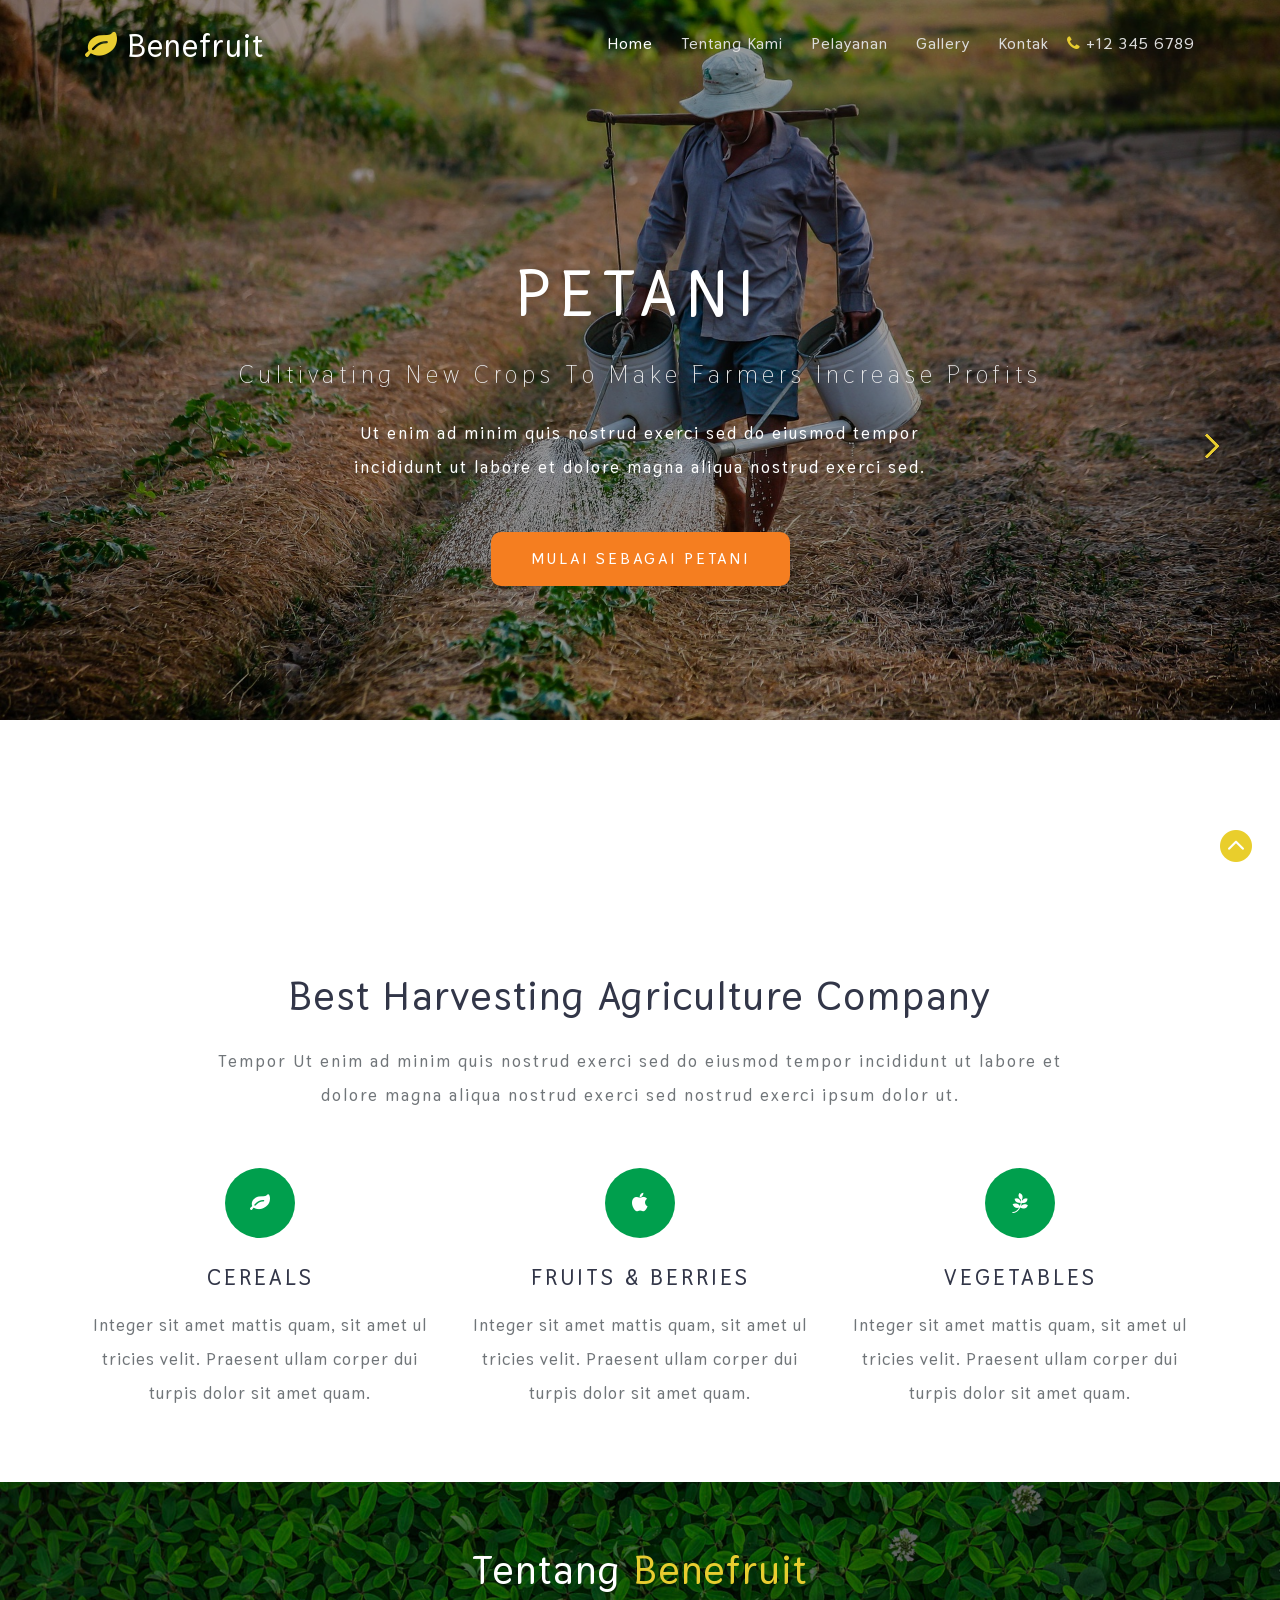
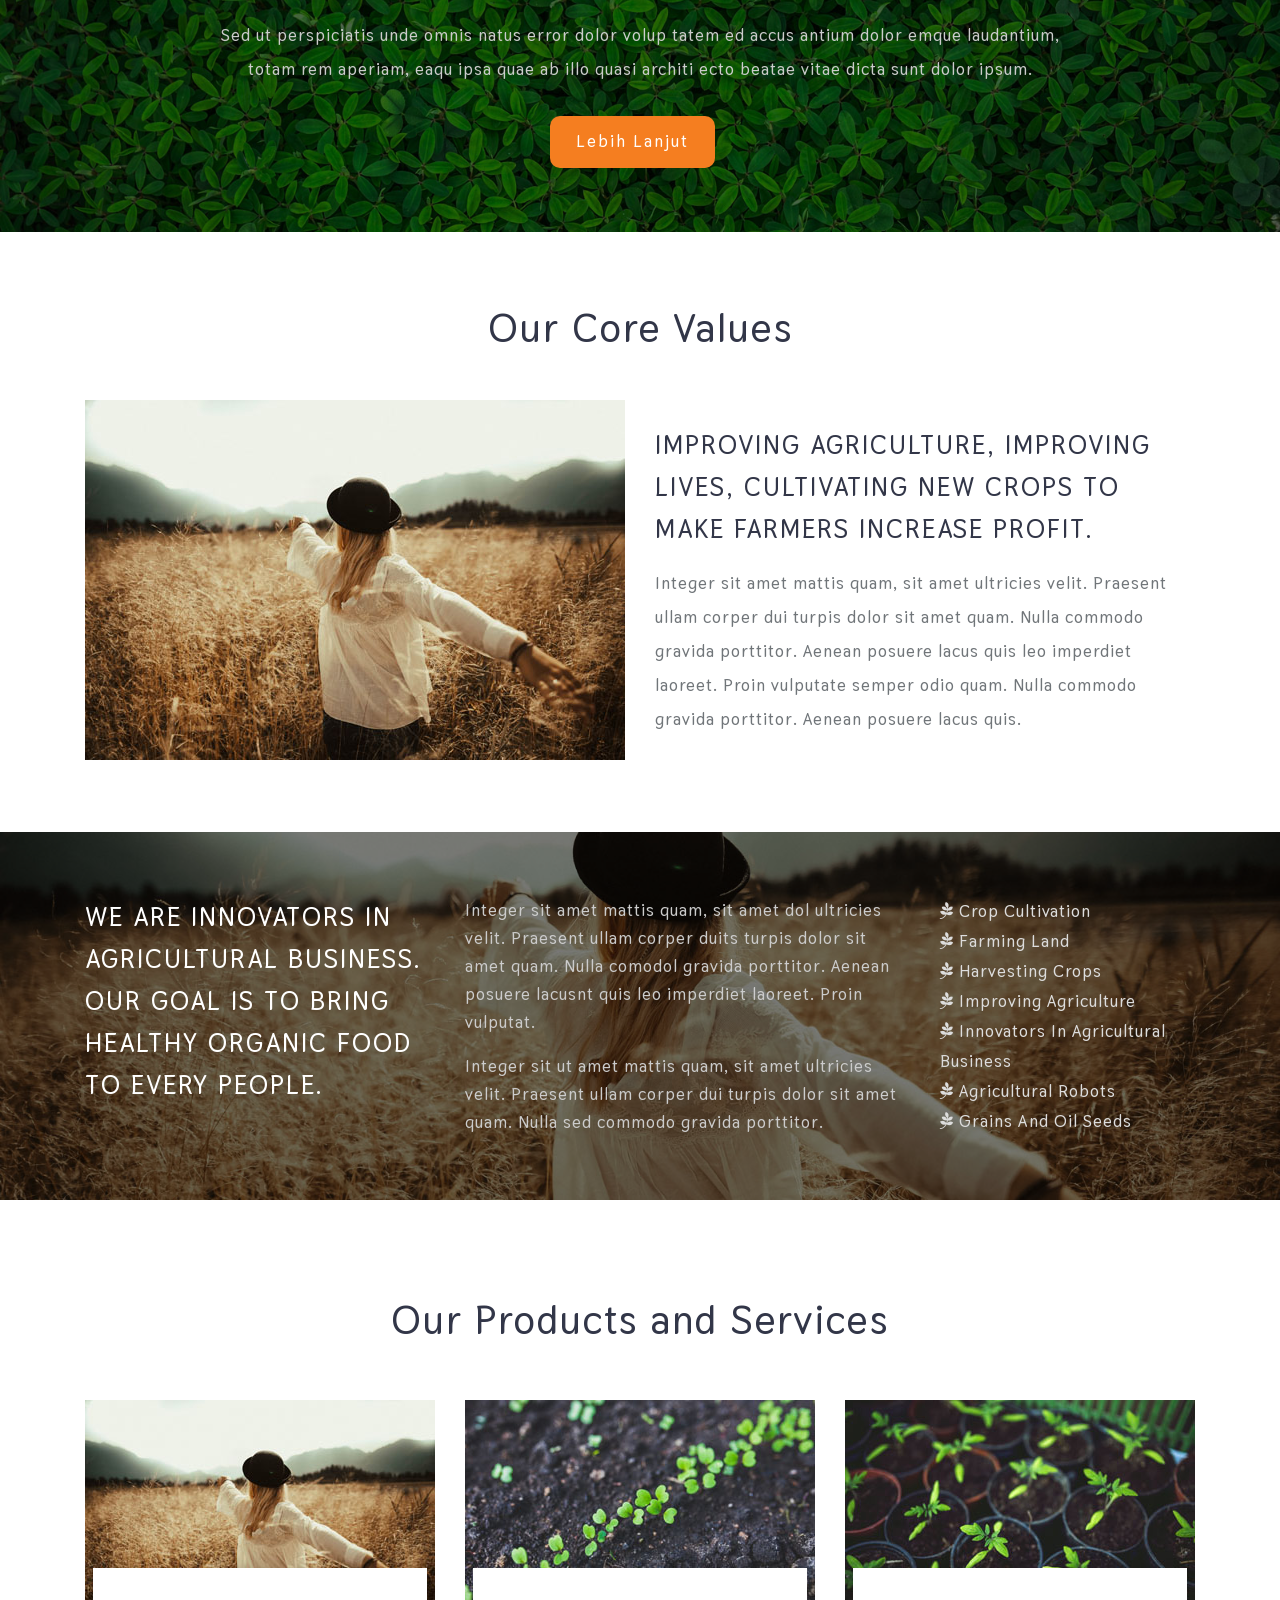
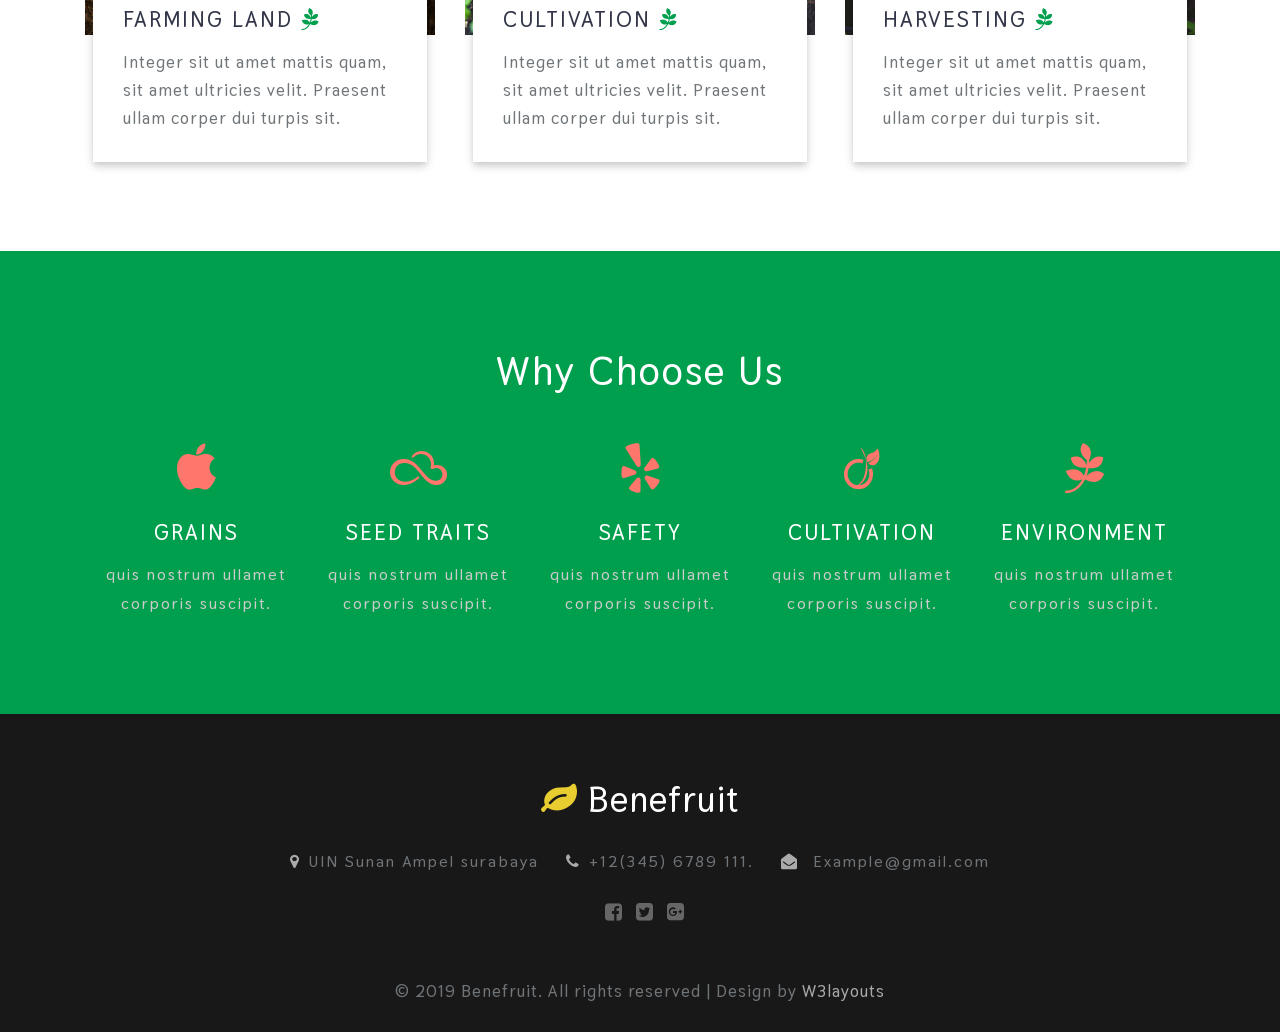
<file: Benefruit/index.html>
<html><head>
    <meta charset="utf-8">
    <meta name="viewport" content="width=device-width, initial-scale=1.0">
	<title>Benefruit</title>

    <!-- HTML5 shim, for IE6-8 support of HTML5 elements. All other JS at the end of file. -->
    <!--[if lt IE 9]>
      <script src="js/html5shiv.js"></script>
      <script src="js/respond.min.js"></script>
    <![endif]-->

    <!--headerIncludes-->

	<!-- css files -->
	<link rel="stylesheet" href="./bundles/css/bootstrap.css"> <!-- Bootstrap-Core-CSS -->
	<link rel="stylesheet" href="./bundles/css/style.css" type="text/css" media="all"> <!-- Style-CSS --> 
	<link rel="stylesheet" href="./bundles/css/font-awesome.min.css"> <!-- Font-Awesome-Icons-CSS -->
	<link rel="stylesheet" href="./bundles/css/css_slider.css" type="text/css" media="all"><!-- slider CSS -->
	<!-- //css files -->
	
	<!-- google fonts -->
	<link href="//fonts.googleapis.com/css?family=Thasadith:400,400i,700,700i&amp;subset=latin-ext,thai,vietnamese" rel="stylesheet">
	<!-- //google fonts -->
	
</head>

<body>

    <div id="page" class="page">

    <!-- header -->
<header>
	<div class="container">
		<!-- nav -->
		<nav class="py-4 d-lg-flex">
			<div id="logo">
				<h1> <a href="index.html" class="editContent" style="outline: none; cursor: inherit;"><span class="fa fa-leaf" style="outline: none; cursor: inherit;"></span> Benefruit</a></h1>
			</div>
			<label for="drop" class="toggle"><span class="fa fa-bars" style="outline: none; cursor: inherit;"></span></label>
			<input type="checkbox" id="drop">
			<ul class="menu mt-md-2 ml-auto">
				<li class="mr-2 active"><a href="index.html" style="outline: none; cursor: inherit; outline-offset: -2px;">Home</a></li>
				<li class="mr-2"><a href="about.html" style="outline: none; cursor: inherit;">Tentang Kami</a></li>
				<li class="mr-2"><a href="services.html" style="outline: none; cursor: inherit;">Pelayanan</a></li>
				<li class="mr-2"><a href="comingsoon.html" style="outline: none; cursor: inherit;">Gallery</a></li>
				<li class="mr-2"><a href="contact.html" style="outline: none; cursor: inherit;">Kontak</a></li>
				<li class="editContent" style="outline: none; cursor: inherit;"><span><span class="fa fa-phone" style="outline: none; cursor: inherit;"></span> +12 345 6789</span></li>
			</ul>
		</nav>
		<!-- //nav -->
	</div>
</header>
<!-- //header -->

<!-- banner -->
<section class="banner_w3lspvt" id="home">
	<div class="csslider infinity" id="slider1">
		<input type="radio" name="slides" checked="checked" id="slides_1">
		<input type="radio" name="slides" id="slides_2">
		<input type="radio" name="slides" id="slides_3">
		<ul>
			<li>
				<div class="banner-top bg bg1">
					<div class="overlay">
						<div class="container">
							<div class="w3layouts-banner-info text-center">
								<h3 class="text-wh editContent">Petani</h3>
								<h4 class="text-wh mx-auto my-4 editContent">Cultivating new crops to make farmers increase profits</h4>
								<p class="text-li mx-auto mt-2 editContent">Ut enim ad minim quis nostrud exerci sed do eiusmod tempor incididunt ut
									labore et dolore magna aliqua nostrud exerci sed.</p>
								<a href="login/login.html" class="button-style btn mt-sm-5 mt-4" style="outline: none; cursor: inherit; outline-offset: 0px; border-radius: 10px; font-size: 16px; background-color: #f57e20;">Mulai Sebagai Petani</a>
							</div>
						</div>
					</div>
				</div>
			</li>
			<li>
				<div class="banner-top1 bg bg1" style="outline: none; cursor: inherit;">
					<div class="overlay1">
						<div class="container">
							<div class="w3layouts-banner-info text-center">
								<h3 class="text-wh editContent" style="outline: none; cursor: inherit;">Mitra</h3>
								<h4 class="text-wh mx-auto my-4 editContent" style="outline: none; cursor: inherit;">Cultivating new crops to make farmers increase profits</h4>
								<p class="text-li mx-auto mt-2 editContent" style="outline: none; cursor: inherit;">Ut enim ad minim quis nostrud exerci sed do eiusmod tempor incididunt ut
									labore et dolore magna aliqua nostrud exerci sed.</p>
								<a href="login/login.html" class="button-style btn mt-sm-5 mt-4" style="outline: none; cursor: inherit; outline-offset: 0px; border-radius: 10px; font-size: 16px; background-color: #f57e20;">Mulai Sebagai Mitra</a>
							</div>
						</div>
					</div>
				</div>
			</li>
			<li>
				<div class="banner-top2 bg bg1" style="outline: none; cursor: inherit;">
					<div class="overlay">
						<div class="container">
							<div class="w3layouts-banner-info text-center">
								<h3 class="text-wh editContent" style="outline: none; cursor: inherit;">Investor</h3>
								<h4 class="text-wh mx-auto my-4 editContent" style="outline: none; cursor: inherit;">Cultivating new crops to make farmers increase profits</h4>
								<p class="text-li mx-auto mt-2 editContent" style="outline: none; cursor: inherit;">Ut enim ad minim quis nostrud exerci sed do eiusmod tempor incididunt ut
									labore et dolore magna aliqua nostrud exerci sed.</p>
								<a href="login/login.html" class="button-style btn mt-sm-5 mt-4" style="outline: none; cursor: inherit; outline-offset: 0px; border-radius: 10px; font-size: 16px; background-color: #f57e20;">Mulai Sebagai Investor</a>
							</div>
						</div>
					</div>
				</div>
			</li>
		</ul>
		<div class="arrows">
			<label for="slides_1"></label>
			<label for="slides_2"></label>
			<label for="slides_3"></label>
		</div>
	</div>
</section>
<!-- //banner -->

<!-- about -->
<section class="about py-5 editContent">
	<div class="container pt-md-4">
		<h3 class="heading text-center mb-4 editContent" style="outline: none; cursor: inherit;">Best Harvesting Agriculture Company</h3>
		<p class="about-text mx-auto text-center editContent" style="outline: none; cursor: inherit;">Tempor Ut enim ad minim quis nostrud exerci sed do eiusmod tempor incididunt ut
			labore et dolore magna aliqua nostrud exerci sed nostrud exerci ipsum dolor ut.</p>
		<div class="feature-grids row mt-5 text-center">
			<div class="col-lg-4 col-md-6 mb-md-4 editContent">
				<div class="bottom-gd px-2 text-center">
					<div class="f-icon editContent" style="outline: none; cursor: inherit;">
						<span class="fa fa-leaf" aria-hidden="true" style="outline: none; cursor: inherit;"></span>
					</div>
					<h3 class="mt-4 editContent" style="outline: none; cursor: inherit;"> Cereals</h3>
					<p class="mt-3 editContent">Integer sit amet mattis quam, sit amet ul tricies velit. Praesent ullam corper dui turpis dolor sit amet quam.</p>
				</div>
			</div>
			<div class="col-lg-4 col-md-6 mt-md-0 mt-4 mb-md-4 editContent" style="outline: none; cursor: inherit;">
				<div class="bottom-gd px-2 text-center">
					<div class="f-icon editContent" style="outline: none; cursor: inherit;">
						<span class="fa fa-apple" aria-hidden="true" style="outline: none; cursor: inherit;"></span>
					</div>
					<h3 class="mt-4 editContent" style="outline: none; cursor: inherit;"> Fruits &amp; Berries</h3>
					<p class="mt-3 editContent" style="outline: none; cursor: inherit;">Integer sit amet mattis quam, sit amet ul tricies velit. Praesent ullam corper dui turpis dolor sit amet quam.</p>
				</div>
			</div>
			<div class="col-lg-4 col-md-6 mt-lg-0 mt-4 mb-md-4 editContent" style="outline: none; cursor: inherit;">
				<div class="bottom-gd px-2 text-center">
					<div class="f-icon editContent" style="outline: none; cursor: inherit;">
						<span class="fa fa-pagelines" aria-hidden="true" style="outline: none; cursor: inherit;"></span>
					</div>
					<h3 class="mt-4 editContent" style="outline: none; cursor: inherit;">Vegetables</h3>
					<p class="mt-3 editContent" style="outline: none; cursor: inherit;">Integer sit amet mattis quam, sit amet ul tricies velit. Praesent ullam corper dui turpis dolor sit amet quam.</p>
				</div>
			</div>
		</div>
	</div>
</section>
<!-- //about -->

<!-- text -->
<section class="text py-5 bg bg1" style="outline: none; outline-offset: -2px; cursor: inherit;">
	<div class="container py-md-3 text-center">		
		<div class="row">
			<div class="col-12">
				<h3 class="mb-4 heading editContent">Tentang <span class="editContent">Benefruit</span></h3>
				<p class="editContent">Sed ut perspiciatis unde omnis natus error dolor volup tatem ed accus antium dolor emque
				laudantium, totam rem aperiam, eaqu ipsa quae ab illo quasi architi ecto beatae vitae dicta
				sunt dolor ipsum.</p>
				<a href="about.html" class="btn mr-3" style="border-radius: 10px; font-size: 17px; background-color: rgb(245, 126, 32);">Lebih Lanjut</a>
			</div>		
		</div>		
	</div>		
</section>
<!-- //text -->

<!-- core values -->
<section class="core-value py-5 editContent" style="outline: none; cursor: inherit;">
	<div class="container py-md-4">
		<h3 class="heading mb-sm-5 mb-4 text-center editContent" style="outline: none; cursor: inherit;"> Our Core Values</h3>
		<div class="row core-grids">
			<div class="col-lg-6 core-left">	
				<img src="bundles/images/core.jpg" class="img-fliud" alt="" style="outline: none; cursor: inherit;">
			</div>
			<div class="col-lg-6 core-right">
				<h4 class="mt-4 editContent" style="outline: none; cursor: inherit;">Improving Agriculture, Improving Lives, Cultivating New Crops To Make Farmers Increase Profit.</h4>
				<p class="mt-3 editContent" style="outline: none; cursor: inherit;">Integer sit amet mattis quam, sit amet ultricies velit. Praesent ullam corper dui turpis dolor sit amet quam.
				Nulla commodo gravida porttitor. Aenean posuere lacus quis leo imperdiet laoreet. Proin vulputate semper odio quam. Nulla commodo 
				gravida porttitor. Aenean posuere lacus quis.</p>
			</div>
		</div>
	</div>
</section>
<!-- //core values -->
	
<!-- text -->
<section class="background-img bg bg1" style="outline: none; cursor: inherit;">
	<div class="overlay-clr py-5">
		<div class="container py-md-3">
			<div class="row core-grids">
				<div class="col-lg-4 bg-left">	
					<h4 class="editContent" style="outline: none; cursor: inherit;">We Are Innovators in Agricultural Business. Our goal is to bring healthy organic food to every People.</h4>
				</div>
				<div class="col-lg-5 col-md-7 bg-middle mt-lg-0 mt-4">	
					<p class="editContent" style="outline: none; cursor: inherit;">Integer sit amet mattis quam, sit amet dol ultricies velit. Praesent ullam corper duits turpis dolor sit amet quam.
					Nulla comodol gravida porttitor. Aenean posuere lacusnt quis leo imperdiet laoreet. Proin vulputat.</p>
					<p class="mt-3 editContent" style="outline: none; cursor: inherit;">Integer sit ut amet mattis quam, sit amet ultricies velit. Praesent ullam corper dui turpis dolor sit amet quam.
					Nulla sed commodo gravida porttitor.</p>
				</div>
				<div class="col-lg-3 col-md-5 bg-right mt-lg-0 mt-4">	
					<ul>
						<li class="editContent" style="outline: none; cursor: inherit;"><span class="fa fa-pagelines" style="outline: none; cursor: inherit;"></span> Crop Cultivation</li>
						<li class="editContent" style="outline: none; cursor: inherit;"><span class="fa fa-pagelines" style="outline: none; cursor: inherit;"></span> Farming Land</li>
						<li class="editContent" style="outline: none; cursor: inherit;"><span class="fa fa-pagelines" style="outline: none; cursor: inherit;"></span> Harvesting Crops</li>
						<li class="editContent" style="outline: none; cursor: inherit;"><span class="fa fa-pagelines" style="outline: none; cursor: inherit;"></span> Improving Agriculture</li>
						<li class="editContent" style="outline: none; cursor: inherit;"><span class="fa fa-pagelines" style="outline: none; cursor: inherit;"></span> Innovators in Agricultural business</li>
						<li class="editContent" style="outline: none; cursor: inherit;"><span class="fa fa-pagelines" style="outline: none; cursor: inherit;"></span> Agricultural Robots</li>
						<li class="editContent" style="outline: none; cursor: inherit;"><span class="fa fa-pagelines" style="outline: none; cursor: inherit;"></span> Grains and Oil seeds</li>
					</ul>
				</div>
			</div>
		</div>
	</div>
</section>
<!-- //text -->

<!-- Products & Services -->
<section class="blog py-5 editContent">
	<div class="container py-md-5">
		<h3 class="heading mb-sm-2 mb-1 text-center editContent" style="outline: none; cursor: inherit;"> Our Products and Services</h3>
		<div class="row blog-grids editContent pt-5" style="outline: none; cursor: inherit;">
			<div class="col-lg-4 col-md-6 blog-left mb-lg-0 mb-sm-5 pb-lg-0 pb-5">	
				<img src="bundles/images/s1.jpg" class="img-fliud" alt="" style="outline: none; cursor: inherit;">
				<div class="blog-info editContent" style="outline: none; cursor: inherit;">
					<h4 class="editContent" style="outline: none; cursor: inherit;">Farming Land <span class="fa fa-pagelines" style="outline: none; cursor: inherit;"></span></h4>
					<p class="mt-2 editContent" style="outline: none; cursor: inherit;">Integer sit ut amet mattis quam, sit amet ultricies velit. Praesent ullam corper dui turpis sit.</p>
				</div>
			</div>
			<div class="col-lg-4 col-md-6 blog-middle mb-lg-0 mb-sm-5 pb-lg-0 pb-md-5">	
				<img src="bundles/images/s2.jpg" class="img-fliud" alt="" style="outline: none; cursor: inherit;">
				<div class="blog-info editContent" style="outline: none; cursor: inherit;">
					<h4 class="editContent" style="outline: none; cursor: inherit;">Cultivation <span class="fa fa-pagelines" style="outline: none; cursor: inherit;"></span></h4>
					<p class="mt-2 editContent" style="outline: none; cursor: inherit;">Integer sit ut amet mattis quam, sit amet ultricies velit. Praesent ullam corper dui turpis sit.</p>
				</div>
			</div>
			<div class="col-lg-4 col-md-6 blog-right mt-lg-0 mt-5 pt-lg-0 pt-md-5">
				<img src="bundles/images/s3.jpg" class="img-fliud" alt="" style="outline: none; cursor: inherit;">
				<div class="blog-info editContent" style="outline: none; cursor: inherit;">
					<h4 class="editContent" style="outline: none; cursor: inherit;">Harvesting <span class="fa fa-pagelines" style="outline: none; cursor: inherit;"></span></h4>
					<p class="mt-2 editContent" style="outline: none; cursor: inherit;">Integer sit ut amet mattis quam, sit amet ultricies velit. Praesent ullam corper dui turpis sit.</p>
				</div>
			</div>
		</div>
	</div>
</section>
<!-- //Products & Services -->

<!-- Why Choose Us -->
<section class="serives-agile py-5 editContent" id="works">
	<div class="container pt-md-5">
		<h3 class="heading mb-5 text-center editContent"> Why Choose Us</h3>
		<div class="welcome-bottom text-center">
			<div class="welcome-grid mb-md-5 editContent">
				<span class="fa fa-apple" style="outline: none; cursor: inherit;"></span>
				<h4 class="my-3 editContent">Grains </h4>
				<p class="editContent" style="outline: none; cursor: inherit;">quis nostrum ullamet corporis suscipit.</p>
			</div>
			<div class="welcome-grid mb-md-5 editContent">
				<span class="fa fa-skyatlas" style="outline: none; cursor: inherit;"></span>
				<h4 class="my-3 editContent">Seed Traits</h4>
				<p class="editContent">quis nostrum ullamet corporis suscipit.</p>
			</div>

			<div class="welcome-grid mt-md-0 mt-5 mb-md-5 editContent" style="outline: none; cursor: inherit;">
				<span class="fa fa-yelp" style="outline: none; cursor: inherit;"></span>
				<h4 class="my-3 editContent" style="outline: none; cursor: inherit;">Safety</h4>
				<p class="editContent" style="outline: none; cursor: inherit;">quis nostrum ullamet corporis suscipit.</p>
			</div>
			<div class="welcome-grid mt-lg-0 mt-md-4 mt-5 mb-md-5 editContent" style="outline: none; cursor: inherit;">
				<span class="fa fa-viadeo" style="outline: none; cursor: inherit;"></span>
				<h4 class="my-3 editContent" style="outline: none; cursor: inherit;">Cultivation</h4>
				<p class="editContent" style="outline: none; cursor: inherit;">quis nostrum ullamet corporis suscipit.</p>
			</div>
			<div class="welcome-grid mt-lg-0 mt-md-4 mt-5 mb-md-5 editContent" style="outline: none; cursor: inherit;">
				<span class="fa fa-pagelines" style="outline: none; cursor: inherit;"></span>
				<h4 class="my-3 editContent" style="outline: none; cursor: inherit;">Environment</h4>
				<p class="editContent" style="outline: none; cursor: inherit;">quis nostrum ullamet corporis suscipit.</p>
			</div>
			<div class="clearfix"></div>
		</div>
	</div>
</section>
<!-- Why Choose Us -->


<!-- footer -->
<footer class="text-center pt-5 pb-4 editContent">
	<div class="container pt-md-3">
		<!-- logo -->
		<h2 class="logo2 text-center">
			<a href="index.html" class="editContent">
				<span class="fa fa-leaf" style="outline: none; cursor: inherit;"></span> Benefruit
			</a>
		</h2>
		<!-- //logo -->
		<!-- address -->
		<div class="contact-left-footer mt-4">
			<ul>
				<li>
					<p class="editContent">
						<span class="fa fa-map-marker mr-2" style="outline: none; cursor: inherit;"></span>UIN Sunan Ampel surabaya
					</p>
				</li>
				<li class="mx-4">
					<p class="editContent" style="outline: none; cursor: inherit;">
						<span class="fa fa-phone mr-2" style="outline: none; cursor: inherit;"></span>+12(345) 6789 111.
					</p>
				</li>
				<li>
					<p class="text-wh">
						<span class="fa fa-envelope-open mr-2" style="outline: none; cursor: inherit;"></span>
						<a href="mailto:info@example.com" class="editContent">Example@gmail.com</a>
					</p>
				</li>
			</ul>
		</div>
		<!-- //address -->
		<!-- social icons -->
		<div class="footercopy-social mt-4">
			<ul>
				<li>
					<a href="#">
						<span class="fa fa-facebook-square ml-2" style="outline: none; cursor: inherit;"></span>
					</a>
				</li>
				<li>
					<a href="#">
						<span class="fa fa-twitter-square ml-2" style="outline: none; cursor: inherit;"></span>
					</a>
				</li>
				<li>
					<a href="#">
						<span class="fa fa-google-plus-square ml-2" style="outline: none; cursor: inherit;"></span>
					</a>
				</li>
			</ul>
		</div>
		<!-- //social icons -->
	</div>
</footer>
<!-- //footer -->

<!-- copyright -->
<div class="w3l-copy text-center py-4">
	<p class="text-da">© 2019 Benefruit. All rights reserved | Design by
		<a href="http://w3layouts.com/">W3layouts</a>
	</p>
</div>
<!-- //copyright -->
		
<!-- move top icon -->
<a href="#home" class="move-top text-center"></a>
<!-- //move top icon --></div>
	


</body></html>
</file>
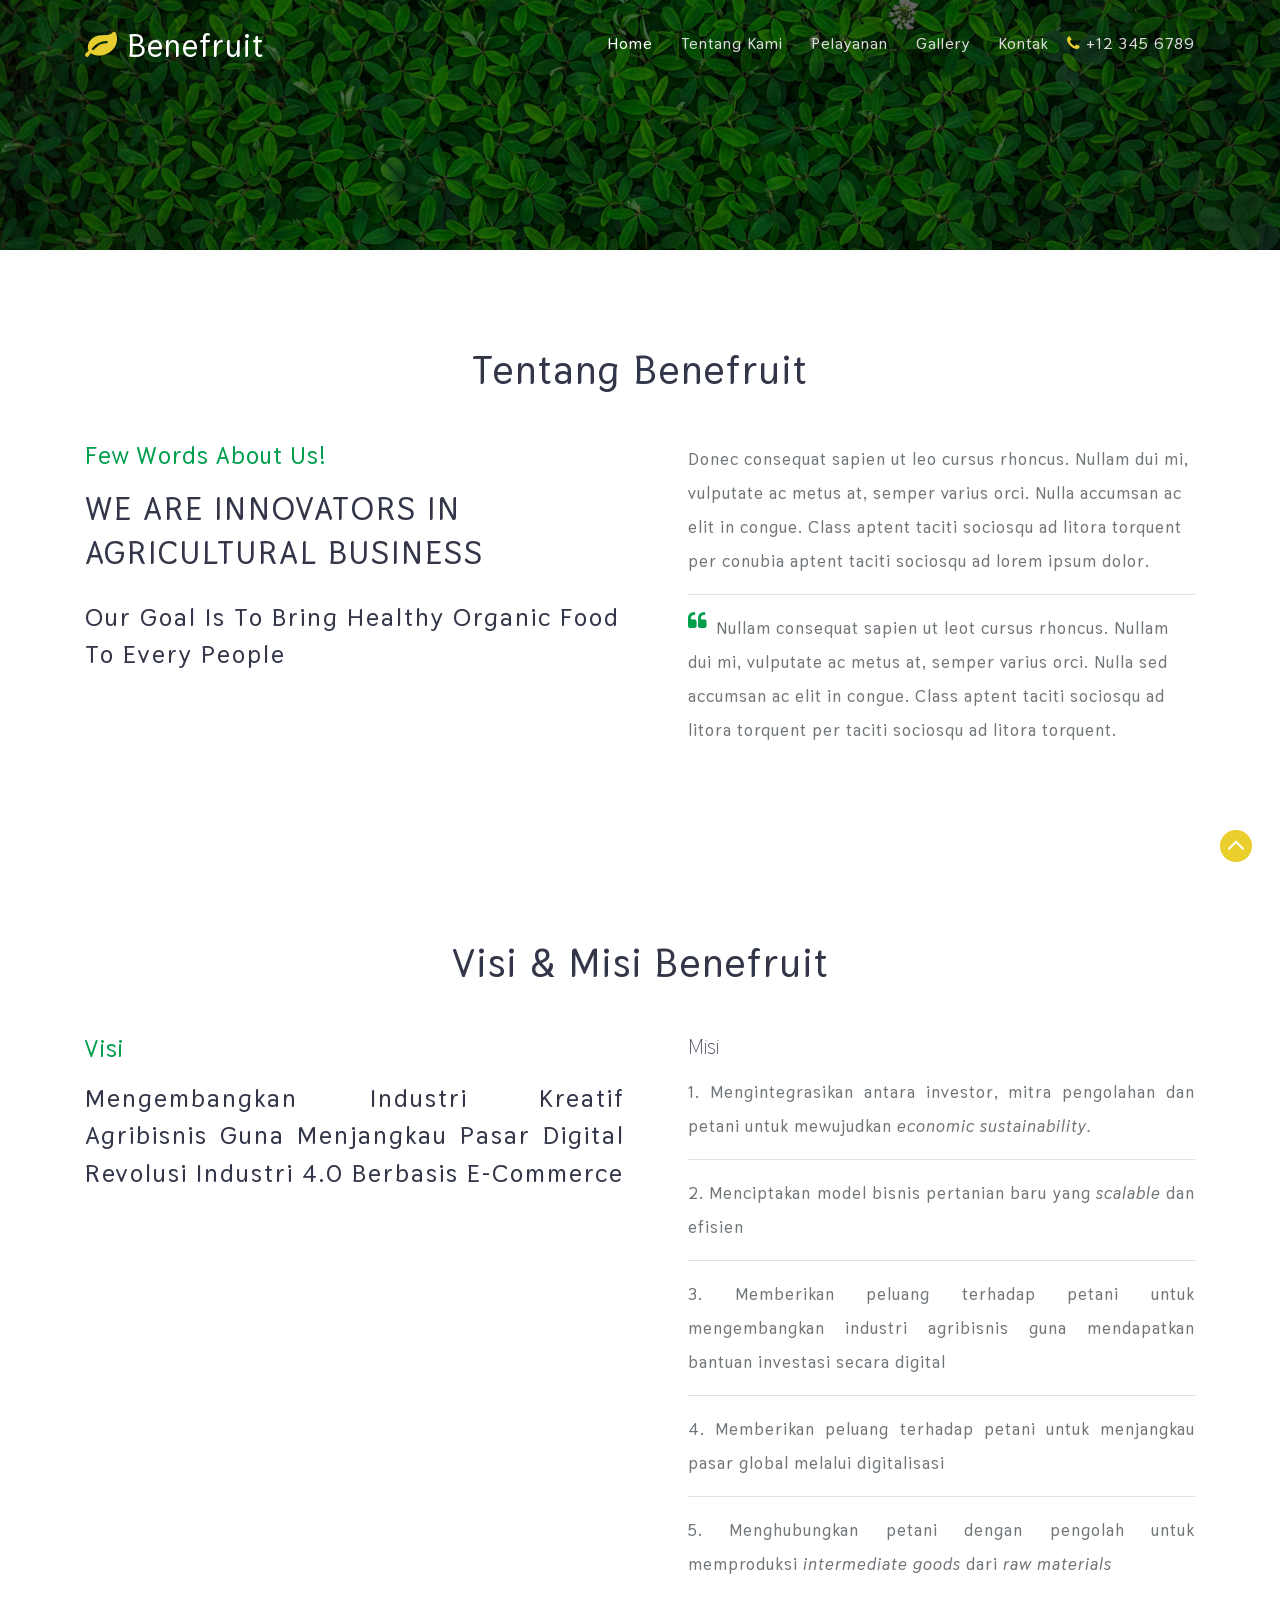
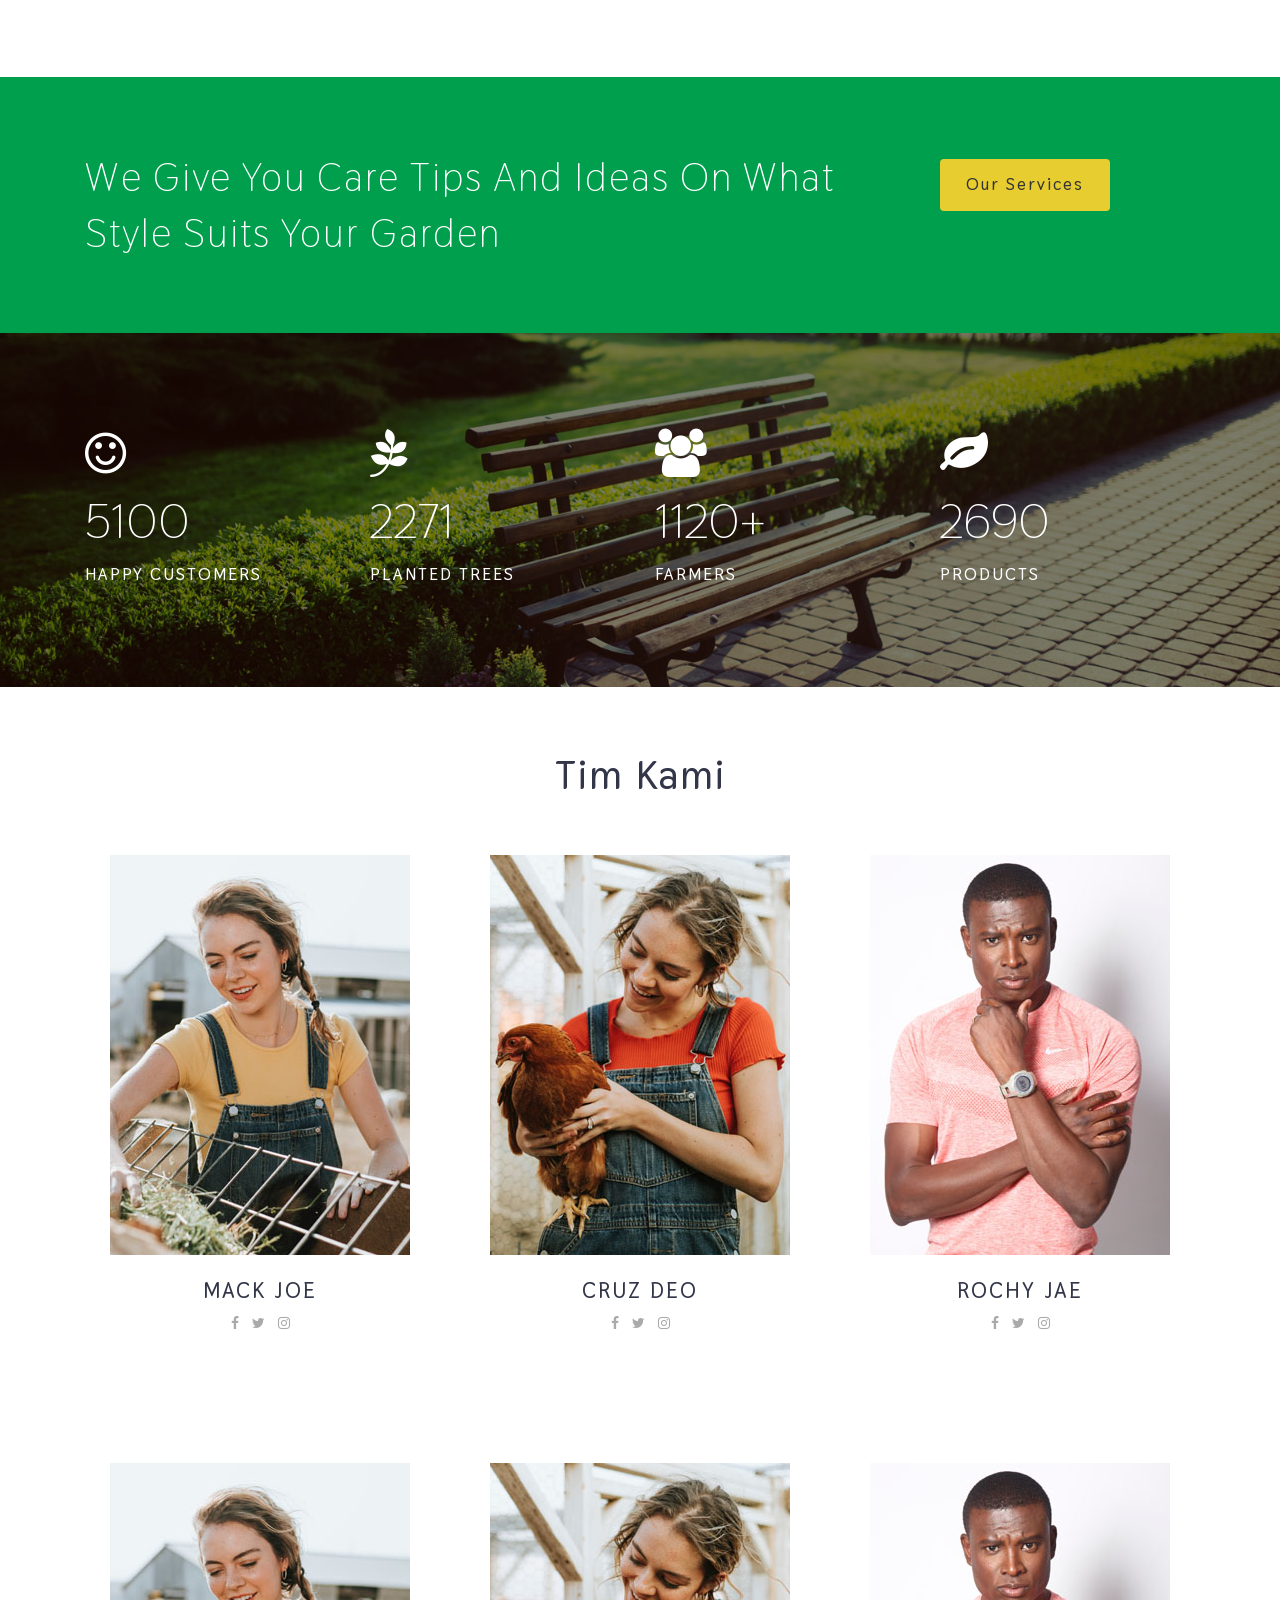
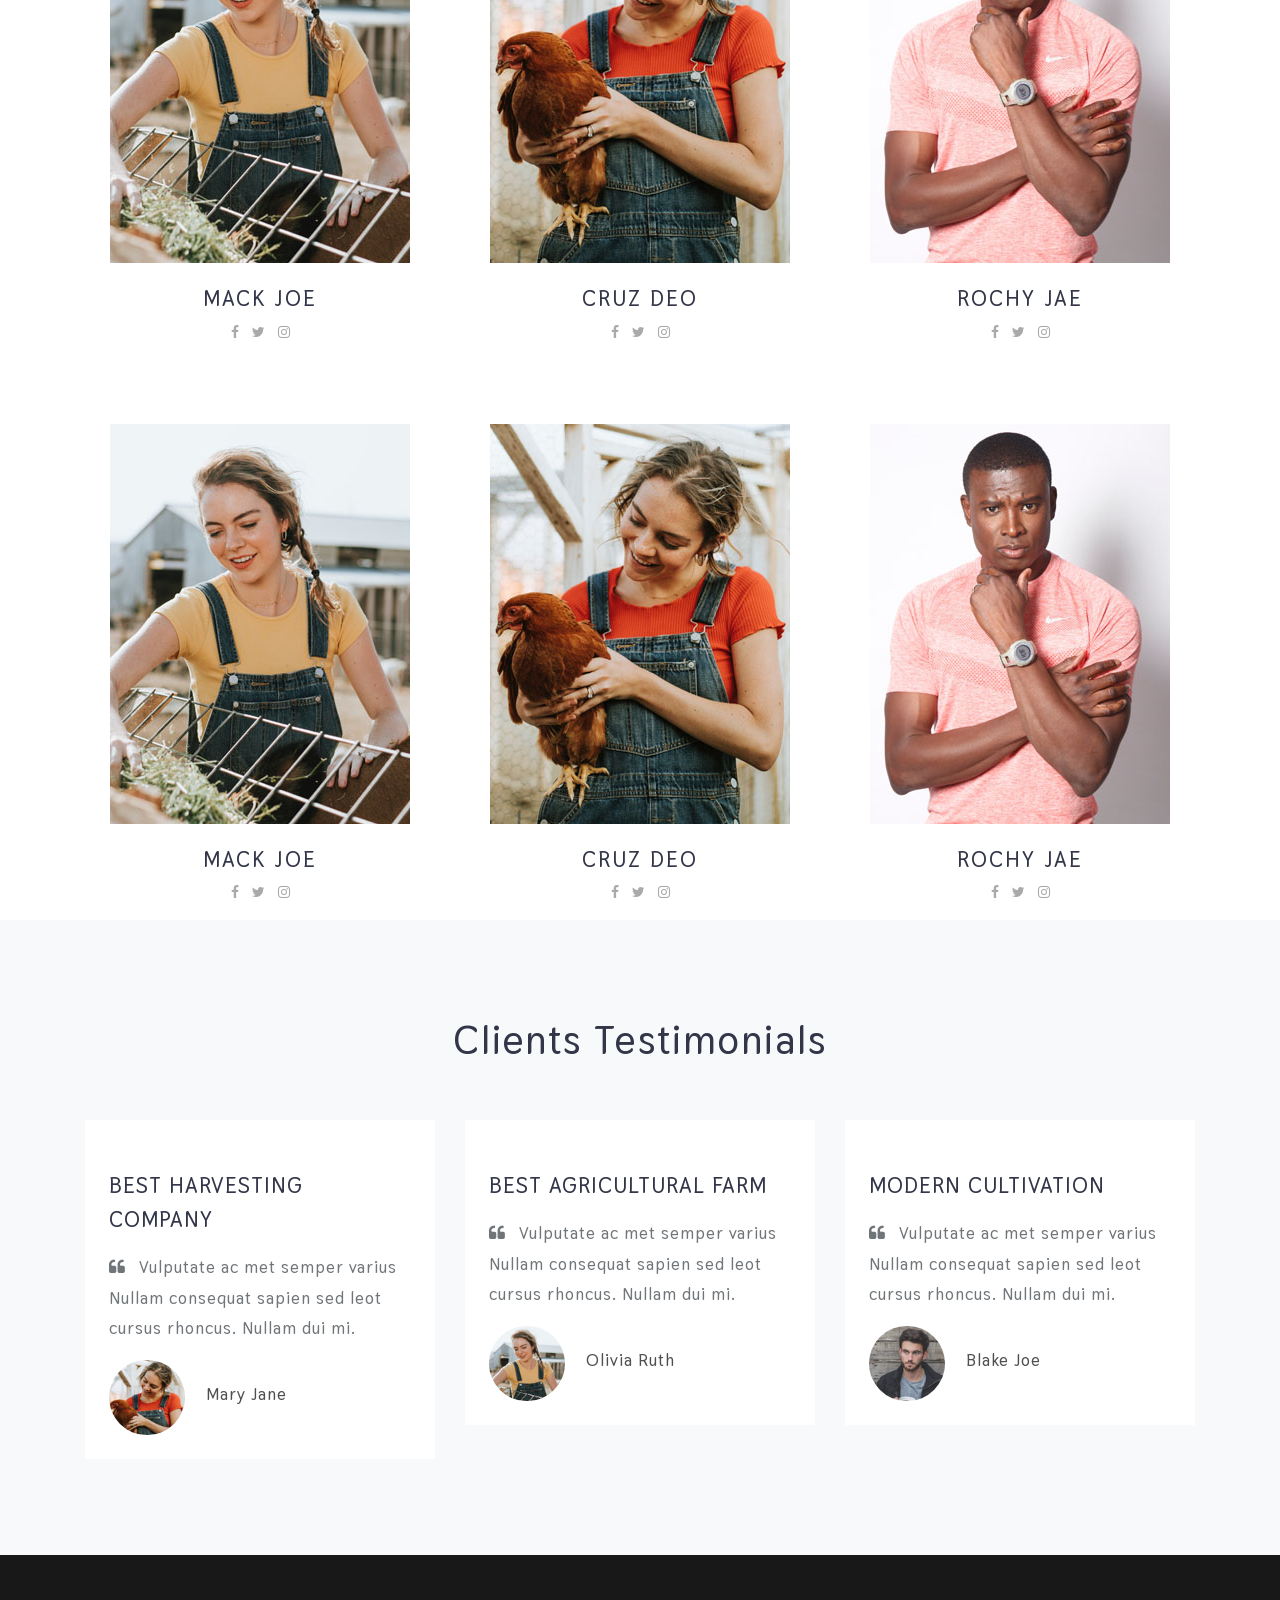
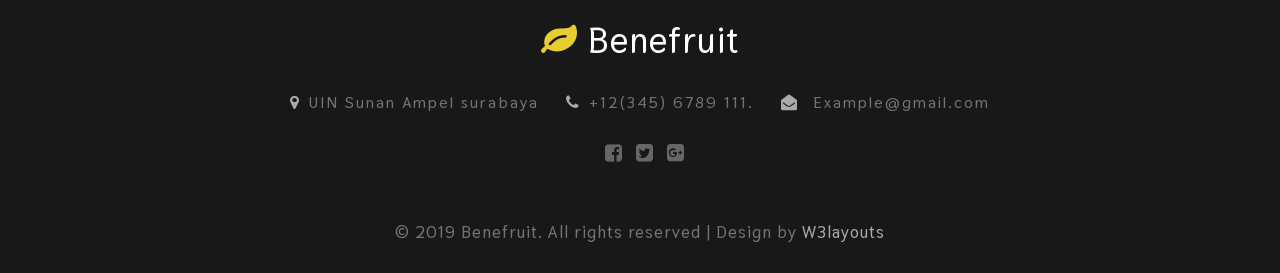
<file: Benefruit/about.html>
<html><head>
    <meta charset="utf-8">
    <meta name="viewport" content="width=device-width, initial-scale=1.0">
	<title>Tentang Kami</title>

    <!-- HTML5 shim, for IE6-8 support of HTML5 elements. All other JS at the end of file. -->
    <!--[if lt IE 9]>
      <script src="js/html5shiv.js"></script>
      <script src="js/respond.min.js"></script>
    <![endif]-->

    <!--headerIncludes-->

	<!-- css files -->
	<link rel="stylesheet" href="./bundles/css/bootstrap.css"> <!-- Bootstrap-Core-CSS -->
	<link rel="stylesheet" href="./bundles/css/style.css" type="text/css" media="all"> <!-- Style-CSS --> 
	<link rel="stylesheet" href="./bundles/css/font-awesome.min.css"> <!-- Font-Awesome-Icons-CSS -->
	<link rel="stylesheet" href="./bundles/css/css_slider.css" type="text/css" media="all"><!-- slider CSS -->
	<!-- //css files -->
	
	<!-- google fonts -->
	<link href="//fonts.googleapis.com/css?family=Thasadith:400,400i,700,700i&amp;subset=latin-ext,thai,vietnamese" rel="stylesheet">
	<!-- //google fonts -->
	
</head>

<body>

    <div id="page" class="page">

    <!-- header -->

<!-- //header -->

<!-- banner -->

<!-- //banner -->

<!-- about -->

<!-- //about -->

<!-- Why Choose Us -->

<!-- Why Choose Us -->

<!-- core values -->

<!-- //core values -->
	
<!-- text -->

<!-- //text -->

<!-- Products & Services -->

<!-- //Products & Services -->

<!-- text -->

<!-- //text -->

<!-- footer -->

<!-- //footer -->

<!-- copyright -->

<!-- //copyright -->
		
<!-- move top icon -->

<!-- //move top icon --><!-- header -->
<header>
	<div class="container">
		<!-- nav -->
		<nav class="py-4 d-lg-flex">
			<div id="logo">
				<h1> <a href="index.html" class="editContent" style="outline: none; cursor: inherit;"><span class="fa fa-leaf" style="outline: none; cursor: inherit;"></span> Benefruit</a></h1>
			</div>
			<label for="drop" class="toggle"><span class="fa fa-bars" style="outline: none; cursor: inherit;"></span></label>
			<input type="checkbox" id="drop">
			<ul class="menu mt-md-2 ml-auto">
				<li class="mr-2 active"><a href="index.html" style="outline: none; cursor: inherit; outline-offset: -2px;">Home</a></li>
				<li class="mr-2"><a href="about.html" style="outline: none; cursor: inherit;">Tentang Kami</a></li>
				<li class="mr-2"><a href="services.html" style="outline: none; cursor: inherit;">Pelayanan</a></li>
				<li class="mr-2"><a href="comingsoon.html" style="outline: none; cursor: inherit;">Gallery</a></li>
				<li class="mr-2"><a href="contact.html" style="outline: none; cursor: inherit;">Kontak</a></li>
				<li class="editContent" style="outline: none; cursor: inherit;"><span><span class="fa fa-phone" style="outline: none; cursor: inherit;"></span> +12 345 6789</span></li>
			</ul>
		</nav>
		<!-- //nav -->
	</div>
</header>
<!-- //header -->

<!-- banner -->
<div class="inner-banner bg bg1" id="home" style="outline: none; cursor: inherit;">
	<div class="container">
	</div>
</div>
<!-- //banner -->

<!-- about -->
<section class="about py-5 editContent" id="about" style="outline: none; cursor: inherit;">
	<div class="container py-lg-5 py-sm-3">
		<h3 class="heading mb-sm-5 mb-4 text-center editContent" style="outline: none; cursor: inherit;"> Tentang Benefruit</h3>
		<div class="row">
			<div class="col-lg-6 about-left">
				<h5 class="mb-3 editContent" style="outline: none; cursor: inherit;">Few Words About Us!</h5>
				<h3 class="mb-lg-4 mb-2 editContent" style="outline: none; cursor: inherit;">We are innovators in agricultural business</h3>
				<h4 class="editContent" style="outline: none; cursor: inherit;"> our goal is to bring healthy organic food to every people</h4>
			</div>
			<div class="col-lg-6 pl-xl-5 mt-lg-0 mt-4 about-right">
				<p class="editContent" style="outline: none; cursor: inherit;">Donec consequat sapien ut leo cursus rhoncus. Nullam dui mi, vulputate ac metus
					at, semper varius orci. Nulla accumsan ac elit in congue. Class aptent taciti sociosqu ad litora torquent
					per conubia aptent taciti sociosqu ad lorem ipsum dolor.</p>
				<p class="pt-3 mt-3 border-top editContent" style="outline: none; cursor: inherit;"><span class="fa fa-quote-left text-color mr-2" style="outline: none; cursor: inherit;"></span>Nullam consequat sapien ut
					leot cursus rhoncus. Nullam dui mi, vulputate ac metus at, semper varius orci. Nulla sed accumsan ac elit in congue. Class aptent taciti sociosqu ad
					litora torquent per taciti sociosqu ad litora torquent.</p>
			</div>
		</div>
	</div>
</section>
<!-- //about -->

<section class="about py-5 editContent" id="about" style="outline: none; cursor: inherit;">
	<div class="container py-lg-5 py-sm-3">
		<h3 class="heading mb-sm-5 mb-4 text-center editContent" style="outline: none; cursor: inherit;"> Visi & Misi Benefruit</h3>
		<div class="row">
			<div class="col-lg-6 about-left">
				<h5 class="mb-3 editContent" style="outline: none; cursor: inherit;text-align:justify;">Visi</h5>
				<h4 class="mb-lg-4 mb-2 editContent" style="outline: none; cursor: inherit;text-align:justify;">Mengembangkan industri kreatif agribisnis guna menjangkau pasar digital revolusi industri 4.0 berbasis e-commerce</h4>
			</div>
			<div class="col-lg-6 pl-xl-5 mt-lg-0 mt-4 about-right">
				<h5 class="mb-3 editContent" style="outline: none; cursor: inherit;">Misi</h5>
				<p class="editContent" style="outline: none; cursor: inherit;text-align:justify;">1. Mengintegrasikan antara investor, mitra pengolahan dan petani untuk mewujudkan <i>economic sustainability.</i></p>
				<p class="pt-3 mt-3 border-top editContent" style="outline: none; cursor: inherit; text-align:justify;">2. Menciptakan model bisnis pertanian baru yang <i>scalable</i> dan efisien</p>
				<p class="pt-3 mt-3 border-top editContent" style="outline: none; cursor: inherit;text-align:justify;">3. Memberikan peluang terhadap petani untuk mengembangkan industri agribisnis guna mendapatkan bantuan investasi secara digital</p>
				<p class="pt-3 mt-3 border-top editContent" style="outline: none; cursor: inherit;text-align:justify;">4. Memberikan peluang terhadap petani untuk menjangkau pasar global melalui digitalisasi</p>
				<p class="pt-3 mt-3 border-top editContent" style="outline: none; cursor: inherit;text-align:justify;">5. Menghubungkan petani dengan pengolah untuk memproduksi <i>intermediate goods</i> dari <i>raw materials</i></p>
			</div>
		</div>
	</div>
</section>

<!-- about bottom -->
<div class="abt_bottom py-md-5 editContent" style="outline: none; cursor: inherit;">
	<div class="container py-md-4 py-5">
		<div class="row">
			<div class="col-md-9">
				<h4 class="abt-text text-capitalize editContent" style="outline: none; cursor: inherit;">We give you Care tips and Ideas on what style suits your garden</h4>
			</div>
			<div class="col-md-3">
				<a href="services.html" class="text-capitalize serv_link btn" style="outline: none; cursor: inherit;">our Services</a>
			</div>
		</div>
	</div>
</div>
<!-- //about bottom -->

<!-- stats -->
<section class="w3_stats bg bg1" id="stats" style="outline: none; cursor: inherit;">
	<div class="overlay-clr py-sm-5">
		<div class="container">
			<div class="w3-stats py-5 editContent" style="outline: none; cursor: inherit;">
				<div class="row">
					<div class="col-lg-3 col-6">
						<div class="counter">
							<span class="fa fa-smile-o" style="outline: none; cursor: inherit;"></span>
							<div class="timer count-title count-number mt-2 editContent" style="outline: none; cursor: inherit;">5100</div>
							<p class="count-text text-uppercase editContent" style="outline: none; cursor: inherit;">happy customers</p>
						</div>
					</div>
					<div class="col-lg-3 col-6">
						<div class="counter">
							<span class="fa fa-pagelines" style="outline: none; cursor: inherit;"></span>
							<div class="timer count-title count-number mt-2 editContent" style="outline: none; cursor: inherit;">2271</div>
							<p class="count-text text-uppercase editContent" style="outline: none; cursor: inherit;">Planted Trees</p>
						</div>
					</div>
					<div class="col-lg-3 col-6 mt-lg-0 mt-5">
						<div class="counter">
							<span class="fa fa-users" style="outline: none; cursor: inherit;"></span>
							<div class="timer count-title count-number mt-2 editContent" style="outline: none; cursor: inherit;">1120+</div>
							<p class="count-text text-uppercase editContent" style="outline: none; cursor: inherit;">Farmers</p>
						</div>
					</div>
					<div class="col-lg-3 col-6 mt-lg-0 mt-5">
						<div class="counter">
							<span class="fa fa-leaf" style="outline: none; cursor: inherit;"></span>
							<div class="timer count-title count-number mt-2 editContent" style="outline: none; cursor: inherit;">2690</div>
							<p class="count-text text-uppercase editContent" style="outline: none; cursor: inherit;">Products</p>
						</div>
					</div>
				</div>
			</div>
		</div>
	</div>
</section>
<!-- //stats -->

<!-- team -->
<div class="team py-5 editContent" id="team" style="outline: none; cursor: inherit;">
	<div class="container py-lg-3">
		<h3 class="heading mb-sm-2 mb-1 text-center editContent" style="outline: none; cursor: inherit;"> Tim Kami</h3>
		<div class="row team-bottom text-center editContent pt-5" style="outline: none; cursor: inherit;">
			<div class="col-lg-4 col-sm-6 team-grid">
				<img src="bundles/images/team1.jpg" class="img-fluid" alt="" style="outline: none; cursor: inherit;">
				<div class="caption">
					<div class="team-text">
						<h4 class="editContent" style="outline: none; cursor: inherit;">Mack Joe</h4>
					</div>
					<ul class="mt-2">
						<li>
							<a href="#">
								<span class="fa fa-facebook" aria-hidden="true" style="outline: none; cursor: inherit;"></span>
							</a>
						</li>
						<li>
							<a href="#">
								<span class="fa fa-twitter" aria-hidden="true" style="outline: none; cursor: inherit;"></span>
							</a>
						</li>
						<li>
							<a href="#">
								<span class="fa fa-instagram" aria-hidden="true" style="outline: none; cursor: inherit;"></span>
							</a>
						</li>
					</ul>
				</div>
			</div>
			<div class="col-lg-4 col-sm-6 team-grid mt-sm-0 mt-5">
				<img src="bundles/images/team2.jpg" class="img-fluid" alt="" style="outline: none; cursor: inherit;">
				<div class="caption">
					<div class="team-text">
						<h4 class="editContent" style="outline: none; cursor: inherit;">Cruz Deo</h4>
					</div>
					<ul class="mt-2">
						<li>
							<a href="#">
								<span class="fa fa-facebook" aria-hidden="true" style="outline: none; cursor: inherit;"></span>
							</a>
						</li>
						<li>
							<a href="#">
								<span class="fa fa-twitter" aria-hidden="true" style="outline: none; cursor: inherit;"></span>
							</a>
						</li>
						<li>
							<a href="#">
								<span class="fa fa-instagram" aria-hidden="true" style="outline: none; cursor: inherit;"></span>
							</a>
						</li>
					</ul>
				</div>
			</div>
			<div class="col-lg-4 col-sm-6 team-grid mt-lg-0 mt-5">
				<img src="bundles/images/team3.jpg" class="img-fluid" alt="" style="outline: none; cursor: inherit;">
				<div class="caption">
					<div class="team-text">
						<h4 class="editContent" style="outline: none; cursor: inherit;">Rochy Jae</h4>
					</div>
					<ul class="mt-2">
						<li>
							<a href="#">
								<span class="fa fa-facebook" aria-hidden="true" style="outline: none; cursor: inherit;"></span>
							</a>
						</li>
						<li>
							<a href="#">
								<span class="fa fa-twitter" aria-hidden="true" style="outline: none; cursor: inherit;"></span>
							</a>
						</li>
						<li>
							<a href="#">
								<span class="fa fa-instagram" aria-hidden="true" style="outline: none; cursor: inherit;"></span>
							</a>
						</li>
					</ul>
				</div>
			</div>
		</div>
	</div>
</div>
<div>
	<div class="container py-lg-3">
		<div class="row team-bottom text-center editContent pt-5" style="outline: none; cursor: inherit;">
			<div class="col-lg-4 col-sm-6 team-grid">
				<img src="bundles/images/team1.jpg" class="img-fluid" alt="" style="outline: none; cursor: inherit;">
				<div class="caption">
					<div class="team-text">
						<h4 class="editContent" style="outline: none; cursor: inherit;">Mack Joe</h4>
					</div>
					<ul class="mt-2">
						<li>
							<a href="#">
								<span class="fa fa-facebook" aria-hidden="true" style="outline: none; cursor: inherit;"></span>
							</a>
						</li>
						<li>
							<a href="#">
								<span class="fa fa-twitter" aria-hidden="true" style="outline: none; cursor: inherit;"></span>
							</a>
						</li>
						<li>
							<a href="#">
								<span class="fa fa-instagram" aria-hidden="true" style="outline: none; cursor: inherit;"></span>
							</a>
						</li>
					</ul>
				</div>
			</div>
			<div class="col-lg-4 col-sm-6 team-grid mt-sm-0 mt-5">
				<img src="bundles/images/team2.jpg" class="img-fluid" alt="" style="outline: none; cursor: inherit;">
				<div class="caption">
					<div class="team-text">
						<h4 class="editContent" style="outline: none; cursor: inherit;">Cruz Deo</h4>
					</div>
					<ul class="mt-2">
						<li>
							<a href="#">
								<span class="fa fa-facebook" aria-hidden="true" style="outline: none; cursor: inherit;"></span>
							</a>
						</li>
						<li>
							<a href="#">
								<span class="fa fa-twitter" aria-hidden="true" style="outline: none; cursor: inherit;"></span>
							</a>
						</li>
						<li>
							<a href="#">
								<span class="fa fa-instagram" aria-hidden="true" style="outline: none; cursor: inherit;"></span>
							</a>
						</li>
					</ul>
				</div>
			</div>
			<div class="col-lg-4 col-sm-6 team-grid mt-lg-0 mt-5">
				<img src="bundles/images/team3.jpg" class="img-fluid" alt="" style="outline: none; cursor: inherit;">
				<div class="caption">
					<div class="team-text">
						<h4 class="editContent" style="outline: none; cursor: inherit;">Rochy Jae</h4>
					</div>
					<ul class="mt-2">
						<li>
							<a href="#">
								<span class="fa fa-facebook" aria-hidden="true" style="outline: none; cursor: inherit;"></span>
							</a>
						</li>
						<li>
							<a href="#">
								<span class="fa fa-twitter" aria-hidden="true" style="outline: none; cursor: inherit;"></span>
							</a>
						</li>
						<li>
							<a href="#">
								<span class="fa fa-instagram" aria-hidden="true" style="outline: none; cursor: inherit;"></span>
							</a>
						</li>
					</ul>
				</div>
			</div>
		</div>
	</div>
</div>
<div>
	<div class="container py-lg-3">
		<div class="row team-bottom text-center editContent pt-5" style="outline: none; cursor: inherit;">
			<div class="col-lg-4 col-sm-6 team-grid">
				<img src="bundles/images/team1.jpg" class="img-fluid" alt="" style="outline: none; cursor: inherit;">
				<div class="caption">
					<div class="team-text">
						<h4 class="editContent" style="outline: none; cursor: inherit;">Mack Joe</h4>
					</div>
					<ul class="mt-2">
						<li>
							<a href="#">
								<span class="fa fa-facebook" aria-hidden="true" style="outline: none; cursor: inherit;"></span>
							</a>
						</li>
						<li>
							<a href="#">
								<span class="fa fa-twitter" aria-hidden="true" style="outline: none; cursor: inherit;"></span>
							</a>
						</li>
						<li>
							<a href="#">
								<span class="fa fa-instagram" aria-hidden="true" style="outline: none; cursor: inherit;"></span>
							</a>
						</li>
					</ul>
				</div>
			</div>
			<div class="col-lg-4 col-sm-6 team-grid mt-sm-0 mt-5">
				<img src="bundles/images/team2.jpg" class="img-fluid" alt="" style="outline: none; cursor: inherit;">
				<div class="caption">
					<div class="team-text">
						<h4 class="editContent" style="outline: none; cursor: inherit;">Cruz Deo</h4>
					</div>
					<ul class="mt-2">
						<li>
							<a href="#">
								<span class="fa fa-facebook" aria-hidden="true" style="outline: none; cursor: inherit;"></span>
							</a>
						</li>
						<li>
							<a href="#">
								<span class="fa fa-twitter" aria-hidden="true" style="outline: none; cursor: inherit;"></span>
							</a>
						</li>
						<li>
							<a href="#">
								<span class="fa fa-instagram" aria-hidden="true" style="outline: none; cursor: inherit;"></span>
							</a>
						</li>
					</ul>
				</div>
			</div>
			<div class="col-lg-4 col-sm-6 team-grid mt-lg-0 mt-5">
				<img src="bundles/images/team3.jpg" class="img-fluid" alt="" style="outline: none; cursor: inherit;">
				<div class="caption">
					<div class="team-text">
						<h4 class="editContent" style="outline: none; cursor: inherit;">Rochy Jae</h4>
					</div>
					<ul class="mt-2">
						<li>
							<a href="#">
								<span class="fa fa-facebook" aria-hidden="true" style="outline: none; cursor: inherit;"></span>
							</a>
						</li>
						<li>
							<a href="#">
								<span class="fa fa-twitter" aria-hidden="true" style="outline: none; cursor: inherit;"></span>
							</a>
						</li>
						<li>
							<a href="#">
								<span class="fa fa-instagram" aria-hidden="true" style="outline: none; cursor: inherit;"></span>
							</a>
						</li>
					</ul>
				</div>
			</div>
		</div>
	</div>
</div>
<!-- //team -->

<!-- feedback -->
<section class="news py-5 editContent" style="outline: none; cursor: inherit;">
	<div class="container py-xl-5 py-lg-3">
		<h3 class="heading mb-sm-2 mb-1 text-center editContent" style="outline: none; cursor: inherit;">Clients Testimonials</h3>
		<div class="row editContent pt-5" style="outline: none; cursor: inherit;">
			<div class="col-lg-4 item">
				<div class="feedback-info pt-5 pb-4 px-4 editContent" style="outline: none; cursor: inherit;">
					<h4 class="mb-3 editContent" style="outline: none; cursor: inherit;">Best Harvesting Company
					</h4>
					<p class="editContent" style="outline: none; cursor: inherit;"><span class="fa fa-quote-left text-color mr-2" style="outline: none; cursor: inherit;"></span> Vulputate ac met semper varius Nullam consequat sapien sed leot cursus rhoncus. Nullam dui mi.</p>
					<div class="feedback-grids mt-3">
						<div class="feedback-img">
							<img src="bundles/images/te1.jpg" class="img-fluid rounded-circle" alt="" style="outline: none; cursor: inherit;">
						</div>
						<div class="feedback-img-info">
							<h5 class="editContent" style="outline: none; cursor: inherit;">Mary Jane</h5>
						</div>
						<div class="clearfix"> </div>
					</div>
				</div>
			</div>
			<div class="col-lg-4 item-2 mt-lg-0 mt-4">
				<div class="feedback-info pt-5 pb-4 px-4 editContent" style="outline: none; cursor: inherit;">
					<h4 class="mb-3 editContent" style="outline: none; cursor: inherit;">Best Agricultural farm
					</h4>
					<p class="editContent" style="outline: none; cursor: inherit;"><span class="fa fa-quote-left text-color mr-2" style="outline: none; cursor: inherit;"></span> Vulputate ac met semper varius Nullam consequat sapien sed leot cursus rhoncus. Nullam dui mi.</p>
					<div class="feedback-grids mt-3">
						<div class="feedback-img">
							<img src="bundles/images/te2.jpg" class="img-fluid rounded-circle" alt="" style="outline: none; cursor: inherit;">
						</div>
						<div class="feedback-img-info">
							<h5 class="editContent" style="outline: none; cursor: inherit;">Olivia Ruth</h5>
						</div>
						<div class="clearfix"> </div>
					</div>
				</div>
			</div>
			<div class="col-lg-4 item mt-lg-0 mt-4">
				<div class="feedback-info pt-5 pb-4 px-4 editContent" style="outline: none; cursor: inherit;">
					<h4 class="mb-3 editContent" style="outline: none; cursor: inherit;">Modern Cultivation
					</h4>
					<p class="editContent" style="outline: none; cursor: inherit;"><span class="fa fa-quote-left text-color mr-2" style="outline: none; cursor: inherit;"></span> Vulputate ac met semper varius Nullam consequat sapien sed leot cursus rhoncus. Nullam dui mi.</p>
					<div class="feedback-grids mt-3">
						<div class="feedback-img">
							<img src="bundles/images/te3.jpg" class="img-fluid rounded-circle" alt="" style="outline: none; cursor: inherit;">
						</div>
						<div class="feedback-img-info">
							<h5 class="editContent" style="outline: none; cursor: inherit;">Blake Joe</h5>
						</div>
						<div class="clearfix"> </div>
					</div>
				</div>
			</div>
		</div>
	</div>
</section>
<!-- //feedback -->

<!-- footer -->
<footer class="text-center pt-5 pb-4 editContent">
	<div class="container pt-md-3">
		<!-- logo -->
		<h2 class="logo2 text-center">
			<a href="index.html" class="editContent">
				<span class="fa fa-leaf" style="outline: none; cursor: inherit;"></span> Benefruit
			</a>
		</h2>
		<!-- //logo -->
		<!-- address -->
		<div class="contact-left-footer mt-4">
			<ul>
				<li>
					<p class="editContent">
						<span class="fa fa-map-marker mr-2" style="outline: none; cursor: inherit;"></span>UIN Sunan Ampel surabaya
					</p>
				</li>
				<li class="mx-4">
					<p class="editContent" style="outline: none; cursor: inherit;">
						<span class="fa fa-phone mr-2" style="outline: none; cursor: inherit;"></span>+12(345) 6789 111.
					</p>
				</li>
				<li>
					<p class="text-wh">
						<span class="fa fa-envelope-open mr-2" style="outline: none; cursor: inherit;"></span>
						<a href="mailto:info@example.com" class="editContent">Example@gmail.com</a>
					</p>
				</li>
			</ul>
		</div>
		<!-- //address -->
		<!-- social icons -->
		<div class="footercopy-social mt-4">
			<ul>
				<li>
					<a href="#">
						<span class="fa fa-facebook-square ml-2" style="outline: none; cursor: inherit;"></span>
					</a>
				</li>
				<li>
					<a href="#">
						<span class="fa fa-twitter-square ml-2" style="outline: none; cursor: inherit;"></span>
					</a>
				</li>
				<li>
					<a href="#">
						<span class="fa fa-google-plus-square ml-2" style="outline: none; cursor: inherit;"></span>
					</a>
				</li>
			</ul>
		</div>
		<!-- //social icons -->
	</div>
</footer>
<!-- //footer -->

<!-- copyright -->
<div class="w3l-copy text-center py-4">
	<p class="text-da">© 2019 Benefruit. All rights reserved | Design by
		<a href="http://w3layouts.com/">W3layouts</a>
	</p>
</div>
<!-- //copyright -->
		
<!-- move top icon -->
<a href="#home" class="move-top text-center"></a>
<!-- //move top icon --></div>
	


</body></html>
</file>
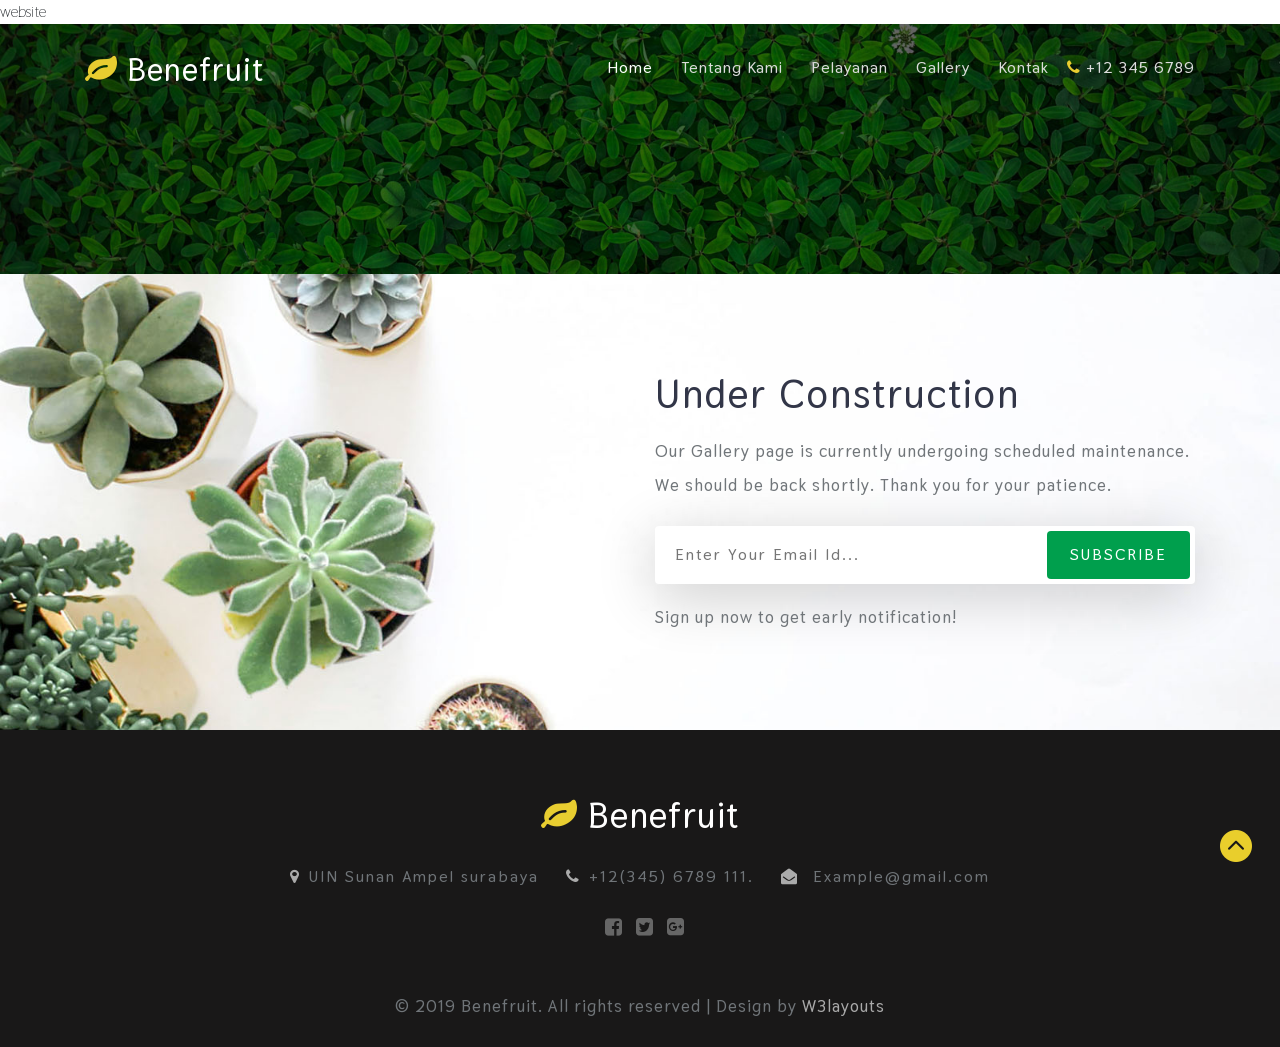
<file: Benefruit/comingsoon.html>
website
<html><head>
    <meta charset="utf-8">
    <meta name="viewport" content="width=device-width, initial-scale=1.0">
	<title>Gallery</title>

    <!-- HTML5 shim, for IE6-8 support of HTML5 elements. All other JS at the end of file. -->
    <!--[if lt IE 9]>
      <script src="js/html5shiv.js"></script>
      <script src="js/respond.min.js"></script>
    <![endif]-->

    <!--headerIncludes-->

	<!-- css files -->
	<link rel="stylesheet" href="./bundles/css/bootstrap.css"> <!-- Bootstrap-Core-CSS -->
	<link rel="stylesheet" href="./bundles/css/style.css" type="text/css" media="all"> <!-- Style-CSS --> 
	<link rel="stylesheet" href="./bundles/css/font-awesome.min.css"> <!-- Font-Awesome-Icons-CSS -->
	<link rel="stylesheet" href="./bundles/css/css_slider.css" type="text/css" media="all"><!-- slider CSS -->
	<!-- //css files -->
	
	<!-- google fonts -->
	<link href="//fonts.googleapis.com/css?family=Thasadith:400,400i,700,700i&amp;subset=latin-ext,thai,vietnamese" rel="stylesheet">
	<!-- //google fonts -->
	
</head>

<body>

    <div id="page" class="page">

    <!-- header -->

<!-- //header -->

<!-- banner -->

<!-- //banner -->

<!-- about -->

<!-- //about -->

<!-- Why Choose Us -->

<!-- Why Choose Us -->

<!-- core values -->

<!-- //core values -->
	
<!-- text -->

<!-- //text -->

<!-- Products & Services -->

<!-- //Products & Services -->

<!-- text -->

<!-- //text -->

<!-- footer -->

<!-- //footer -->

<!-- copyright -->

<!-- //copyright -->
		
<!-- move top icon -->

<!-- //move top icon --><!-- header -->

<!-- //header -->

<!-- banner -->

<!-- //banner -->

<!-- about -->

<!-- //about -->

<!-- about bottom -->

<!-- //about bottom -->

<!-- stats -->

<!-- //stats -->

<!-- team -->

<!-- //team -->

<!-- feedback -->

<!-- //feedback -->


<!-- footer -->

<!-- //footer -->

<!-- copyright -->

<!-- //copyright -->

<!-- move top icon -->

<!-- //move top icon --><!-- //header -->

<!-- //header -->

<!-- banner -->

<!-- //banner -->

<!-- services -->

<!-- //services -->

<!-- Why Choose Us -->

<!-- Why Choose Us -->

<!-- Products & Services -->

<!-- //Products & Services -->

<!-- newsletter -->

<!-- //newsletter -->

<!-- footer -->

<!-- //footer -->

<!-- copyright -->

<!-- //copyright -->

<!-- move top icon -->

<!-- //move top icon --><!-- //header -->
<header>
	<div class="container">
		<!-- nav -->
		<nav class="py-4 d-lg-flex">
			<div id="logo">
				<h1> <a href="index.html" class="editContent" style="outline: none; cursor: inherit;"><span class="fa fa-leaf" style="outline: none; cursor: inherit;"></span> Benefruit</a></h1>
			</div>
			<label for="drop" class="toggle"><span class="fa fa-bars" style="outline: none; cursor: inherit;"></span></label>
			<input type="checkbox" id="drop">
			<ul class="menu mt-md-2 ml-auto">
				<li class="mr-2 active"><a href="index.html" style="outline: none; cursor: inherit; outline-offset: -2px;">Home</a></li>
				<li class="mr-2"><a href="about.html" style="outline: none; cursor: inherit;">Tentang Kami</a></li>
				<li class="mr-2"><a href="services.html" style="outline: none; cursor: inherit;">Pelayanan</a></li>
				<li class="mr-2"><a href="comingsoon.html" style="outline: none; cursor: inherit;">Gallery</a></li>
				<li class="mr-2"><a href="contact.html" style="outline: none; cursor: inherit;">Kontak</a></li>
				<li class="editContent" style="outline: none; cursor: inherit;"><span><span class="fa fa-phone" style="outline: none; cursor: inherit;"></span> +12 345 6789</span></li>
			</ul>
		</nav>
		<!-- //nav -->
	</div>
</header>
<!-- //header -->

<!-- banner -->
<div class="inner-banner bg bg1" id="home" style="outline: none; cursor: inherit;">
	<div class="container">
	</div>
</div>
<!-- //banner -->

<!-- Comingsoon -->
<section class="comingsoon py-5 bg bg1" style="outline: none; cursor: inherit;">
	<div class="container py-md-5">
		<div class="row">
			<div class="col-lg-6 offset-lg-6 col-md-8 offset-md-4">
				<h4 class="editContent" style="outline: none; cursor: inherit;">Under Construction</h4>
				<p class="mt-3 editContent" style="outline: none; cursor: inherit;">Our Gallery page is currently undergoing scheduled maintenance. We should be back shortly. Thank you for your patience.</p>
				<div class="mt-4 editContent" style="outline: none; cursor: inherit;">
					<form action="#" method="post" class="newsletter">
						<input class="email" type="email" placeholder="Enter your email id..." required="">
						<button class="form-control btn" value="" style="outline: none; cursor: inherit;">Subscribe</button>
					</form>
				</div>
				<p class="mt-2 editContent" style="outline: none; cursor: inherit;">Sign up now to get early notification!</p>
			</div>
		</div>
	</div>
</section>
<!-- //Comingsoon -->

<!-- footer -->
<footer class="text-center pt-5 pb-4 editContent">
	<div class="container pt-md-3">
		<!-- logo -->
		<h2 class="logo2 text-center">
			<a href="index.html" class="editContent">
				<span class="fa fa-leaf" style="outline: none; cursor: inherit;"></span> Benefruit
			</a>
		</h2>
		<!-- //logo -->
		<!-- address -->
		<div class="contact-left-footer mt-4">
			<ul>
				<li>
					<p class="editContent">
						<span class="fa fa-map-marker mr-2" style="outline: none; cursor: inherit;"></span>UIN Sunan Ampel surabaya
					</p>
				</li>
				<li class="mx-4">
					<p class="editContent" style="outline: none; cursor: inherit;">
						<span class="fa fa-phone mr-2" style="outline: none; cursor: inherit;"></span>+12(345) 6789 111.
					</p>
				</li>
				<li>
					<p class="text-wh">
						<span class="fa fa-envelope-open mr-2" style="outline: none; cursor: inherit;"></span>
						<a href="mailto:info@example.com" class="editContent">Example@gmail.com</a>
					</p>
				</li>
			</ul>
		</div>
		<!-- //address -->
		<!-- social icons -->
		<div class="footercopy-social mt-4">
			<ul>
				<li>
					<a href="#">
						<span class="fa fa-facebook-square ml-2" style="outline: none; cursor: inherit;"></span>
					</a>
				</li>
				<li>
					<a href="#">
						<span class="fa fa-twitter-square ml-2" style="outline: none; cursor: inherit;"></span>
					</a>
				</li>
				<li>
					<a href="#">
						<span class="fa fa-google-plus-square ml-2" style="outline: none; cursor: inherit;"></span>
					</a>
				</li>
			</ul>
		</div>
		<!-- //social icons -->
	</div>
</footer>
<!-- //footer -->

<!-- copyright -->
<div class="w3l-copy text-center py-4">
	<p class="text-da">© 2019 Benefruit. All rights reserved | Design by
		<a href="http://w3layouts.com/">W3layouts</a>
	</p>
</div>
<!-- //copyright -->
		
<!-- move top icon -->
<a href="#home" class="move-top text-center"></a>
<!-- //move top icon --></div>
	


</body></html>
</file>
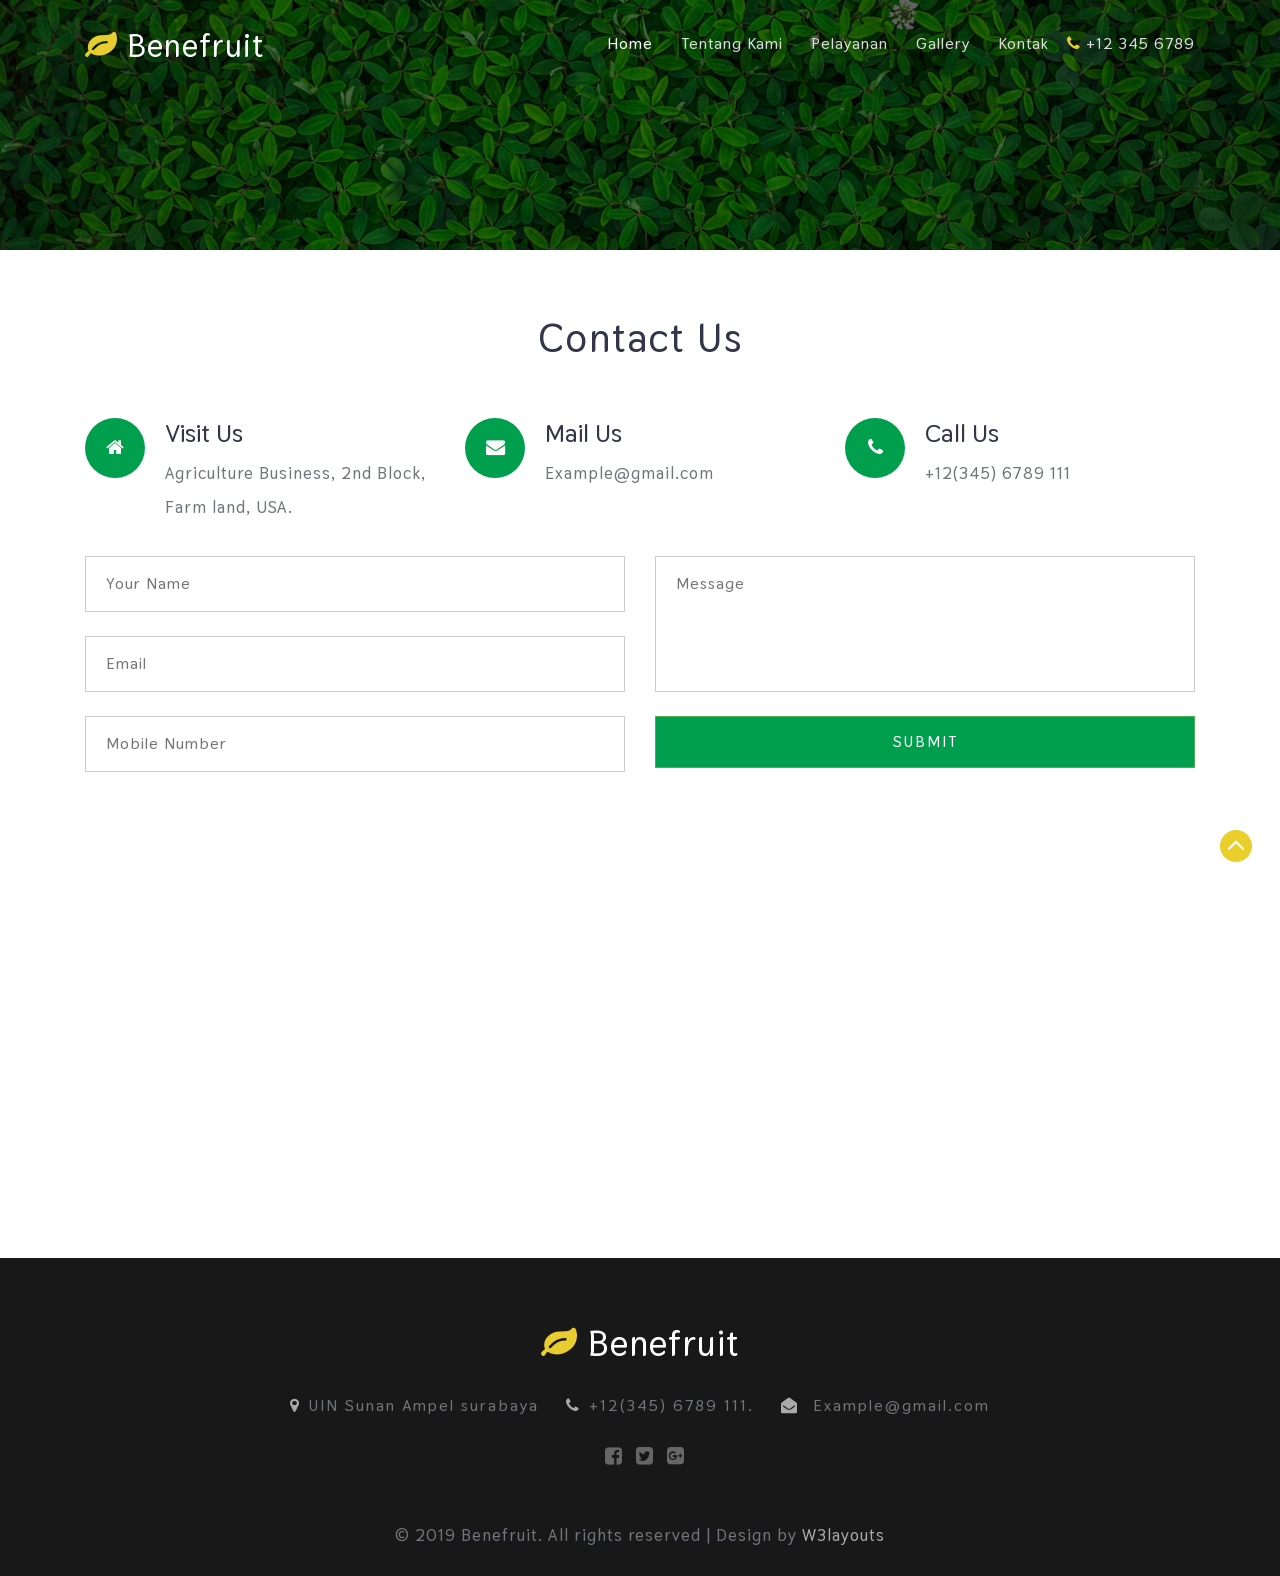
<file: Benefruit/contact.html>
<html><head>
    <meta charset="utf-8">
    <meta name="viewport" content="width=device-width, initial-scale=1.0">
	<title>Kontak</title>

    <!-- HTML5 shim, for IE6-8 support of HTML5 elements. All other JS at the end of file. -->
    <!--[if lt IE 9]>
      <script src="js/html5shiv.js"></script>
      <script src="js/respond.min.js"></script>
    <![endif]-->

    <!--headerIncludes-->

	<!-- css files -->
	<link rel="stylesheet" href="./bundles/css/bootstrap.css"> <!-- Bootstrap-Core-CSS -->
	<link rel="stylesheet" href="./bundles/css/style.css" type="text/css" media="all"> <!-- Style-CSS --> 
	<link rel="stylesheet" href="./bundles/css/font-awesome.min.css"> <!-- Font-Awesome-Icons-CSS -->
	<link rel="stylesheet" href="./bundles/css/css_slider.css" type="text/css" media="all"><!-- slider CSS -->
	<!-- //css files -->
	
	<!-- google fonts -->
	<link href="//fonts.googleapis.com/css?family=Thasadith:400,400i,700,700i&amp;subset=latin-ext,thai,vietnamese" rel="stylesheet">
	<!-- //google fonts -->
	
</head>

<body>

    <div id="page" class="page">

    <!-- header -->

<!-- //header -->

<!-- banner -->

<!-- //banner -->

<!-- about -->

<!-- //about -->

<!-- Why Choose Us -->

<!-- Why Choose Us -->

<!-- core values -->

<!-- //core values -->
	
<!-- text -->

<!-- //text -->

<!-- Products & Services -->

<!-- //Products & Services -->

<!-- text -->

<!-- //text -->

<!-- footer -->

<!-- //footer -->

<!-- copyright -->

<!-- //copyright -->
		
<!-- move top icon -->

<!-- //move top icon --><!-- header -->

<!-- //header -->

<!-- banner -->

<!-- //banner -->

<!-- about -->

<!-- //about -->

<!-- about bottom -->

<!-- //about bottom -->

<!-- stats -->

<!-- //stats -->

<!-- team -->

<!-- //team -->

<!-- feedback -->

<!-- //feedback -->


<!-- footer -->

<!-- //footer -->

<!-- copyright -->

<!-- //copyright -->

<!-- move top icon -->

<!-- //move top icon --><!-- //header -->

<!-- //header -->

<!-- banner -->

<!-- //banner -->

<!-- services -->

<!-- //services -->

<!-- Why Choose Us -->

<!-- Why Choose Us -->

<!-- Products & Services -->

<!-- //Products & Services -->

<!-- newsletter -->

<!-- //newsletter -->

<!-- footer -->

<!-- //footer -->

<!-- copyright -->

<!-- //copyright -->

<!-- move top icon -->

<!-- //move top icon --><!-- //header -->

<!-- //header -->

<!-- banner -->

<!-- //banner -->

<!-- Comingsoon -->

<!-- //Comingsoon -->

<!-- footer -->

<!-- //footer -->

<!-- copyright -->

<!-- //copyright -->

<!-- move top icon -->

<!-- //move top icon --><!-- //header -->
<header>
	<div class="container">
		<!-- nav -->
		<nav class="py-4 d-lg-flex">
			<div id="logo">
				<h1> <a href="index.html" class="editContent" style="outline: none; cursor: inherit;"><span class="fa fa-leaf" style="outline: none; cursor: inherit;"></span> Benefruit</a></h1>
			</div>
			<label for="drop" class="toggle"><span class="fa fa-bars" style="outline: none; cursor: inherit;"></span></label>
			<input type="checkbox" id="drop">
			<ul class="menu mt-md-2 ml-auto">
				<li class="mr-2 active"><a href="index.html" style="outline: none; cursor: inherit; outline-offset: -2px;">Home</a></li>
				<li class="mr-2"><a href="about.html" style="outline: none; cursor: inherit;">Tentang Kami</a></li>
				<li class="mr-2"><a href="services.html" style="outline: none; cursor: inherit;">Pelayanan</a></li>
				<li class="mr-2"><a href="comingsoon.html" style="outline: none; cursor: inherit;">Gallery</a></li>
				<li class="mr-2"><a href="contact.html" style="outline: none; cursor: inherit;">Kontak</a></li>
				<li class="editContent" style="outline: none; cursor: inherit;"><span><span class="fa fa-phone" style="outline: none; cursor: inherit;"></span> +12 345 6789</span></li>
			</ul>
		</nav>
		<!-- //nav -->
	</div>
</header>
<!-- //header -->

<!-- banner -->
<div class="inner-banner bg bg1" id="home" style="outline: none; cursor: inherit;">
	<div class="container">
	</div>
</div>
<!-- //banner -->

<!-- contact -->
<section class="contact py-5 editContent" style="outline: none; cursor: inherit;">
	<div class="container py-sm-3">
		<h3 class="heading mb-sm-2 mb-1 text-center editContent" style="outline: none; cursor: inherit;"> Contact Us</h3>
		<div class="row map-pos editContent pt-5" style="outline: none; cursor: inherit;">
			<div class="col-lg-4 col-md-6 address-row">
				<div class="row">
					<div class="col-2 address-left">
						<div class="contact-icon editContent" style="outline: none; cursor: inherit;">
							<span class="fa fa-home" aria-hidden="true" style="outline: none; cursor: inherit;"></span>
						</div>
					</div>
					<div class="col-10 address-right">
						<h5 class="editContent" style="outline: none; cursor: inherit;">Visit Us</h5>
						<p class="editContent" style="outline: none; cursor: inherit;">Agriculture Business, 2nd Block, Farm land, USA.</p>
					</div>
				</div>
			</div>
			<div class="col-lg-4 col-md-6 address-row w3-agileits">
				<div class="row">
					<div class="col-2 address-left">
						<div class="contact-icon editContent" style="outline: none; cursor: inherit;">
							<span class="fa fa-envelope" aria-hidden="true" style="outline: none; cursor: inherit;"></span>
						</div>
					</div>
					<div class="col-10 address-right">
						<h5 class="editContent" style="outline: none; cursor: inherit;">Mail Us</h5>
						<p><a href="mailto:info@example.com" class="editContent" style="outline: none; cursor: inherit;">Example@gmail.com</a></p>
					</div>
				</div>
			</div>
			<div class="col-lg-4 col-md-6 address-row">
				<div class="row">
					<div class="col-2 address-left">
						<div class="contact-icon editContent" style="outline: none; cursor: inherit;">
							<span class="fa fa-phone" aria-hidden="true" style="outline: none; cursor: inherit;"></span>
						</div>
					</div>
					<div class="col-10 address-right">
						<h5 class="editContent" style="outline: none; cursor: inherit;">Call Us</h5>
						<p class="editContent" style="outline: none; cursor: inherit;">+12(345) 6789 111</p>
					</div>
				</div>
			</div>
		</div>
		<form action="#" method="post">
			<div class="row">
				<div class="col-md-6 contact-left">
					<div class="editContent" style="outline: none; cursor: inherit;">
						<input type="text" name="Name" placeholder="Your Name" required="">
					</div>
					<div class="editContent" style="outline: none; cursor: inherit;">
						<input type="email" name="Email" placeholder="Email" required="">
					</div>
					<div class="editContent" style="outline: none; cursor: inherit;">
						<input type="text" name="Mobile Number" placeholder="Mobile Number" required="">
					</div>
				</div>
				<div class="col-md-6 contact-right">
					<div class="editContent" style="outline: none; cursor: inherit;">
						<textarea name="Message" placeholder="Message" required=""></textarea>
					</div>
					<button class="btn" style="outline: none; cursor: inherit;">Submit</button>
				</div>
			</div>
		</form>
		<!-- map -->
		<div class="map mt-5 editContent" style="outline: none; cursor: inherit;">
			<iframe src="https://www.google.com/maps/embed?pb=!1m18!1m12!1m3!1d1859251.8642025779!2d-76.08274894689792!3d40.06224332601239!2m3!1f0!2f0!3f0!3m2!1i1024!2i768!4f13.1!3m3!1m2!1s0x89c0fb959e00409f%3A0x2cd27b07f83f6d8d!2sNew+Jersey%2C+USA!5e0!3m2!1sen!2sin!4v1474436926209" allowfullscreen=""></iframe>
		</div>
		<!-- //map -->
	</div>
</section>
<!-- //contact -->

<!-- footer -->
<footer class="text-center pt-5 pb-4 editContent">
	<div class="container pt-md-3">
		<!-- logo -->
		<h2 class="logo2 text-center">
			<a href="index.html" class="editContent">
				<span class="fa fa-leaf" style="outline: none; cursor: inherit;"></span> Benefruit
			</a>
		</h2>
		<!-- //logo -->
		<!-- address -->
		<div class="contact-left-footer mt-4">
			<ul>
				<li>
					<p class="editContent">
						<span class="fa fa-map-marker mr-2" style="outline: none; cursor: inherit;"></span>UIN Sunan Ampel surabaya
					</p>
				</li>
				<li class="mx-4">
					<p class="editContent" style="outline: none; cursor: inherit;">
						<span class="fa fa-phone mr-2" style="outline: none; cursor: inherit;"></span>+12(345) 6789 111.
					</p>
				</li>
				<li>
					<p class="text-wh">
						<span class="fa fa-envelope-open mr-2" style="outline: none; cursor: inherit;"></span>
						<a href="mailto:info@example.com" class="editContent">Example@gmail.com</a>
					</p>
				</li>
			</ul>
		</div>
		<!-- //address -->
		<!-- social icons -->
		<div class="footercopy-social mt-4">
			<ul>
				<li>
					<a href="#">
						<span class="fa fa-facebook-square ml-2" style="outline: none; cursor: inherit;"></span>
					</a>
				</li>
				<li>
					<a href="#">
						<span class="fa fa-twitter-square ml-2" style="outline: none; cursor: inherit;"></span>
					</a>
				</li>
				<li>
					<a href="#">
						<span class="fa fa-google-plus-square ml-2" style="outline: none; cursor: inherit;"></span>
					</a>
				</li>
			</ul>
		</div>
		<!-- //social icons -->
	</div>
</footer>
<!-- //footer -->

<!-- copyright -->
<div class="w3l-copy text-center py-4">
	<p class="text-da">© 2019 Benefruit. All rights reserved | Design by
		<a href="http://w3layouts.com/">W3layouts</a>
	</p>
</div>
<!-- //copyright -->
		
<!-- move top icon -->
<a href="#home" class="move-top text-center"></a>
<!-- //move top icon --></div>
	


</body></html>
</file>
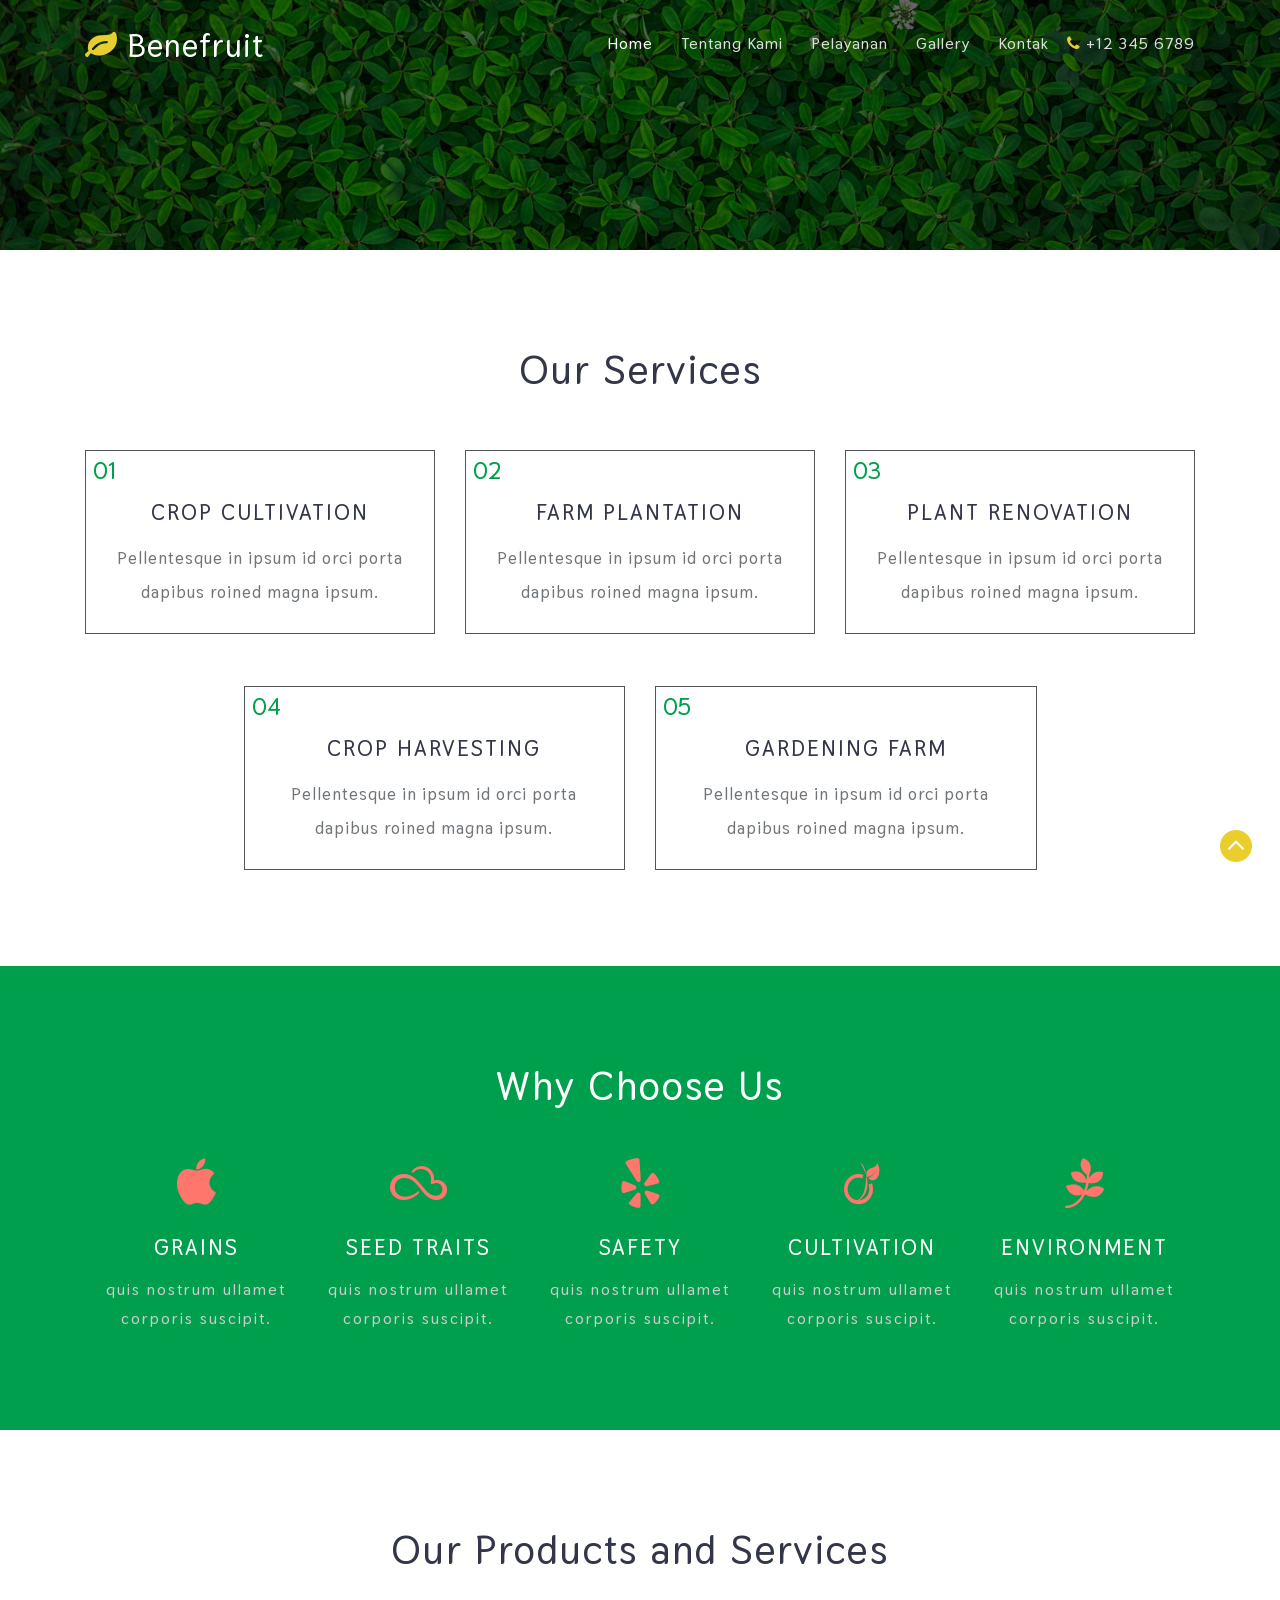
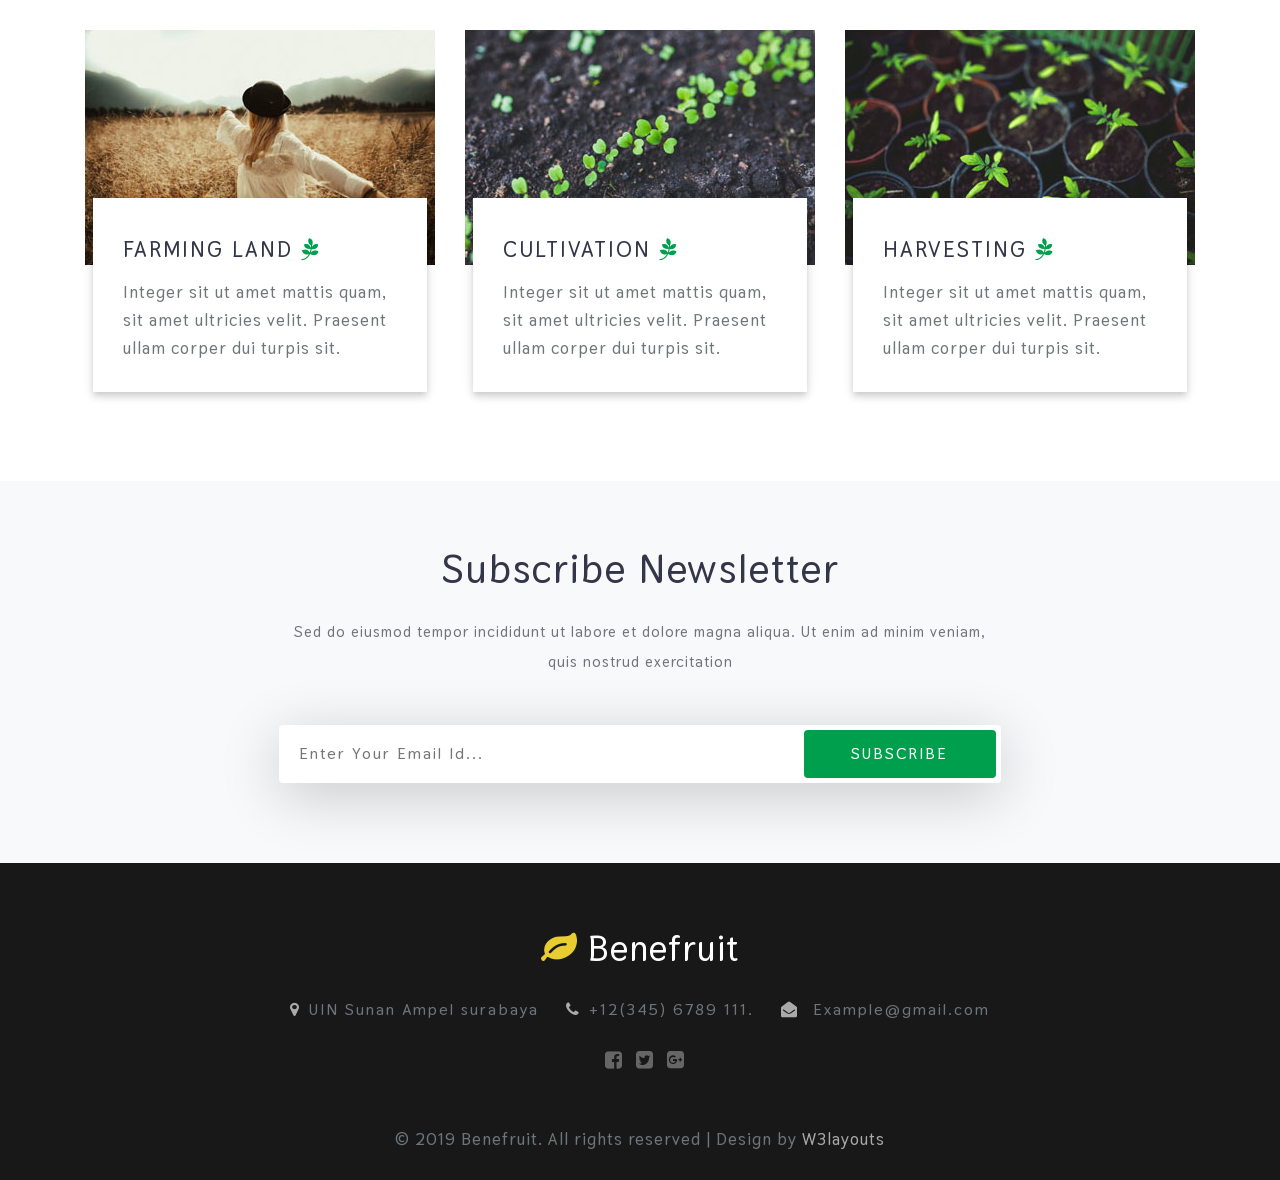
<file: Benefruit/services.html>
<html><head>
    <meta charset="utf-8">
    <meta name="viewport" content="width=device-width, initial-scale=1.0">
	<title>Pelayanan</title>

    <!-- HTML5 shim, for IE6-8 support of HTML5 elements. All other JS at the end of file. -->
    <!--[if lt IE 9]>
      <script src="js/html5shiv.js"></script>
      <script src="js/respond.min.js"></script>
    <![endif]-->

    <!--headerIncludes-->

	<!-- css files -->
	<link rel="stylesheet" href="./bundles/css/bootstrap.css"> <!-- Bootstrap-Core-CSS -->
	<link rel="stylesheet" href="./bundles/css/style.css" type="text/css" media="all"> <!-- Style-CSS --> 
	<link rel="stylesheet" href="./bundles/css/font-awesome.min.css"> <!-- Font-Awesome-Icons-CSS -->
	<link rel="stylesheet" href="./bundles/css/css_slider.css" type="text/css" media="all"><!-- slider CSS -->
	<!-- //css files -->
	
	<!-- google fonts -->
	<link href="//fonts.googleapis.com/css?family=Thasadith:400,400i,700,700i&amp;subset=latin-ext,thai,vietnamese" rel="stylesheet">
	<!-- //google fonts -->
	
</head>

<body>

    <div id="page" class="page">

    <!-- header -->

<!-- //header -->

<!-- banner -->

<!-- //banner -->

<!-- about -->

<!-- //about -->

<!-- Why Choose Us -->

<!-- Why Choose Us -->

<!-- core values -->

<!-- //core values -->
	
<!-- text -->

<!-- //text -->

<!-- Products & Services -->

<!-- //Products & Services -->

<!-- text -->

<!-- //text -->

<!-- footer -->

<!-- //footer -->

<!-- copyright -->

<!-- //copyright -->
		
<!-- move top icon -->

<!-- //move top icon --><!-- header -->

<!-- //header -->

<!-- banner -->

<!-- //banner -->

<!-- about -->

<!-- //about -->

<!-- about bottom -->

<!-- //about bottom -->

<!-- stats -->

<!-- //stats -->

<!-- team -->

<!-- //team -->

<!-- feedback -->

<!-- //feedback -->


<!-- footer -->

<!-- //footer -->

<!-- copyright -->

<!-- //copyright -->

<!-- move top icon -->

<!-- //move top icon --><!-- //header -->
<header>
	<div class="container">
		<!-- nav -->
		<nav class="py-4 d-lg-flex">
			<div id="logo">
				<h1> <a href="index.html" class="editContent" style="outline: none; cursor: inherit;"><span class="fa fa-leaf" style="outline: none; cursor: inherit;"></span> Benefruit</a></h1>
			</div>
			<label for="drop" class="toggle"><span class="fa fa-bars" style="outline: none; cursor: inherit;"></span></label>
			<input type="checkbox" id="drop">
			<ul class="menu mt-md-2 ml-auto">
				<li class="mr-2 active"><a href="index.html" style="outline: none; cursor: inherit; outline-offset: -2px;">Home</a></li>
				<li class="mr-2"><a href="about.html" style="outline: none; cursor: inherit;">Tentang Kami</a></li>
				<li class="mr-2"><a href="services.html" style="outline: none; cursor: inherit;">Pelayanan</a></li>
				<li class="mr-2"><a href="comingsoon.html" style="outline: none; cursor: inherit;">Gallery</a></li>
				<li class="mr-2"><a href="contact.html" style="outline: none; cursor: inherit;">Kontak</a></li>
				<li class="editContent" style="outline: none; cursor: inherit;"><span><span class="fa fa-phone" style="outline: none; cursor: inherit;"></span> +12 345 6789</span></li>
			</ul>
		</nav>
		<!-- //nav -->
	</div>
</header>
<!-- //header -->

<!-- banner -->
<div class="inner-banner bg bg1" id="home" style="outline: none; cursor: inherit;">
	<div class="container">
	</div>
</div>
<!-- //banner -->

<!-- services -->
<section class="services py-5 editContent" style="outline: none; cursor: inherit;">
	<div class="container py-lg-5">
		<h3 class="heading mb-sm-2 mb-1 text-center editContent" style="outline: none; cursor: inherit;"> Our Services</h3>
		<div class="row editContent pt-5" style="outline: none; cursor: inherit;">
			<div class="col-lg-4 col-sm-6">
				<div class="home-grid editContent" style="outline: none; cursor: inherit;">
					<span class="num-title editContent" style="outline: none; cursor: inherit;">01</span>
					<h4 class="home-title mt-3 editContent" style="outline: none; cursor: inherit;">Crop Cultivation</h4>
					<p class="mt-2 editContent" style="outline: none; cursor: inherit;"> Pellentesque in ipsum id orci porta dapibus roined magna ipsum.</p>
				</div>
			</div>
			<div class="col-lg-4 col-sm-6 mt-sm-0 mt-4">
				<div class="home-grid editContent" style="outline: none; cursor: inherit;">
					<span class="num-title editContent" style="outline: none; cursor: inherit;">02</span>
					<h4 class="home-title mt-3 editContent" style="outline: none; cursor: inherit;">Farm Plantation</h4>
					<p class="mt-2 editContent" style="outline: none; cursor: inherit;"> Pellentesque in ipsum id orci porta dapibus roined magna ipsum.</p>
				</div>
			</div>
			<div class="col-lg-4 col-sm-6 mt-lg-0 mt-4">
				<div class="home-grid editContent" style="outline: none; cursor: inherit;">
					<span class="num-title editContent" style="outline: none; cursor: inherit;">03</span>
					<h4 class="home-title mt-3 editContent" style="outline: none; cursor: inherit;">Plant Renovation</h4>
					<p class="mt-2 editContent" style="outline: none; cursor: inherit;"> Pellentesque in ipsum id orci porta dapibus roined magna ipsum.</p>
				</div>
			</div>
		</div>
		
		<div class="row editContent pt-5" style="outline: none; cursor: inherit;">
			<div class="row col-lg-9 mt-lg-1 mt-1 mx-auto px-lg-3 px-0">
				<div class="col-lg-6 col-sm-6">
					<div class="home-grid editContent" style="outline: none; cursor: inherit;">
						<span class="num-title editContent" style="outline: none; cursor: inherit;">04</span>
						<h4 class="home-title mt-3 editContent" style="outline: none; cursor: inherit;">Crop Harvesting</h4>
						<p class="mt-2 editContent" style="outline: none; cursor: inherit;"> Pellentesque in ipsum id orci porta dapibus roined magna ipsum.</p>
					</div>
				</div>
				<div class="col-lg-6 col-sm-6 mt-sm-0 mt-4">
					<div class="home-grid editContent" style="outline: none; cursor: inherit;">
						<span class="num-title editContent" style="outline: none; cursor: inherit;">05</span>
						<h4 class="home-title mt-3 editContent" style="outline: none; cursor: inherit;">Gardening Farm</h4>
						<p class="mt-2 editContent" style="outline: none; cursor: inherit;"> Pellentesque in ipsum id orci porta dapibus roined magna ipsum.</p>
					</div>
				</div>
			</div>
		</div>
			
	</div>
</section>
<!-- //services -->

<!-- Why Choose Us -->
<section class="serives-agile py-5 editContent" id="works" style="outline: none; cursor: inherit;">
	<div class="container pt-md-5">
		<h3 class="heading mb-5 text-center editContent" style="outline: none; cursor: inherit;"> Why Choose Us</h3>
		<div class="welcome-bottom text-center">
			<div class="welcome-grid mb-md-5 editContent" style="outline: none; cursor: inherit;">
				<span class="fa fa-apple" style="outline: none; cursor: inherit;"></span>
				<h4 class="my-3 editContent" style="outline: none; cursor: inherit;">Grains </h4>
				<p class="editContent" style="outline: none; cursor: inherit;">quis nostrum ullamet corporis suscipit.</p>
			</div>
			<div class="welcome-grid mb-md-5 editContent" style="outline: none; cursor: inherit;">
				<span class="fa fa-skyatlas" style="outline: none; cursor: inherit;"></span>
				<h4 class="my-3 editContent" style="outline: none; cursor: inherit;">Seed Traits</h4>
				<p class="editContent" style="outline: none; cursor: inherit;">quis nostrum ullamet corporis suscipit.</p>
			</div>

			<div class="welcome-grid mt-md-0 mt-5 mb-md-5 editContent" style="outline: none; cursor: inherit;">
				<span class="fa fa-yelp" style="outline: none; cursor: inherit;"></span>
				<h4 class="my-3 editContent" style="outline: none; cursor: inherit;">Safety</h4>
				<p class="editContent" style="outline: none; cursor: inherit;">quis nostrum ullamet corporis suscipit.</p>
			</div>
			<div class="welcome-grid mt-lg-0 mt-md-4 mt-5 mb-md-5 editContent" style="outline: none; cursor: inherit;">
				<span class="fa fa-viadeo" style="outline: none; cursor: inherit;"></span>
				<h4 class="my-3 editContent" style="outline: none; cursor: inherit;">Cultivation</h4>
				<p class="editContent" style="outline: none; cursor: inherit;">quis nostrum ullamet corporis suscipit.</p>
			</div>
			<div class="welcome-grid mt-lg-0 mt-md-4 mt-5 mb-md-5 editContent" style="outline: none; cursor: inherit;">
				<span class="fa fa-pagelines" style="outline: none; cursor: inherit;"></span>
				<h4 class="my-3 editContent" style="outline: none; cursor: inherit;">Environment</h4>
				<p class="editContent" style="outline: none; cursor: inherit;">quis nostrum ullamet corporis suscipit.</p>
			</div>
			<div class="clearfix"></div>
		</div>
	</div>
</section>
<!-- Why Choose Us -->

<!-- Products & Services -->
<section class="blog py-5 editContent" style="outline: none; cursor: inherit;">
	<div class="container py-md-5">
		<h3 class="heading mb-sm-2 mb-1 text-center editContent" style="outline: none; cursor: inherit;"> Our Products and Services</h3>
		<div class="row blog-grids editContent pt-5" style="outline: none; cursor: inherit;">
			<div class="col-lg-4 col-md-6 blog-left mb-lg-0 mb-sm-5 pb-lg-0 pb-5">	
				<img src="bundles/images/s1.jpg" class="img-fliud" alt="" style="outline: none; cursor: inherit;">
				<div class="blog-info editContent" style="outline: none; cursor: inherit;">
					<h4 class="editContent" style="outline: none; cursor: inherit;">Farming Land <span class="fa fa-pagelines" style="outline: none; cursor: inherit;"></span></h4>
					<p class="mt-2 editContent" style="outline: none; cursor: inherit;">Integer sit ut amet mattis quam, sit amet ultricies velit. Praesent ullam corper dui turpis sit.</p>
				</div>
			</div>
			<div class="col-lg-4 col-md-6 blog-middle mb-lg-0 mb-sm-5 pb-lg-0 pb-md-5">	
				<img src="bundles/images/s2.jpg" class="img-fliud" alt="" style="outline: none; cursor: inherit;">
				<div class="blog-info editContent" style="outline: none; cursor: inherit;">
					<h4 class="editContent" style="outline: none; cursor: inherit;">Cultivation <span class="fa fa-pagelines" style="outline: none; cursor: inherit;"></span></h4>
					<p class="mt-2 editContent" style="outline: none; cursor: inherit;">Integer sit ut amet mattis quam, sit amet ultricies velit. Praesent ullam corper dui turpis sit.</p>
				</div>
			</div>
			<div class="col-lg-4 col-md-6 blog-right mt-lg-0 mt-5 pt-lg-0 pt-md-5">
				<img src="bundles/images/s3.jpg" class="img-fliud" alt="" style="outline: none; cursor: inherit;">
				<div class="blog-info editContent" style="outline: none; cursor: inherit;">
					<h4 class="editContent" style="outline: none; cursor: inherit;">Harvesting <span class="fa fa-pagelines" style="outline: none; cursor: inherit;"></span></h4>
					<p class="mt-2 editContent" style="outline: none; cursor: inherit;">Integer sit ut amet mattis quam, sit amet ultricies velit. Praesent ullam corper dui turpis sit.</p>
				</div>
			</div>
		</div>
	</div>
</section>
<!-- //Products & Services -->

<!-- newsletter -->
<div class="newsletter_right_w3 py-5 editContent" style="outline: none; cursor: inherit;">
	<div class="container py-lg-3">
	<h3 class="heading mb-4 text-center editContent" style="outline: none; cursor: inherit;">Subscribe Newsletter</h3>
		<p class="sub-tittle text-center mb-sm-5 mb-4 editContent" style="outline: none; cursor: inherit;">Sed do eiusmod tempor incididunt ut labore et dolore magna
			aliqua. Ut enim ad minim veniam, quis nostrud exercitation</p>
		<div class="n-right-w3ls editContent" style="outline: none; cursor: inherit;">
			<form action="#" method="post" class="newsletter">
				<input class="email" type="email" placeholder="Enter your email id..." required="">
				<button class="form-control btn" value="" style="outline: none; cursor: inherit;">Subscribe</button>
			</form>
		</div>
	</div>
</div>
<!-- //newsletter -->

<!-- footer -->
<footer class="text-center pt-5 pb-4 editContent">
	<div class="container pt-md-3">
		<!-- logo -->
		<h2 class="logo2 text-center">
			<a href="index.html" class="editContent">
				<span class="fa fa-leaf" style="outline: none; cursor: inherit;"></span> Benefruit
			</a>
		</h2>
		<!-- //logo -->
		<!-- address -->
		<div class="contact-left-footer mt-4">
			<ul>
				<li>
					<p class="editContent">
						<span class="fa fa-map-marker mr-2" style="outline: none; cursor: inherit;"></span>UIN Sunan Ampel surabaya
					</p>
				</li>
				<li class="mx-4">
					<p class="editContent" style="outline: none; cursor: inherit;">
						<span class="fa fa-phone mr-2" style="outline: none; cursor: inherit;"></span>+12(345) 6789 111.
					</p>
				</li>
				<li>
					<p class="text-wh">
						<span class="fa fa-envelope-open mr-2" style="outline: none; cursor: inherit;"></span>
						<a href="mailto:info@example.com" class="editContent">Example@gmail.com</a>
					</p>
				</li>
			</ul>
		</div>
		<!-- //address -->
		<!-- social icons -->
		<div class="footercopy-social mt-4">
			<ul>
				<li>
					<a href="#">
						<span class="fa fa-facebook-square ml-2" style="outline: none; cursor: inherit;"></span>
					</a>
				</li>
				<li>
					<a href="#">
						<span class="fa fa-twitter-square ml-2" style="outline: none; cursor: inherit;"></span>
					</a>
				</li>
				<li>
					<a href="#">
						<span class="fa fa-google-plus-square ml-2" style="outline: none; cursor: inherit;"></span>
					</a>
				</li>
			</ul>
		</div>
		<!-- //social icons -->
	</div>
</footer>
<!-- //footer -->

<!-- copyright -->
<div class="w3l-copy text-center py-4">
	<p class="text-da">© 2019 Benefruit. All rights reserved | Design by
		<a href="http://w3layouts.com/">W3layouts</a>
	</p>
</div>
<!-- //copyright -->
		
<!-- move top icon -->
<a href="#home" class="move-top text-center"></a>
<!-- //move top icon --></div>
	


</body></html>
</file>
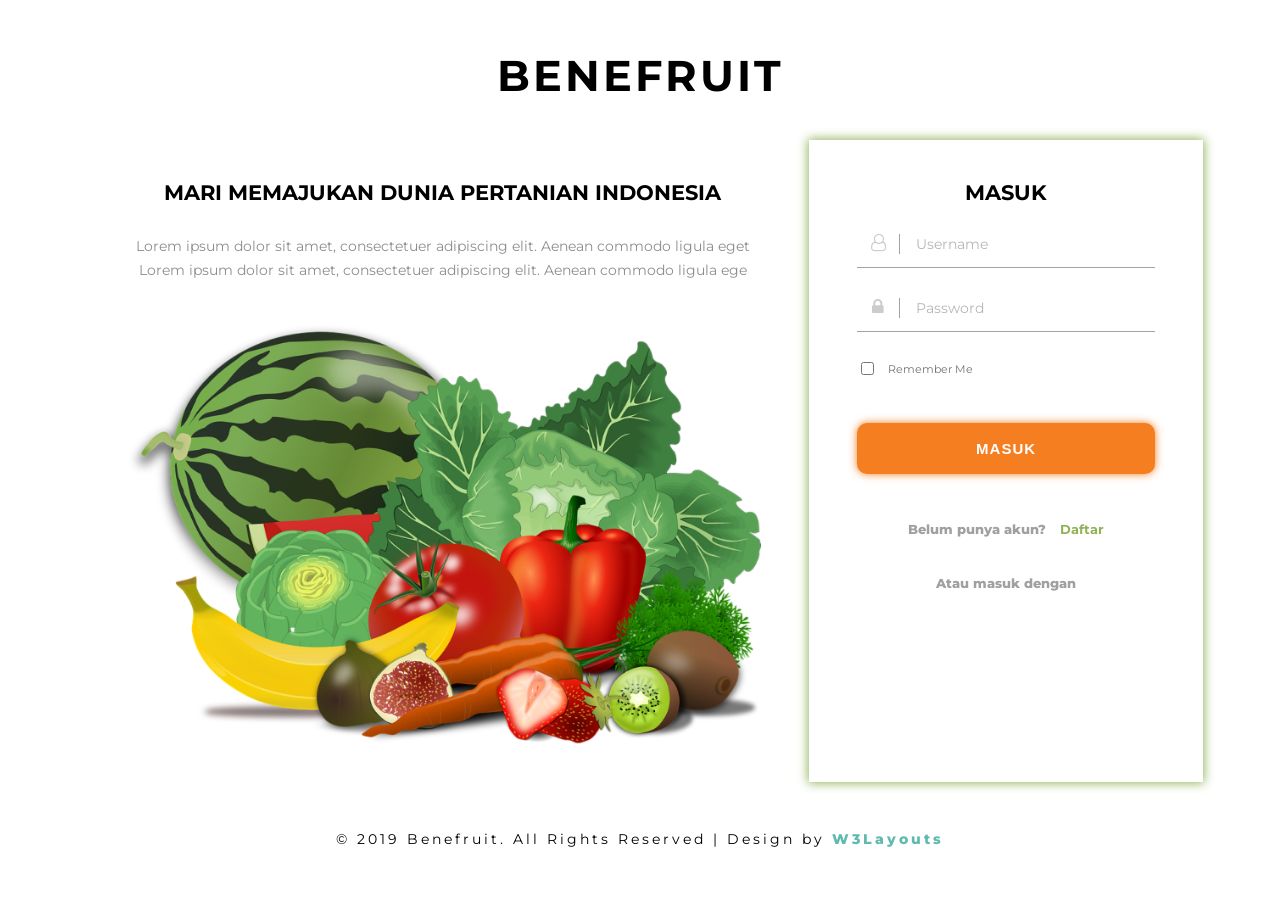
<file: Benefruit/login/login.html>
<html><!--Author: W3layouts
Author URL: http://w3layouts.com
License: Creative Commons Attribution 3.0 Unported
License URL: http://creativecommons.org/licenses/by/3.0/
--><head>
	<meta charset="utf-8">
	<meta name="viewport" content="width=device-width, initial-scale=1.0">
	<title>Login</title>
    <!-- font-awesome icons -->
    <link href="./bundles/css/font-awesome.min.css" rel="stylesheet">
    <!-- //font-awesome icons -->
    <!--stylesheets-->
    <link href="./bundles/css/style.css" rel="stylesheet" type="text/css" media="all">
    <!--//style sheet end here-->
	<!-- Web-Fonts -->
    <link href="//fonts.googleapis.com/css?family=Montserrat:300,400,500,600" rel="stylesheet">
    <link href="//fonts.googleapis.com/css?family=Open+Sans:400,600,700" rel="stylesheet">
	<!-- //Web-Fonts -->
</head>

<body>
	<div id="page" class="page">

	<div class="back-ground bg bg1">
    <h1 class="error editContent">Benefruit</h1>
    <div class="w3layouts-two-grids">
        <div class="mid-class">
            <div class="img-right-side editContent">
                <h3 class=" editContent">Mari Memajukan Dunia Pertanian Indonesia</h3>
                <p class=" editContent">Lorem ipsum dolor sit amet, consectetuer adipiscing elit. Aenean commodo ligula eget Lorem ipsum dolor sit
                    amet, consectetuer adipiscing elit. Aenean commodo ligula ege</p>
                <img src="bundles/buah.png" class="img-fluid" alt="" style="border-radius: 0px; border-color: rgb(0, 0, 0); border-style: none; border-width: 1px; outline: none; cursor: inherit;">
            </div>
            <div class="txt-left-side editContent">
                <h2 class="editContent" style="outline: none; cursor: inherit;"> Masuk </h2>
                <form action="#" method="post">
                    <div class="form-left-to-w3l editContent">
                        <span class="fa fa-user-o" aria-hidden="true" style="outline: none; cursor: inherit;"></span>
                        <input type="text" name="username" placeholder="Username" required="">

                        <div class="clear"></div>
                    </div>
                    <div class="form-left-to-w3l editContent" style="outline: none; cursor: inherit;">

                        <span class="fa fa-lock" aria-hidden="true" style="outline: none; cursor: inherit;"></span>
                        <input type="password" name="password" placeholder="Password" required="">
                        <div class="clear"></div>
                    </div>
                    <div class="main-two-w3ls">
                        <div class="left-side-forget">
                            <input type="checkbox" class="checked">
                            <span class="remenber-me editContent" style="outline: none; cursor: inherit;">Remember me </span>
                        </div>
                    </div>
                    <div class="btnn">
                        <button type="submit" class=" btn" style="outline: none; cursor: inherit;">Masuk </button>
                    </div>
                </form>
                <div class="w3layouts_more-buttn">
                    <h3 class=" editContent" style="outline: none; cursor: inherit;">Belum punya akun?
                        <a href="register.html" class=" editContent" style="outline: none; cursor: inherit;">Daftar
                        </a>
                    </h3>
                </div>
                <div class="clear"></div>
                <br>
                <br>
                <div class="w3layouts_more-buttn">
                    <h3 class=" editContent" style="outline: none; cursor: inherit;">Atau masuk dengan</h3>
                </div>
                <div class="clear"></div>
            </div>
        </div>
    </div>
    <footer class="copyrigh-wthree">
        <p>
            © 2019 Benefruit. All Rights Reserved | Design by
            <a href="http://www.W3Layouts.com" target="_blank">W3Layouts</a>
        </p>
    </footer>
	  </div></div><!-- /#page -->


</body></html>
</file>
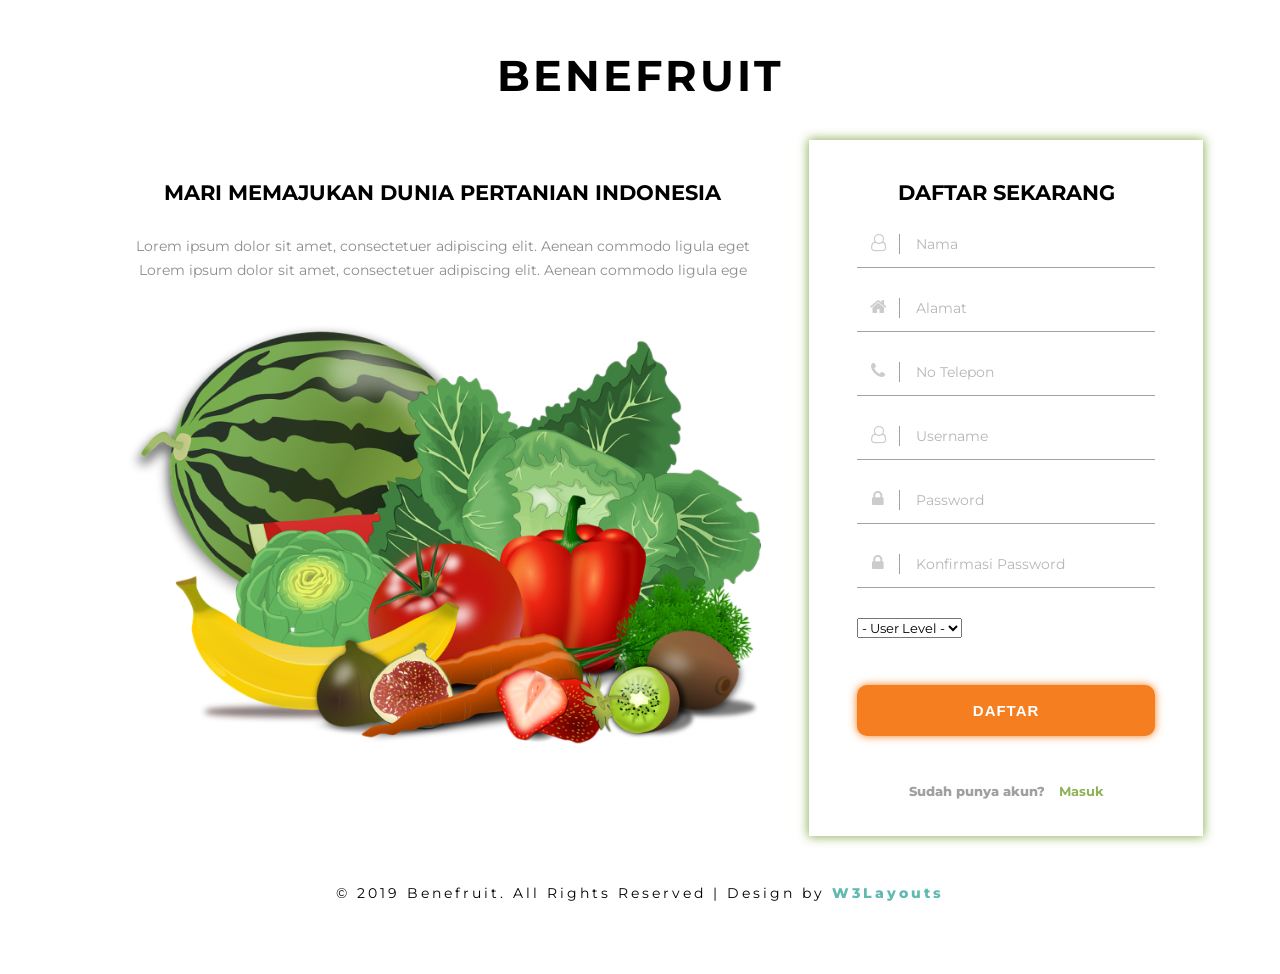
<file: Benefruit/login/register.html>
<html><!--Author: W3layouts
Author URL: http://w3layouts.com
License: Creative Commons Attribution 3.0 Unported
License URL: http://creativecommons.org/licenses/by/3.0/
--><head>
	<meta charset="utf-8">
	<meta name="viewport" content="width=device-width, initial-scale=1.0">
	<title>Register</title>
    <!-- font-awesome icons -->
    <link href="./bundles/css/font-awesome.min.css" rel="stylesheet">
    <!-- //font-awesome icons -->
    <!--stylesheets-->
    <link href="./bundles/css/style.css" rel="stylesheet" type="text/css" media="all">
    <!--//style sheet end here-->
	<!-- Web-Fonts -->
    <link href="//fonts.googleapis.com/css?family=Montserrat:300,400,500,600" rel="stylesheet">
    <link href="//fonts.googleapis.com/css?family=Open+Sans:400,600,700" rel="stylesheet">
	<!-- //Web-Fonts -->
</head>

<body>
	<div id="page" class="page">

	<div class="back-ground bg bg1">
    <h1 class="error editContent">Benefruit</h1>
    <div class="w3layouts-two-grids">
        <div class="mid-class">
            <div class="img-right-side editContent">
                <h3 class=" editContent">Mari Memajukan Dunia Pertanian Indonesia</h3>
                <p class=" editContent">Lorem ipsum dolor sit amet, consectetuer adipiscing elit. Aenean commodo ligula eget Lorem ipsum dolor sit
                    amet, consectetuer adipiscing elit. Aenean commodo ligula ege</p>
                <img src="bundles/buah.png" class="img-fluid" alt="" style="border-radius: 0px; border-color: rgb(0, 0, 0); border-style: none; border-width: 1px; outline: none; cursor: inherit;">
            </div>
            <div class="txt-left-side editContent">
                <h2 class="editContent" style="outline: none; cursor: inherit;"> Daftar Sekarang </h2>
                <form action="#" method="post">
                    <div class="form-left-to-w3l editContent">
                        <span class="fa fa-user-o" aria-hidden="true" style="outline: none; cursor: inherit;"></span>
                        <input type="text" name="nama" placeholder="Nama" required="">

                        <div class="clear"></div>
                    </div>
                    <div class="form-left-to-w3l editContent">
                        <span class="fa fa-home" aria-hidden="true" style="outline: none; cursor: inherit;"></span>
                        <input type="text" name="alamat" placeholder="Alamat" required="">

                        <div class="clear"></div>
                    </div>
                    <div class="form-left-to-w3l editContent">
                        <span class="fa fa-phone" aria-hidden="true" style="outline: none; cursor: inherit;"></span>
                        <input type="text" name="telepon" placeholder="No Telepon" required="">

                        <div class="clear"></div>
                    </div>
                    <div class="form-left-to-w3l editContent">
                        <span class="fa fa-user-o" aria-hidden="true" style="outline: none; cursor: inherit;"></span>
                        <input type="text" name="username" placeholder="Username" required="">

                        <div class="clear"></div>
                    </div>
                    <div class="form-left-to-w3l editContent" style="outline: none; cursor: inherit;">
                        <span class="fa fa-lock" aria-hidden="true" style="outline: none; cursor: inherit;"></span>
                        <input type="password" name="password" placeholder="Password" required="">

                        <div class="clear"></div>
                    </div>
                    <div class="form-left-to-w3l editContent" style="outline: none; cursor: inherit;">
                        <span class="fa fa-lock" aria-hidden="true" style="outline: none; cursor: inherit;"></span>
                        <input type="password" name="password" placeholder="Konfirmasi Password" required="">

                        <div class="clear"></div>
                    </div>
                    <div class="main-two-w3ls">
						<select class="form-control" name="level">
							<option> - User Level - </option>
							<option>Petani</option>
							<option>Mitra</option>
							<option>Investor</option>
						</select>

						<div class="clear"></div>
					</div>
                    <div class="btnn">
                        <button type="submit" class=" btn" style="outline: none; cursor: inherit;">Daftar </button>
                    </div>
                </form>
                <div class="w3layouts_more-buttn">
                    <h3 class=" editContent" style="outline: none; cursor: inherit;">Sudah punya akun?
                        <a href="login.html" class=" editContent" style="outline: none; cursor: inherit;">Masuk
                        </a>
                    </h3>
                </div>
                <div class="clear"></div>
            </div>
        </div>
    </div>
    <footer class="copyrigh-wthree">
        <p>
            © 2019 Benefruit. All Rights Reserved | Design by
            <a href="http://www.W3Layouts.com" target="_blank">W3Layouts</a>
        </p>
    </footer>
	  </div></div><!-- /#page -->


</body></html>
</file>
<file: Benefruit/bundles/css/style.css>
/*--
Author: W3layouts
Author URL: http://w3layouts.com
License: Creative Commons Attribution 3.0 Unported
License URL: http://creativecommons.org/licenses/by/3.0/
--*/
html,
body {
    margin: 0;
    font-size: 100%;
    background: #fff;
	font-family: 'Thasadith', sans-serif;
}

html {
  scroll-behavior: smooth;
}
body a {
    text-decoration: none;
    transition: 0.5s all;
    -webkit-transition: 0.5s all;
    -moz-transition: 0.5s all;
    -o-transition: 0.5s all;
    -ms-transition: 0.5s all;
	font-family: 'Thasadith', sans-serif;
	cursor: pointer !important;
}
button,.btn{
	cursor: pointer !important;
}
body img {
    max-width: 100%;
}

a:hover {
    text-decoration: none;
}

input[type="button"],
input[type="submit"],
input[type="text"],
input[type="email"],
input[type="search"] {
    transition: 0.5s all;
    -webkit-transition: 0.5s all;
    -moz-transition: 0.5s all;
    -o-transition: 0.5s all;
    -ms-transition: 0.5s all;
}

h1,
h2,
h3,
h4,
h5,
h6 {
    margin: 0;
	color: #323648;
}
li {
    list-style-type: none;
}

p {
    margin: 0;
    font-size: 17px;
    line-height: 2em;
    letter-spacing: 2px;
    color: #707579;
    font-weight: 600;
}

ul {
    margin: 0;
    padding: 0;
}


/*-- header --*/

header {
    position: absolute;
    z-index: 9;
    width: 100%;
}

.toggle,
[id^=drop] {
	display: none;
}

/* Giving a background-color to the nav container. */
nav { 
	margin:0;
	padding: 0;
}


#logo a {
	float: left;
    font-size: .8em;
    display: initial;
    margin: 0;
    letter-spacing: 1px;
    color: #fff;
    font-weight: 600;
    padding: 3px 0;
    border: none;
}
#logo a span.fa {
    color: #e8cd30;
}


/* Since we'll have the "ul li" "float:left"
 * we need to add a clear after the container. */

nav:after {
	content:"";
	display:table;
	clear:both;
}

/* Removing padding, margin and "list-style" from the "ul",
 * and adding "position:reltive" */
nav ul {
	float: right;
	padding:0;
	margin:0;
	list-style: none;
	position: relative;
	}
	
/* Positioning the navigation items inline */
nav ul li {
	margin: 0px;
	display:inline-block;
	float: left;
	}

/* Styling the links */
nav a {
    color: #ddd;
    text-transform: capitalize;
    letter-spacing: 1px;
    padding-left: 0;
    padding-right: 0;
	padding: 10px;
    font-weight: 700;
}


nav ul li ul li:hover { background: #f8f9fa; }

/* Background color change on Hover */
nav a:hover { 
	color: #ddd;
}
.menu li.active  a{ 
	color: #fff;
}

/* Hide Dropdowns by Default
 * and giving it a position of absolute */
nav ul ul {
	display: none;
	position: absolute; 
	/* has to be the same number as the "line-height" of "nav a" */
	top: 30px; 
    background: #fff;
    padding: 10px;
}
	
/* Display Dropdowns on Hover */
nav ul li:hover > ul {
	display:inherit;
}
	
/* Fisrt Tier Dropdown */
nav ul ul li {
	width:170px;
	float:none;
	display:list-item;
	position: relative;
}
nav ul ul li a {
    color: #333;
    padding: 5px 10px;
    display: block;
}
nav ul li span {
    color: #ddd;
    text-transform: capitalize;
    letter-spacing: 1px;
    padding-left: 0;
    padding-right: 0;
    font-weight: 700;
}
ul.menu li span.fa {
    color: #e8cd30;
}
/* Second, Third and more Tiers	
 * We move the 2nd and 3rd etc tier dropdowns to the left
 * by the amount of the width of the first tier.
*/
nav ul ul ul li {
	position: relative;
	top:-60px;
	/* has to be the same number as the "width" of "nav ul ul li" */ 
	left:170px; 
}

/* Change ' +' in order to change the Dropdown symbol */
li > a:only-child:after { content: ''; }


/* Media Queries
--------------------------------------------- */

@media all and (max-width : 991px) {

	#logo {
		display: block;
		padding: 0;
		width: 100%;
		text-align: center;
		float: none;
	}
	.menu li.active a {
		color: #009f4d;
	}
	nav ul li span {
		color: #333;
	}
	nav {
		margin: 0;
	}
	nav a {
		color: #333;
	}

	/* Hide the navigation menu by default */
	/* Also hide the  */
	.toggle + a,
	.menu {
		display: none;
	}

	/* Stylinf the toggle lable */
	.toggle {
		display: block;
		padding: 5px 15px;
		font-size: 20px!important;
		text-decoration: none;
		border: none;
		float: right;
		background-color: #009f4d;
		color: #fff;
	}
	.menu .toggle {
		float: none;
		text-align: center;
		margin: auto;
		width: 30%;
		padding: 5px;
		font-weight: normal;
		font-size: 15px!important;
		letter-spacing: 1px;
	}

	.toggle:hover {
		color:#333;
		background-color: #fff;
	}

	/* Display Dropdown when clicked on Parent Lable */
	[id^=drop]:checked + ul {
		display: block;
		background: #fff;
		padding: 15px 0;
		width:100%;
		text-align: center;
	}

	/* Change menu item's width to 100% */
	nav ul li {
		display: block;
		width: 100%;
		padding: 7px 0;
		}
	nav a{
		padding: 5px 0;
	}
	nav a:hover {
		color: #333;
	}
	.login-icon {
		text-align: center;
	}
	nav ul ul .toggle,
	nav ul ul a {
		padding: 0 40px;
	}

	nav ul ul ul a {
		padding: 0 80px;
	}

	nav a:hover,
 	nav ul ul ul a {
		background-color: transparent;
	}
  
	nav ul li ul li .toggle,
	nav ul ul a,
	nav ul ul ul a{
		padding:14px 20px;	
		color:#FFF;
		font-size:17px!important; 
	}
  
  
	nav ul li ul li .toggle,
	nav ul ul a {
		background-color: #fff; 
	}
	nav ul ul li a {
		font-size: 15px!important;
	}
	ul.inner-ul{
		padding: 0!important;
	}
	/* Hide Dropdowns by Default */
	nav ul ul {
		float: none;
		position:static;
		color: #ffffff;
		/* has to be the same number as the "line-height" of "nav a" */
	}
		
	/* Hide menus on hover */
	nav ul ul li:hover > ul,
	nav ul li:hover > ul {
		display: none;
	}
		
	/* Fisrt Tier Dropdown */
	nav ul ul li {
		display: block;
		width: 100%;
		padding: 0;
	}

	nav ul ul ul li {
		position: static;
		/* has to be the same number as the "width" of "nav ul ul li" */ 

	}

}

@media all and (max-width : 330px) {

	nav ul li {
		display:block;
		width: 94%;
	}

}
.user span.fa {
    font-size: 25px;
    color: #fff;
}
/*-- //header --*/

/* banner style */
.banner_w3lspvt {
    position: relative;
    z-index: 1;
}

.banner-top {
    background: url(../images/petani.jpg) no-repeat center;
    background-size: cover;
    -webkit-background-size: cover;
    -moz-background-size: cover;
    -o-background-size: cover;
    -moz-background-size: cover;
}

.banner-top1 {
    background: url(../images/mitra.jpg) no-repeat center;
    background-size: cover;
    -webkit-background-size: cover;
    -moz-background-size: cover;
    -o-background-size: cover;
    -moz-background-size: cover;
}

.banner-top2 {
    background: url(../images/investor.jpg) no-repeat center;
    background-size: cover;
    -webkit-background-size: cover;
    -moz-background-size: cover;
    -o-background-size: cover;
    -moz-background-size: cover;
}


.w3layouts-banner-info {
    padding-top: 16em;
}

.w3layouts-banner-info h3 {
    font-size: 4em;
    text-shadow: 3px 4px 6px rgba(45, 45, 45, 0.15);
    font-weight: 600;
    color: #fff;
    letter-spacing: 10px;
    text-transform: uppercase;
}
.w3layouts-banner-info p {
    max-width: 650px;
    color: #fff;
}
.w3layouts-banner-info h4 {
    color: #eee;
    letter-spacing: 5px;
	line-height: 35px;
	text-transform: capitalize;
}

.w3layouts-banner-info i {
    vertical-align: middle;
}

.banner-top,
.banner-top1,
.banner-top2,
.banner-top3 {
    min-height: 770px;
}
.overlay {
    min-height: 770px;
    background: rgba(0, 0, 0, 0.4);
}
.overlay1 {
    min-height: 770px;
    background: rgba(0, 0, 0, 0.5);
}

.button-style {
    padding: 15px 40px;
    color: #fff;
    font-size: 16px;
    font-weight: 600;
    text-transform: uppercase;
    letter-spacing: 3px;
    border: 0px solid #ccc;
    background: none;
    display: inline-block;
}

.button-style:hover {
    color: #fff;
}

/*-- //banner style --*/

/*-- about --*/
h3.heading {
    font-size: 40px;
    letter-spacing: 2px;
    font-weight: 600;
}
p.about-text {
    width: 80%;
}
.feature-grids .f-icon {
    vertical-align: middle;
    background: #009f4d;
    width: 70px;
    height: 70px;
    line-height: 70px;
    margin: 0.5em auto 0;
    border-radius: 50%;
    -webkit-border-radius: 50%;
    -moz-border-radius: 50%;
    -ms-border-radius: 50%;
    -o-border-radius: 50%;
}
.feature-grids span.fa {
    color: #fff;
    font-size: 20px;
    line-height: 70px;
}
.feature-grids h3 {
    font-size: 22px;
    font-weight: 600;
    letter-spacing: 3px;
    line-height: 30px;
    text-transform: uppercase;
}
.feature-grids  p {
    letter-spacing: 1px;
}
/*-- //about --*/

/*-- core grids --*/
.core-grids p {
    letter-spacing: 1px;
}
.core-right h4 {
    font-size: 26px;
    line-height: 42px;
    letter-spacing: 2px;
    font-weight: 600;
    text-transform: uppercase;
}
/*-- //core grids --*/

/*-- works --*/
.serives-agile {
    background: #009f4d;
}
.serives-agile h3.heading{
	color: #fff;
}
.welcome-grid {
    width: 20%;
    float: left;
}

.welcome-grid h4 {
    font-size: 22px;
    letter-spacing: 2px;
    color: #fff;
    font-weight: 600;
    text-transform: uppercase;
}
.welcome-grid span.fa {
    color: #5eca9f;
    color: #ff766c;
    font-size: 50px;
    margin-bottom: 10px;
}

.welcome-grid p {
    color: #ccc;
    line-height: 1.8em;
    font-size: 16px;
}
/*-- //works --*/

/*-- bg --*/
.background-img {
    background: url(../images/5.jpg) no-repeat center;
    background-size: cover;
    -webkit-background-size: cover;
    -moz-background-size: cover;
    -o-background-size: cover;
    -moz-background-size: cover;
}
.overlay-clr {
    background: rgba(0, 0, 0, 0.5);
}
.bg-middle p {
    letter-spacing: 1px;
    color: #ccc;
    line-height: 28px;
}
.bg-right ul li {
    letter-spacing: 1px;
    color: #ddd;
    line-height: 30px;
    font-size: 17px;
    font-weight: 600;
	text-transform: capitalize;
}
.bg-left h4 {
    font-size: 26px;
    line-height: 42px;
    letter-spacing: 2px;
    font-weight: 600;
    text-transform: uppercase;
    color: #fff;
}
/*-- //bg --*/

/*-- blog info --*/

.blog-grids {
    margin-bottom: 120px;
}

.blog-left,.blog-middle,.blog-right{
	position: relative;
}
.blog-info {
    background: #fff;
    padding: 30px;
    margin-top: -2em;
    position: absolute;
    left: 6%;
    right: 6%;
    top: 200px;
	box-shadow: 0 3px 5px -1px rgba(0, 0, 0, 0.08), 0 5px 8px 0 rgba(0, 0, 0, 0.12), 0 1px 14px 0 rgba(0, 0, 0, 0.06);
}
.blog-info p {
    letter-spacing: 1px;
    line-height: 28px;
}
.blog-info h4 {
    font-size: 22px;
    line-height: 42px;
    letter-spacing: 2px;
    font-weight: 600;
    text-transform: uppercase;
}
.blog-info h4 span.fa {
    color: #009f4d;
}
/*-- //blog info --*/


/*--  text --*/
.text {
    background: url(../images/2.jpg) no-repeat center;
    background-size: cover;
    position: relative;
}
.text:before {
    content: '';
    position: absolute;
    width: 100%;
    height: 100%;
    top: 0;
    left: 0;
    opacity: 0.6;
    background: #000;
}
.text h3.heading{
	color: #fff;
}
.text h3.heading span {
    color: #e8cd30;
}
.text p {
    color: #ccc;
    width: 80%;
    margin: auto;
    letter-spacing: 1px;
}
.text a.btn {
    font-size: 17px;
    letter-spacing: 2px;
    color: white;
    font-weight: 700;
    padding: 12px 25px;
    margin-top: 30px;
    border-radius: 4px;
    -webkit-border-radius: 4px;
    -moz-border-radius: 4px;
    -ms-border-radius: 4px;
    -o-border-radius: 4px;
    background: #e8cd30;
    display: inline-block;
}
.text a.btn1 {
    font-size: 17px;
    letter-spacing: 2px;
    color: #fff;
    font-weight: 700;
    padding: 12px 25px;
    margin-top: 30px;
    border-radius: 4px;
    -webkit-border-radius: 4px;
    -moz-border-radius: 4px;
    -ms-border-radius: 4px;
    -o-border-radius: 4px;
    background: #009f4d;
    display: inline-block;
}
/*--  //text --*/

/*-- footer --*/

p.footer-para {
    max-width: 650px;
    font-size: 15px;
}

/*-- footer logo --*/
.logo2 {
    position: relative;
}

.logo2 a {
    font-size: 36px;
    font-weight: 600;
    color: #fff;
    letter-spacing: 1px;
}

.logo2 a span.fa {
	color: #e8cd30;
}

/*-- //footer logo --*/

/*-- social icons --*/
.footercopy-social ul li,
.contact-left-footer ul li {
    display: inline-block;
}
footer,.w3l-copy{
    background: #191818;
}
.footercopy-social ul li a {
    color: #333;
    text-align: center;
}

.footercopy-social ul li a span.fa {
    width: 20px;
    font-size: 20px;
    color: #666;
    transition: 0.5s all;
    -webkit-transition: 0.5s all;
    -moz-transition: 0.5s all;
    -o-transition: 0.5s all;
    -ms-transition: 0.5s all;
}

/*-- //social icons --*/

/*-- address --*/
.contact-left-footer ul li p span.fa {
    color: #aaa;
}

.contact-left-footer ul li p a,
.contact-left-footer ul li p {
    color: #707579;
    font-size: 16px;
    font-weight: 600;
}

/*-- //address --*/

/*-- copyright --*/
.w3l-copy p {
    letter-spacing: 1px;
}

.w3l-copy p a {
    color: #aaa;
}
/*-- //copyright --*/
/*-- //footer --*/

/*-- inner banner --*/
.inner-banner{
    background: url(../images/2.jpg) no-repeat center;
    background-size: cover;
	min-height: 250px;
	position: relative;
}
.inner-banner:before {
    content: '';
    position: absolute;
    width: 100%;
    height: 100%;
    top: 0;
    left: 0;
    opacity: 0.6;
    background: #000;
}
/*-- //inner banner --*/

/*-- about page --*/
.about-left h5 {
    color: #009f4d;
    font-weight: 600;
    letter-spacing: 1px;
    font-size: 24px;
}
.about-left h3 {
    font-size: 32px;
    line-height: 44px;
    letter-spacing: 2px;
    font-weight: 600;
    text-transform: uppercase;
}
.about-left h4 {
    line-height: 1.5;
    font-size: 25px;
    letter-spacing: 2px;
    font-weight: 600;
    text-transform: capitalize;
}
.about-right p{
	letter-spacing: 1px;
}

.about span.fa-quote-left {
    font-size: 20px;
    vertical-align: top;
    color: #009f4d;
}

.banner-bottom {
    background: #f8f9fa;
}

.wthree_banner_bottom_grid_left span {
    background: #ffc168;
    color: #fff;
    width: 80px;
    height: 80px;
    border-radius: 50%;
    -webkit-border-radius: 50%;
    -moz-border-radius: 50%;
    -ms-border-radius: 50%;
    -o-border-radius: 50%;
    text-align: center;
    font-size: 38px;
    line-height: 2;
}

.wthree_banner_bottom_grid_left.icons-w3pvt2 span {
    background: #ff4f81;
}

.wthree_banner_bottom_grid_left.icons-w3pvt3 span {
    background: #2dde98
}


/* about bottom */

h4.abt-text {
    font-size: 2.5em;
    letter-spacing: 2px;
    color: #fff;
    line-height: 1.4em;
}
.abt_bottom{
    background: #009f4d;
}
.abt_bottom a.serv_link {
    font-size: 17px;
    letter-spacing: 2px;
    color: #333;
    font-weight: 700;
    padding: 12px 25px;
    border-radius: 4px;
    background: #e8cd30;
    display: inline-block;
	margin-top:10px;
}
/* //about bottom */

/* stats */
section.w3_stats {
    background: url(../images/1.jpg) no-repeat center;
    background-size: cover;
    position: relative;
}
section.w3_stats h3.heading {
	color: #fff;
}
.counter span.fa {
    color: #fff;
    font-size: 3em;
}

.timer {
    font-size: 3em;
    font-weight: 300;
	color: #fff;
}

p.count-text {
    letter-spacing: 2px;
    font-weight: 600;
	color: #fff;
}

/* //stats */

/* news */
.news{
    background: #f8f9fa;
}
.feedback-info h4 {
    font-size: 22px;
    line-height: 34px;
    letter-spacing: 1px;
    font-weight: 600;
    text-transform: uppercase;
}
.feedback-info p {
    letter-spacing: 1px;
    line-height: 1.8em;
}

.feedback-info h4 a {
    letter-spacing: 1px;
    line-height: 1.4;
}


.feedback-img {
    float: left;
    width: 25%;
}

.feedback-img-info {
    float: right;
    width: 68%;
    margin: 1.5em 0 0 1em;
}

.feedback-img-info h5 {
    color: #504e4e;
    font-size: 17px;
    letter-spacing: 1px;
    font-weight: 600;
}
.feedback-info {
    background: #fff;
}
/* //news */

/*-- team --*/
.team-text h4 {
    font-size: 22px;
    letter-spacing: 2px;
    font-weight: 600;
    text-transform: uppercase;
    margin-top: 1em;
}
.caption ul li {
    display: inline-block;
}
.caption ul li a span {
    margin: 0 5px;
}
.caption ul li a {
    color: #aaa;
    font-size: 14px;
}
/*-- //team --*/

/*-- //about page --*/


/*-- services page --*/
/* home grid */

.home-grid {
    padding: 1.5em;
    border: 1px solid #555;
    position: relative;
	text-align: center;
}

.home-grid span {
    color: #009f4d;
    font-size: 1.5em;
    font-weight: 700;
    position: absolute;
    top: 0;
    left: 0px;
    padding: 2px 7px;
}


.wthree-bnr-btn {
    display: inline-block;
    border-top: 1px solid #1dc6bc;
    border-radius: 0;
    -webkit-border-radius: 0;
    -moz-border-radius: 0;
    -ms-border-radius: 0;
    -o-border-radius: 0;
    margin-top: 1em;
    padding: 10px 0;
    color: #5341b4;
    text-transform: capitalize;
    font-size: 14px;
    letter-spacing: 0.5px;
    font-weight: 800;
}

h4.home-title {
    font-size: 22px;
    line-height: 42px;
    letter-spacing: 2px;
    font-weight: 600;
    text-transform: uppercase;
}

.home-grid p {
    letter-spacing: 1px;
}

.title-w3ls {
    margin-bottom: 3em;
}

/* //home grid */

/* newsletter */
.newsletter_right_w3.py-5 {
    background: #f8f9fa;
}

p.sub-tittle {
    max-width: 700px;
    margin: 0 auto;
    font-size: 15px;
	letter-spacing: 1px;
}

.n-right-w3ls {
    width: 65%;
    margin: auto;
}
form.newsletter {
    background: #fff;
    padding: 0.3em;
    border-radius: 4px;
    border-radius: 4px;
    -webkit-border-radius: 4px;
    -moz-border-radius: 4px;
    -ms-border-radius: 4px;
    -o-border-radius: 4px;
    box-shadow: 0 12px 60px rgba(0, 0, 0, .2);
    -webkit-box-shadow: 0 12px 60px rgba(0, 0, 0, .2);
    -o-box-shadow: 0 12px 60px rgba(0, 0, 0, .2);
    -moz-box-shadow: 0 12px 60px rgba(0, 0, 0, .2);
    -ms-box-shadow: 0 12px 60px rgba(0, 0, 0, .2);
}

.newsletter .email {
    outline: none;
    padding: 12px 15px;
    color: #777;
    width: 68%;
    background: transparent;
    text-transform: capitalize;
    border: none;
    letter-spacing: 2px;
    font-weight: 600;
}

.newsletter button.btn {
    color: #fff;
    border: none;
    padding: 12px 15px;
    text-transform: uppercase;
    text-decoration: none;
    background: #009f4d;
    -webkit-transition: 0.5s all;
    -moz-transition: 0.5s all;
    -o-transition: 0.5s all;
    -ms-transition: 0.5s all;
    transition: 0.5s all;
    float: right;
    cursor: pointer;
    width: 27%;
    border-radius: 4px;
    -webkit-border-radius: 4px;
    -moz-border-radius: 4px;
    -ms-border-radius: 4px;
    -o-border-radius: 4px;
    font-weight: 600;
    letter-spacing: 2px;
}

/* //newsletter */
/*-- //services page --*/

/*-- contact --*/ 
.contact-left input[type="text"],.contact-left input[type="email"]{
	border: 1px solid #ccc;
    font-size: 1em;
    color: #828282;
    background: none;
    width: 100%;
    font-weight: 600;
    letter-spacing: 1px;
    padding: 15px 20px;
    outline: none;
	margin-bottom:1.5em;
}
.contact-right textarea{
	border:1px solid #ccc;
	font-size:1em;
	color:#828282;
	background:none;
	width:100%;
    font-weight: 600;
    letter-spacing: 1px;
    padding: 15px 20px;
	outline:none;
    min-height: 8.5em;
	resize:none;
	margin-bottom:1.5em;
}
.contact-right button.btn { 
    padding: .8em 1em;
    color: #fff;
    font-weight: 600;
    letter-spacing: 1px;
    font-size: 1em;
    background: #009f4d;
    -webkit-transition: 0.5s all;
    -moz-transition: 0.5s all;
    -o-transition: 0.5s all;
    -ms-transition: 0.5s all;
	transition: 0.5s all;
    outline: none;
	border-radius: 0px;
    -webkit-border-radius: 0px;
    -moz-border-radius: 0px;
    -ms-border-radius: 0px;
    -o-border-radius: 0px;
    width: 100%;
	border:1px solid #4caf50;
    letter-spacing: 2px;
    text-transform: uppercase;
}
.address-row {
    margin:0 0 2em;
}
.address-right {
    text-align: left;
    padding-left: 2em;
}
.contact-w3lsright h6 {
    font-size: 1.8em;
    color: #595c65;
    font-weight: 300;
    line-height: 1.8em;
    text-transform: uppercase; 
}
.contact-w3lsright h6 span {
    color: #03A9F4; 
} 
.address-row .contact-icon {
    background: #009f4d;
    width:60px;
	height:60px;
	line-height: 60px;
	text-align: center;
	-webkit-transition:.5s all;
	-moz-transition:.5s all; 
	transition:.5s all;
    border-radius: 50%;
    -webkit-border-radius: 50%;
    -moz-border-radius: 50%;
    -ms-border-radius: 50%;
    -o-border-radius: 50%;
}
.address-row span.fa {
    font-size: 1.2em;
	line-height: 60px;
    color: #fff;
}
.address-row h5 {
    font-size: 1.6em;
    margin-bottom: .3em;
    font-weight: 700;
}
.address-row p{
	letter-spacing: 1px;
}
.address-row p a {
    color: #707579;
}
.address h4 {
    font-size: 1.8em;
    color: #00BCD4;
    margin-bottom: 0.6em;
    text-transform: uppercase;
}
.map iframe {
    outline: none;
    border: none;
    width: 100%;
    height: 350px;
	padding: 10px;
}
/*-- //contact --*/  

/*-- coming sooon page --*/
.comingsoon {
    background: url(../images/comingsoon.jpg) no-repeat center;
    background-size: cover;
    min-height: 250px;
    position: relative;
}
.comingsoon h4 {
    font-size: 40px;
    font-weight: 600;
    letter-spacing: 2px;
}
.comingsoon p {
    letter-spacing: 1px;
}

/*-- //coming sooon page --*/


/*-- move top --*/
a.move-top {
    width: 34px;
    height: 34px;
    background: url(../images/move-top.png) no-repeat;
    display: inline-block;
    position: fixed;
    bottom: 4%;
    right: 2%;
    z-index: 0;
}
/*-- //move top --*/


/*-- Responsive design --*/

@media(max-width:1366px) {
	.banner-top, .banner-top1, .banner-top2, .banner-top3,.overlay,.overlay1 {
		min-height: 750px;
	}
}
@media(max-width:1280px) {
	.banner-top, .banner-top1, .banner-top2, .banner-top3,.overlay,.overlay1 {
		min-height: 720px;
	}
}
@media(max-width:1080px) {
	.w3layouts-banner-info h3 {
		font-size: 3.5em !important;
	}
	.w3layouts-banner-info {
		padding-top: 14em;
	}
	.banner-top, .banner-top1, .banner-top2, .banner-top3,.overlay,.overlay1 {
		min-height: 650px;
	}
	p.about-text {
		width: 85%;
	}
	.core-right h4 {
		font-size: 23px !important;
	}
	.bg-left h4 {
		font-size: 21px !important;
	}
	.blog-grids {
		margin-bottom: 160px;
	}
	.feedback-info h4 {
		letter-spacing: 3px;
	}
	h4.abt-text {
		font-size: 2.2em !important;
	}
	.feedback-info h4 {
		letter-spacing: 2px;
	}
	.inner-banner {
		min-height: 200px;
	}
}

@media(max-width:991px) {
	.w3layouts-banner-info {
		padding-top: 12em;
	}
	h3.heading {
		font-size: 36px !important;
	}
	.welcome-grid {
		width: 33.33%;
		float: left;
	}
	.blog-grids {
		margin-bottom: 100px;
	}
	.text p {
		width: 100%;
	}
	.w3layouts-banner-info h4 {
		font-size: 22px !important;
		letter-spacing: 3px;
		line-height: 25px;
	}	
	.banner-top, .banner-top1, .banner-top2, .banner-top3,.overlay,.overlay1 {
		min-height: 600px;
	}
	.about-left h3 {
		font-size: 29px !important;
		letter-spacing: 1px;
	}
	.about-left h4 {
		font-size: 23px !important;
		letter-spacing: 1px;
	}
	h4.abt-text {
		font-size: 2em !important;
		letter-spacing: 1px;
	}
	.feedback-img {
		width: 10%;
	}
	.feedback-img-info {
		width: 86%;
	}
	.counter span.fa,.timer {
		font-size: 2.5em !important;
	}
	.n-right-w3ls {
		width: 80%;
	}
}

@media(max-width:800px) {
	h3.heading {
		font-size: 33px !important;
	}
	.logo2 a {
		font-size: 30px !important;
	}
	.text a.btn1,.text a.btn {
		font-size: 15px !important;
		padding: 10px 25px;
		letter-spacing: 1px;
	}
	.w3layouts-banner-info h3 {
		font-size: 3em !important;
	}
	#logo a {
		font-size: .7em !important;
	}
	.address-row h5 {
		font-size: 1.4em !important;
	}
	.address-row .contact-icon {
		width: 55px;
		height: 55px;
		line-height: 55px;
	}
	.address-row span.fa {
		font-size: 1em !important;
		line-height: 55px;
	}
	.map iframe {
		height: 300px;
	}
}
@media(max-width:736px) {
	.w3layouts-banner-info h4 {
		font-size: 18px !important;
		letter-spacing: 2px;
		line-height: 25px;
	}
	p.about-text {
		width: 100%;
		letter-spacing: 1px;
	}
	.welcome-grid {
		width: 50%;
	}
	.blog img {
		width: 100%;
	}
	.blog-info {
		top: 280px;
	}
	.w3l-copy p {
		font-size: 16px !important;
	}
	.blog-info h4 {
		font-size: 20px !important;
		line-height: 35px;
	}
	.welcome-grid span.fa {
		font-size: 40px !important;
	}
	.inner-banner {
		min-height: 150px;
	}
	.about-left h3 {
		font-size: 24px !important;
	}
	.about-left h4 {
		font-size: 20px !important;
		letter-spacing: 1px;
	}
	.n-right-w3ls {
		width: 100%;
	}
	.comingsoon h4 {
		font-size: 35px !important;
	}
}
@media(max-width:600px) {
	.core-right h4 {
		font-size: 21px !important;
		line-height: 38px;
	}
	p {
		font-size: 16px !important;
	}
	.w3layouts-banner-info p {
		font-size: 15px !important;
	}
	.w3layouts-banner-info h3 {
		font-size: 2.7em !important;
		letter-spacing: 5px;
	}
	.button-style {
		padding: 13px 35px;
		font-size: 14px !important;
	}
	.w3layouts-banner-info {
		padding-top: 10em;
	}
	.feature-grids h3,.welcome-grid h4 {
		font-size: 20px !important;
		letter-spacing: 2px;
	}
	.banner-top, .banner-top1, .banner-top2, .banner-top3, .overlay, .overlay1 {
		min-height: 570px;
	}
	.team-text h4 {
		font-size: 18px !important;
		letter-spacing: 1px;
	}
	h4.abt-text {
		font-size: 1.8em !important;
		letter-spacing: 1px;
	}
	.feedback-img {
		width: 15%;
	}
	.feedback-img-info {
		width: 81%;
	}
	h4.home-title {
		font-size: 21px !important;
		line-height: 35px;
	}
}
@media(max-width:568px) {
	
	.blog-left, .blog-middle {
		margin-bottom: 2em;
	}
	.banner-top, .banner-top1, .banner-top2, .banner-top3, .overlay, .overlay1 {
		min-height: 520px;
	}
	.blog-grids {
		margin-bottom: 70px;
	}
	.about-left h5 {
		font-size: 18px !important;
	}
}
@media(max-width:480px) {
	.logo2 a {
		font-size: 25px !important;
	}
	h3.heading {
		font-size: 28px !important;
	}
	.w3layouts-banner-info h3 {
		font-size: 2.2em !important;
	}
	.banner-top, .banner-top1, .banner-top2, .banner-top3, .overlay, .overlay1 {
		min-height: 500px;
	}
	.w3layouts-banner-info {
		padding-top: 8em;
	}
	.bg-left h4 {
		font-size: 20px !important;
		line-height: 36px;
	}
	.blog-info {
		top: 180px;
	}
	.about-left h3 {
		font-size: 22px !important;
		line-height: 34px;
	}
	.feedback-img {
		width: 18%;
	}
	.feedback-img-info {
		width: 76%;
	}
	.newsletter button.btn {
		width: 31%;
	}
	.comingsoon h4 {
		font-size: 30px !important;
		letter-spacing: 1px;
	}
}
@media(max-width:414px) {
	.csslider>.arrows label {
		padding: 8px !important;
	}
	#logo a {
		font-size: .65em !important;
	}
	.toggle {
		font-size: 17px !important;
	}
	.w3layouts-banner-info h3 {
		font-size: 2em !important;
	}
	.welcome-grid p {
		font-size: 15px !important;
	}
	.welcome-grid span.fa {
		font-size: 35px !important;
		margin-bottom: 0px;
	}
	.core-right h4 {
		font-size: 19px !important;
		letter-spacing: 1px;
		line-height: 36px;
	}
	.blog-left, .blog-middle {
		margin-bottom: 4em;
	}
	.blog-grids {
		margin-bottom: 85px;
	}
	.bg-left h4 {
		font-size: 19px !important;
		line-height: 36px;
		letter-spacing: 1px;
	}
	.contact-left-footer ul li p a, .contact-left-footer ul li p {
		font-size: 15px !important;
	}
	.blog-grids {
		margin-bottom: 90px;
	}
	h4.abt-text {
		font-size: 1.6em !important;
	}
	.abt_bottom a.serv_link {
		font-size: 15px !important;
		letter-spacing: 1px;
		padding: 10px 25px;
	}
	.counter span.fa, .timer {
		font-size: 2em !important;
	}
	p.count-text {
		letter-spacing: 2px;
		font-size: 13px !important;
	}
	.feedback-info h4 {
		letter-spacing: 2px;
		font-size: 18px !important;
	}
	h4.home-title {
		font-size: 19px !important;
	}
	.newsletter .email {
		width: 64%;
		font-size: 15px !important;
	}
	.newsletter button.btn {
		width: 35%;
		font-size: 15px !important;
	}
	.address-row h5 {
		font-size: 1.2em !important;
	}
	.address-right {
		padding-left: 1em;
	}
}
@media(max-width:384px) {
	.feature-grids h3, .welcome-grid h4 {
		font-size: 18px !important;
		letter-spacing: 2px;
	}
	.w3layouts-banner-info p {
		letter-spacing: 1px;
	}
	.blog-left, .blog-middle {
		margin-bottom: 6em;
	}
	.csslider>.arrows label {
		padding: 7px;
	}
	.blog-grids {
		margin-bottom: 100px;
	}
	.about-left h4 {
		font-size: 18px !important;
	}
	h4.abt-text {
		font-size: 1.4em !important;
	}
	.newsletter .email {
		width: 62%;
		font-size: 14px !important;
	}
	.newsletter button.btn {
		width: 38%;
		font-size: 14px !important;
	}
	.inner-banner {
		min-height: 130px;
	}
	.address-right {
		padding-left: 1.5em;
	}
	.contact-left input[type="text"], .contact-left input[type="email"],.contact-right textarea {
		padding: 12px 15px;
	}
}
@media(max-width:375px) {
	
}
@media(max-width:320px) {
	
}

/*-- //Responsive design --*/
</file>
<file: Benefruit/bundles/css/css_slider.css>
.csslider {
    position: relative;
}

.csslider>input {
    display: none;
}

.csslider>input:nth-of-type(4):checked~ul li:first-of-type {
    margin-left: -300%;
}

.csslider>input:nth-of-type(3):checked~ul li:first-of-type {
    margin-left: -200%;
}

.csslider>input:nth-of-type(2):checked~ul li:first-of-type {
    margin-left: -100%;
}

.csslider>input:nth-of-type(1):checked~ul li:first-of-type {
    margin-left: 0%;
}

.csslider>ul {
    position: relative;
    font-size: 0;
    line-height: 0;
    margin: 0 auto;
    padding: 0;
    overflow: hidden;
    white-space: nowrap;
    -moz-box-sizing: border-box;
    -webkit-box-sizing: border-box;
    box-sizing: border-box;
}

.csslider>ul>li {
    position: relative;
    display: inline-block;
    width: 100%;
    height: 100%;
    overflow: visible;
    font-size: 15px;
    font-size: initial;
    line-height: normal;
    -moz-transition: all 0.5s cubic-bezier(0.4, 1.3, 0.65, 1);
    -o-transition: all 0.5s ease-out;
    -webkit-transition: all 0.5s cubic-bezier(0.4, 1.3, 0.65, 1);
    transition: all 0.5s cubic-bezier(0.4, 1.3, 0.65, 1);
    vertical-align: top;
    -moz-box-sizing: border-box;
    -webkit-box-sizing: border-box;
    box-sizing: border-box;
    white-space: normal;
}

.csslider>.navigation {
    position: absolute;
    bottom: 9%;
    left: 50%;
    z-index: 10;
    margin-bottom: -10px;
    font-size: 0;
    line-height: 0;
    text-align: center;
    -webkit-touch-callout: none;
    -webkit-user-select: none;
    -khtml-user-select: none;
    -moz-user-select: none;
    -ms-user-select: none;
    user-select: none;
}

.csslider>.navigation>div {
    margin-left: -100%;
}

.csslider>.navigation label {
    position: relative;
    display: inline-block;
    cursor: pointer;
    border-radius: 50%;
    margin: 0 5px;
    background: #fff;
    width: 11px;
    height: 11px;
    transition: 0.5s all;
    -webkit-transition: 0.5s all;
    -moz-transition: 0.5s all;
    -o-transition: 0.5s all;
    -ms-transition: 0.5s all;
}

.csslider>.navigation label:hover:after {
    opacity: 1;
}

.csslider>.navigation label:after {
    content: '';
    position: absolute;
    left: 50%;
    top: 50%;
    margin-left: -6px;
    margin-top: -6px;
    background: #FF5722;
    border-radius: 50%;
    border: 3px solid #fff;
    opacity: 0;
    width: 13px;
    height: 13px;
    transition: 0.5s all;
    -webkit-transition: 0.5s all;
    -moz-transition: 0.5s all;
    -o-transition: 0.5s all;
    -ms-transition: 0.5s all;
}

.csslider.inside .navigation {
    bottom: 10px;
    margin-bottom: 10px;
}

.csslider.inside .navigation label {
    border: 1px solid #7e7e7e;
}

.csslider>input:nth-of-type(1):checked~.navigation label:nth-of-type(1):after,
.csslider>input:nth-of-type(2):checked~.navigation label:nth-of-type(2):after,
.csslider>input:nth-of-type(3):checked~.navigation label:nth-of-type(3):after {
    opacity: 1;
}

.csslider.infinity>input:first-of-type:checked~.arrows label.goto-last,
.csslider>input:nth-of-type(1):checked~.arrows>label:nth-of-type(0),
.csslider>input:nth-of-type(2):checked~.arrows>label:nth-of-type(1),
.csslider>input:nth-of-type(3):checked~.arrows>label:nth-of-type(2) {
    display: block;
    left: 0;
    right: auto;
    -moz-transform: rotate(45deg);
    -ms-transform: rotate(45deg);
    -o-transform: rotate(45deg);
    -webkit-transform: rotate(45deg);
    transform: rotate(45deg);
}

.csslider.infinity>input:last-of-type:checked~.arrows label.goto-first,
.csslider>input:nth-of-type(1):checked~.arrows>label:nth-of-type(2),
.csslider>input:nth-of-type(2):checked~.arrows>label:nth-of-type(3) {
    display: block;
    right: 0;
    left: auto;
    -moz-transform: rotate(225deg);
    -ms-transform: rotate(225deg);
    -o-transform: rotate(225deg);
    -webkit-transform: rotate(225deg);
    transform: rotate(225deg);
}

/*#region MODULES */
/* arrows left and right */
.csslider>.arrows {
    -webkit-touch-callout: none;
    -webkit-user-select: none;
    -khtml-user-select: none;
    -moz-user-select: none;
    -ms-user-select: none;
    user-select: none;
}

.csslider.inside .navigation {
    bottom: 10px;
    margin-bottom: 10px;
}

.csslider.inside .navigation label {
    border: 1px solid #7e7e7e;
}

.csslider>input:nth-of-type(1):checked~.navigation label:nth-of-type(1):after,
.csslider>input:nth-of-type(2):checked~.navigation label:nth-of-type(2):after,
.csslider>input:nth-of-type(3):checked~.navigation label:nth-of-type(3):after,
.csslider>input:nth-of-type(4):checked~.navigation label:nth-of-type(4):after,
.csslider>input:nth-of-type(5):checked~.navigation label:nth-of-type(5):after,
.csslider>input:nth-of-type(6):checked~.navigation label:nth-of-type(6):after,
.csslider>input:nth-of-type(7):checked~.navigation label:nth-of-type(7):after,
.csslider>input:nth-of-type(8):checked~.navigation label:nth-of-type(8):after,
.csslider>input:nth-of-type(9):checked~.navigation label:nth-of-type(9):after,
.csslider>input:nth-of-type(10):checked~.navigation label:nth-of-type(10):after,
.csslider>input:nth-of-type(11):checked~.navigation label:nth-of-type(11):after {
    opacity: 1;
}

.csslider>.arrows {
    position: absolute;
    top: 50%;
    width: 100%;
    height: 26px;
    z-index: 1;
    -moz-box-sizing: content-box;
    -webkit-box-sizing: content-box;
    box-sizing: content-box;
}

.csslider>.arrows label {
    display: none;
    position: absolute;
    top: -50%;
    padding: 9px;
    box-shadow: inset 2px -2px 0 1px #e8cd30;
    cursor: pointer;
    -moz-transition: box-shadow 0.15s, margin 0.15s;
    -o-transition: box-shadow 0.15s, margin 0.15s;
    -webkit-transition: box-shadow 0.15s, margin 0.15s;
    transition: box-shadow 0.15s, margin 0.15s;
}

.csslider>.arrows label:hover {
    box-shadow: inset 5px -2px 0 9px #e8cd30;
    margin: 0 0px;
}

.csslider>.arrows label:before {
    content: '';
    position: absolute;
    top: -100%;
    left: -100%;
    height: 300%;
    width: 300%;
}

.csslider.infinity>input:first-of-type:checked~.arrows label.goto-last,
.csslider>input:nth-of-type(1):checked~.arrows>label:nth-of-type(0),
.csslider>input:nth-of-type(2):checked~.arrows>label:nth-of-type(1),
.csslider>input:nth-of-type(3):checked~.arrows>label:nth-of-type(2),
.csslider>input:nth-of-type(4):checked~.arrows>label:nth-of-type(3),
.csslider>input:nth-of-type(5):checked~.arrows>label:nth-of-type(4),
.csslider>input:nth-of-type(6):checked~.arrows>label:nth-of-type(5),
.csslider>input:nth-of-type(7):checked~.arrows>label:nth-of-type(6),
.csslider>input:nth-of-type(8):checked~.arrows>label:nth-of-type(7),
.csslider>input:nth-of-type(9):checked~.arrows>label:nth-of-type(8),
.csslider>input:nth-of-type(10):checked~.arrows>label:nth-of-type(9),
.csslider>input:nth-of-type(11):checked~.arrows>label:nth-of-type(10) {
    display: block;
    left: 5%;
    right: auto;
    -moz-transform: rotate(45deg);
    -ms-transform: rotate(45deg);
    -o-transform: rotate(45deg);
    -webkit-transform: rotate(45deg);
    transform: rotate(45deg);
}

.csslider.infinity>input:last-of-type:checked~.arrows label.goto-first,
.csslider>input:nth-of-type(1):checked~.arrows>label:nth-of-type(2),
.csslider>input:nth-of-type(2):checked~.arrows>label:nth-of-type(3),
.csslider>input:nth-of-type(3):checked~.arrows>label:nth-of-type(4),
.csslider>input:nth-of-type(4):checked~.arrows>label:nth-of-type(5),
.csslider>input:nth-of-type(5):checked~.arrows>label:nth-of-type(6),
.csslider>input:nth-of-type(6):checked~.arrows>label:nth-of-type(7),
.csslider>input:nth-of-type(7):checked~.arrows>label:nth-of-type(8),
.csslider>input:nth-of-type(8):checked~.arrows>label:nth-of-type(9),
.csslider>input:nth-of-type(9):checked~.arrows>label:nth-of-type(10),
.csslider>input:nth-of-type(10):checked~.arrows>label:nth-of-type(11),
.csslider>input:nth-of-type(11):checked~.arrows>label:nth-of-type(12) {
    display: block;
    right: 5%;
    left: auto;
    -moz-transform: rotate(225deg);
    -ms-transform: rotate(225deg);
    -o-transform: rotate(225deg);
    -webkit-transform: rotate(225deg);
    transform: rotate(225deg);
}

#slider1 {
    width: 100%;
}

@media screen and (max-width: 320px) {
    .csslider>.navigation label {
        border: 2px solid #fff;
    }
}
@media screen and (max-width: 568px) {
	.csslider.infinity>input:last-of-type:checked~.arrows label.goto-first, .csslider>input:nth-of-type(1):checked~.arrows>label:nth-of-type(2), .csslider>input:nth-of-type(2):checked~.arrows>label:nth-of-type(3), .csslider>input:nth-of-type(3):checked~.arrows>label:nth-of-type(4), .csslider>input:nth-of-type(4):checked~.arrows>label:nth-of-type(5), .csslider>input:nth-of-type(5):checked~.arrows>label:nth-of-type(6), .csslider>input:nth-of-type(6):checked~.arrows>label:nth-of-type(7), .csslider>input:nth-of-type(7):checked~.arrows>label:nth-of-type(8), .csslider>input:nth-of-type(8):checked~.arrows>label:nth-of-type(9), .csslider>input:nth-of-type(9):checked~.arrows>label:nth-of-type(10), .csslider>input:nth-of-type(10):checked~.arrows>label:nth-of-type(11), .csslider>input:nth-of-type(11):checked~.arrows>label:nth-of-type(12) {
		right: 6%;
	}
}
@media screen and (max-width: 480px) {
	.csslider.infinity>input:last-of-type:checked~.arrows label.goto-first, .csslider>input:nth-of-type(1):checked~.arrows>label:nth-of-type(2), .csslider>input:nth-of-type(2):checked~.arrows>label:nth-of-type(3), .csslider>input:nth-of-type(3):checked~.arrows>label:nth-of-type(4), .csslider>input:nth-of-type(4):checked~.arrows>label:nth-of-type(5), .csslider>input:nth-of-type(5):checked~.arrows>label:nth-of-type(6), .csslider>input:nth-of-type(6):checked~.arrows>label:nth-of-type(7), .csslider>input:nth-of-type(7):checked~.arrows>label:nth-of-type(8), .csslider>input:nth-of-type(8):checked~.arrows>label:nth-of-type(9), .csslider>input:nth-of-type(9):checked~.arrows>label:nth-of-type(10), .csslider>input:nth-of-type(10):checked~.arrows>label:nth-of-type(11), .csslider>input:nth-of-type(11):checked~.arrows>label:nth-of-type(12) {
		right: 7%;
	}
}
@media screen and (max-width: 414px) {
	.csslider.infinity>input:last-of-type:checked~.arrows label.goto-first, .csslider>input:nth-of-type(1):checked~.arrows>label:nth-of-type(2), .csslider>input:nth-of-type(2):checked~.arrows>label:nth-of-type(3), .csslider>input:nth-of-type(3):checked~.arrows>label:nth-of-type(4), .csslider>input:nth-of-type(4):checked~.arrows>label:nth-of-type(5), .csslider>input:nth-of-type(5):checked~.arrows>label:nth-of-type(6), .csslider>input:nth-of-type(6):checked~.arrows>label:nth-of-type(7), .csslider>input:nth-of-type(7):checked~.arrows>label:nth-of-type(8), .csslider>input:nth-of-type(8):checked~.arrows>label:nth-of-type(9), .csslider>input:nth-of-type(9):checked~.arrows>label:nth-of-type(10), .csslider>input:nth-of-type(10):checked~.arrows>label:nth-of-type(11), .csslider>input:nth-of-type(11):checked~.arrows>label:nth-of-type(12) {
		right: 8%;
		top: -15%;
	}
}
@media screen and (max-width: 375px) {
	.csslider.infinity>input:last-of-type:checked~.arrows label.goto-first, .csslider>input:nth-of-type(1):checked~.arrows>label:nth-of-type(2), .csslider>input:nth-of-type(2):checked~.arrows>label:nth-of-type(3), .csslider>input:nth-of-type(3):checked~.arrows>label:nth-of-type(4), .csslider>input:nth-of-type(4):checked~.arrows>label:nth-of-type(5), .csslider>input:nth-of-type(5):checked~.arrows>label:nth-of-type(6), .csslider>input:nth-of-type(6):checked~.arrows>label:nth-of-type(7), .csslider>input:nth-of-type(7):checked~.arrows>label:nth-of-type(8), .csslider>input:nth-of-type(8):checked~.arrows>label:nth-of-type(9), .csslider>input:nth-of-type(9):checked~.arrows>label:nth-of-type(10), .csslider>input:nth-of-type(10):checked~.arrows>label:nth-of-type(11), .csslider>input:nth-of-type(11):checked~.arrows>label:nth-of-type(12) {
		right: 9%;
	}
}
@media screen and (max-width: 320px) {
	.csslider.infinity>input:last-of-type:checked~.arrows label.goto-first, .csslider>input:nth-of-type(1):checked~.arrows>label:nth-of-type(2), .csslider>input:nth-of-type(2):checked~.arrows>label:nth-of-type(3), .csslider>input:nth-of-type(3):checked~.arrows>label:nth-of-type(4), .csslider>input:nth-of-type(4):checked~.arrows>label:nth-of-type(5), .csslider>input:nth-of-type(5):checked~.arrows>label:nth-of-type(6), .csslider>input:nth-of-type(6):checked~.arrows>label:nth-of-type(7), .csslider>input:nth-of-type(7):checked~.arrows>label:nth-of-type(8), .csslider>input:nth-of-type(8):checked~.arrows>label:nth-of-type(9), .csslider>input:nth-of-type(9):checked~.arrows>label:nth-of-type(10), .csslider>input:nth-of-type(10):checked~.arrows>label:nth-of-type(11), .csslider>input:nth-of-type(11):checked~.arrows>label:nth-of-type(12) {
		right: 10%;
	}
}
</file>
<file: Benefruit/login/bundles/css/style.css>
/*--
Author: W3layouts
Author URL: http://w3layouts.com
License: Creative Commons Attribution 3.0 Unported
License URL: http://creativecommons.org/licenses/by/3.0/
--*/


/* reset */

html,
body,
div,
span,
applet,
object,
iframe,
h1,
h2,
h3,
h4,
h5,
h6,
p,
blockquote,
pre,
a,
abbr,
acronym,
address,
big,
cite,
code,
del,
dfn,
em,
img,
ins,
kbd,
q,
s,
samp,
small,
strike,
strong,
sub,
sup,
tt,
var,
b,
u,
i,
dl,
dt,
dd,
ol,
nav ul,
nav li,
fieldset,
form,
label,
legend,
table,
caption,
tbody,
tfoot,
thead,
tr,
th,
td,
article,
aside,
canvas,
details,
embed,
figure,
figcaption,
footer,
header,
hgroup,
menu,
nav,
output,
ruby,
section,
summary,
time,
mark,
audio,
video {
	margin: 0;
	padding: 0;
	border: 0;
	font-size: 100%;
	vertical-align: baseline;
}

article,
aside,
details,
figcaption,
figure,
footer,
header,
hgroup,
menu,
nav,
section {
	display: block;
}

ol,
ul {
	list-style: none;
	margin: 0px;
	padding: 0px;
}

blockquote,
q {
	quotes: none;
}

blockquote:before,
blockquote:after,
q:before,
q:after {
	content: '';
	content: none;
}

table {
	border-collapse: collapse;
	border-spacing: 0;
}


/* start editing from here */

a {
	text-decoration: none;
}

.txt-rt {
	text-align: right;
}


/* text align right */

.txt-lt {
	text-align: left;
}


/* text align left */

.txt-center {
	text-align: center;
}


/* text align center */

.float-rt {
	float: right;
}


/* float right */

.float-lt {
	float: left;
}


/* float left */

.clear {
	clear: both;
}


/* clear float */

.pos-relative {
	position: relative;
}


/* Position Relative */

.pos-absolute {
	position: absolute;
}


/* Position Absolute */

.vertical-base {
	vertical-align: baseline;
}


/* vertical align baseline */

.vertical-top {
	vertical-align: top;
}


/* vertical align top */

nav.vertical ul li {
	display: block;
}


/* vertical menu */

nav.horizontal ul li {
	display: inline-block;
}


/* horizontal menu */

img {
	max-width: 100%;
}


/*end reset*/

html,
body {
	padding: 0;
	margin: 0;
	background: #fff;
font-family: 'Montserrat', sans-serif;
}

body a {
	transition: 0.5s all;
	-webkit-transition: 0.5s all;
	-moz-transition: 0.5s all;
	-o-transition: 0.5s all;
	-ms-transition: 0.5s all;
	cursor: pointer !important;
}
button,
.btn {
	cursor: pointer !important;
	}
body a:hover {
	text-decoration: none;
}

body a:focus,
a:hover {
	text-decoration: none;
}

select,
input[type="email"],
input[type="text"],
input[type=password],
input[type="button"],
input[type="submit"],
textarea {
font-family: 'Montserrat', sans-serif;
	transition: 0.5s all;
	-webkit-transition: 0.5s all;
	-moz-transition: 0.5s all;
	-o-transition: 0.5s all;
	-ms-transition: 0.5s all;
}

h1,
h2,
h3,
h4,
h5,
h6 {
	margin: 0;
	padding: 0;
font-family: 'Montserrat', sans-serif;
	letter-spacing: 1px;
}

p {
	margin: 0;
	padding: 0;
	letter-spacing: 1px;
   font-family: 'Montserrat', sans-serif;
}

ul {
	margin: 0;
	padding: 0;
}


/*-- //Reset-Code --*/


/*--background --*/
.back-ground{
    box-sizing: border-box;
    background: #ffffff;
    min-height: 100vh;
}
.w3layouts-two-grids {
    width: 82%;
    margin: 0px auto;
}
.mid-class,.main-two-w3ls {
display: -webkit-flex;
 display: flex; 
 -webkit-justify-content: space-between; 
justify-content: space-between; 
-webkit-flex-wrap: wrap;
flex-wrap:wrap;
}
h1.error {
    text-align: center;
    color: #000;
    text-transform: uppercase;
}
.img-right-side{   
  text-align: center;
 flex-basis: 65%;
    -webkit-flex-basis: 65%;
    box-sizing: border-box;}

.txt-left-side {
    flex-basis: 35%;
    -webkit-flex-basis: 35%;
    box-sizing: border-box;
    text-align: center;
    background: #fff;
    box-shadow: 0px 0px 10px 1px #8fb258;
}

.img-right-side h3, .txt-left-side h2 {
	text-transform:uppercase;
    color: #000;
    letter-spacing: 0px;
}
.img-right-side p {
    font-size: 13.5px;
    color: #908c8c;
    letter-spacing: 0px;
    line-height: 24px;
    margin-bottom: 48px;
}
.form-left-to-w3l {
    display: flex;
    display: -webkit-flex;
    border: none;
    border-bottom: 1px solid #a5a2a2;
    transition: 0.5s all;
    -webkit-transition: 0.5s all;
    -moz-transition: 0.5s all;
    -o-transition: 0.5s all;
    -ms-transition: 0.5s all;
}
.form-left-to-w3l input[type="text"],.form-left-to-w3l input[type="email"], .form-left-to-w3l input[type="password"] {
    -webkit-flex-basis: 90%;
    flex-basis: 90%;
    width: 100%;
    color: #000;
    border: none; 
    border-left:1px solid #a5a2a2; 
    outline: none;
    -webkit-appearance: none;
    background: transparent;
	transition: 0.5s all;
	-webkit-transition: 0.5s all;
	-moz-transition: 0.5s all;
	-o-transition: 0.5s all;
	-ms-transition: 0.5s all;
    box-sizing: border-box;
}
.form-left-to-w3l:hover{border-bottom:1px solid #f57e20;}
.form-left-to-w3l:hover span{color:#f57e20;}
.form-left-to-w3l:hover.form-left-to-w3l input[type="email"],
.form-left-to-w3l:hover.form-left-to-w3l input[type="password"],
.form-left-to-w3l:hover.form-left-to-w3l input[type="text"]
{ border-left:1px solid #f57e20; }
.form-left-to-w3l span {
    -webkit-flex-basis: 15%;
    flex-basis: 15%;
    border: none;
    text-align: center;
    color: #cccccc;
    transition: 0.5s all;
    -webkit-transition: 0.5s all;
    -moz-transition: 0.5s all;
    -o-transition: 0.5s all;
    -ms-transition: 0.5s all;
}
button[type=submit] {
    background: #f57e20;
    outline: none;
    color: #fff;
    font-weight: 600;
    border: none;
    letter-spacing: 1px;
    text-transform: uppercase;
    cursor: pointer;
    width: 100%;
	border-radius: 10px;
    transition: 0.5s all;
    -webkit-transition: 0.5s all;
    -o-transition: 0.5s all;
    -moz-transition: 0.5s all;
    -ms-transition: 0.5s all;
    box-shadow: 0px 0px 8px 0px #f57e20;
}
button[type=submit]:hover,a.for:hover,.w3layouts_more-buttn a:hover{opacity:0.8;}
::-webkit-input-placeholder { /* Chrome/Opera/Safari */
     color:#b7b6b6;
}
::-moz-placeholder { /* Firefox 19+ */
    color:#b7b6b6;
}
:-ms-input-placeholder { /* IE 10+ */
     color:#b7b6b6;
}
:-moz-placeholder { /* Firefox 18- */
    color:#b7b6b6;
}
input.checked {
    vertical-align: middle;
    margin-top: -3px;
    position: absolute;
    top: 3px;
    left:0px;
    cursor: pointer;
}
.left-side-forget {
    position: relative;
}
.remenber-me, a.for {
    color: #757272;
    letter-spacing: 0px;
    text-transform: capitalize;
}
.remenber-me {
    margin-left: 31px;
}
.left-side-forget, .right-side-forget {
    flex-basis: 50%;
    -webkit-flex-basis: 50%;
    text-align: left;
    box-sizing: border-box;
}
.w3layouts_more-buttn h3 {
    color: #a0a0a0;
    letter-spacing: 0px;
    font-weight: 800;
}
.w3layouts_more-buttn a {
    font-size: 13px;
    color: #8fb258;
    font-weight: bold;
    text-decoration: none;
    margin-left: 10px;
    text-transform: capitalize;
    display: inline-block;
    letter-spacing: 0px;
    outline: none;
}
.copyrigh-wthree {
    text-align: center;
}
.copyrigh-wthree p {
    color: #000;
}
.copyrigh-wthree p a {
    color:#60baaf;
    font-size: 14px;
    font-weight: 800;
}

/*--responsive--*/
@media(max-width:1920px){
	h1.error {
    padding-top: 65px;
    margin-bottom: 50px;
    font-size: 55px;
}
.img-right-side h3, .txt-left-side h2 {
    font-size: 25px;
    margin-bottom: 37px;
}
.remenber-me, a.for {
    font-size: 13px;
	}
.img-right-side, .txt-left-side {
    padding: 5.5em 5em 3.5em;
}
.form-left-to-w3l input[type="text"], .form-left-to-w3l input[type="email"], .form-left-to-w3l input[type="password"] {
    font-size: 16px;
    padding-left: 25px;
}
.form-left-to-w3l {
    margin: 0px 0px 36px;
    padding-bottom: 17px;
}
.form-left-to-w3l span {
    font-size: 25px;
}
.w3layouts_more-buttn h3 {
    font-size: 15px;
}
.copyrigh-wthree {
    padding: 4em 0em 4.5em;
}
}
@media(max-width:1680px){
	h1.error {
    padding-top: 58px;
    margin-bottom: 47px;
    font-size: 52px;
}
.img-right-side h3, .txt-left-side h2 {
    font-size: 23px;
    margin-bottom: 35px;
}
.remenber-me, a.for {
    font-size: 12px;
	}
.img-right-side, .txt-left-side {
    padding: 4.5em 4.5em 3em;
}
.form-left-to-w3l input[type="text"], .form-left-to-w3l input[type="email"], .form-left-to-w3l input[type="password"] {
    font-size: 15px;
    padding-left: 23px;
}
.form-left-to-w3l {
    margin: 0px 0px 35px;
    padding-bottom: 15px;
}
.form-left-to-w3l span {
    font-size: 23px;
}
.w3layouts_more-buttn h3 {
    font-size: 14px;
}
.copyrigh-wthree {
    padding: 3.5em 0em 4.5em;
}
}
@media(max-width:1600px){
h1.error {
    padding-top: 54px;
    margin-bottom: 43px;
    letter-spacing: 3px;
    font-size: 49px;
}	
.img-right-side h3, .txt-left-side h2 {
    font-size: 22px;
    margin-bottom: 34px;
}
.remenber-me, a.for {
    font-size: 11px;
	}
.img-right-side, .txt-left-side {
    padding: 3.5em 4em 2.5em;
}
.form-left-to-w3l input[type="text"], .form-left-to-w3l input[type="email"], .form-left-to-w3l input[type="password"] {
    font-size: 14px;
    padding-left: 20px;
}
.form-left-to-w3l {
    margin: 0px 0px 33px;
    padding-bottom: 14px;
}
.form-left-to-w3l span {
    font-size: 21px;
}
.w3layouts_more-buttn h3 {
    font-size: 13px;
}
.copyrigh-wthree p {
    font-size: 14px;
    letter-spacing: 3px;
}
.copyrigh-wthree {
    padding: 3em 0em 4.5em;
}
button[type=submit] {
    font-size: 15px;
    padding: 19px 20px;
    margin: 53px 0px;
}
.right-side-forget {
    text-align: right;
}
}
@media(max-width:1440px){
h1.error {
    padding-top: 51px;
    margin-bottom: 41px;
    font-size: 47px;
}
.img-right-side h3, .txt-left-side h2 {
    font-size: 21px;
	}
.img-right-side, .txt-left-side {
    padding: 3em 3.5em 2.3em;
}
.w3layouts-two-grids {
    width: 85%;
}
button[type=submit] {
    padding: 17px 20px;
}
}
@media(max-width:1366px){
.form-left-to-w3l {
    margin: 0px 0px 30px;
    padding-bottom: 13px;
}
.img-right-side h3, .txt-left-side h2 {
    margin-bottom: 29px;
}
button[type=submit] {
    margin: 50px 0px;
}
}
@media(max-width:1280px){
h1.error {
    padding-top: 49px;
    margin-bottom: 38px;
    font-size: 43px;
}
.img-right-side, .txt-left-side {
    padding: 2.5em 3em 2.3em;
}
.w3layouts-two-grids {
    width: 88%;
}
.form-left-to-w3l span {
    font-size: 18px;
}
.form-left-to-w3l input[type="text"],
.form-left-to-w3l input[type="email"], 
.form-left-to-w3l input[type="password"] {

    padding-left: 16px;
}	
button[type=submit] {
    margin: 47px 0px;
}
.img-right-side p {
    margin-bottom: 39px;
}
}
@media(max-width:1080px){
.copyrigh-wthree p {
    letter-spacing: 2px;
}	
.img-right-side, .txt-left-side {
    padding: 2.5em 2.5em 2em;
}
.form-left-to-w3l {
    margin: 0px 0px 26px;
	}
.w3layouts-two-grids {
    width: 92%;
}
.copyrigh-wthree {
    padding: 2.5em 0em 4em;
}
h1.error {
    font-size: 41px !important;
}
.img-right-side h3, .txt-left-side h2 {
    margin-bottom: 27px;
}
button[type=submit] {
    font-size: 15px !important;
	}
}
@media(max-width:1050px){
.img-right-side h3, .txt-left-side h2 {
    font-size: 20px !important;
}
.img-right-side p {
    margin-bottom: 33px;
}
.remenber-me, a.for {
    font-size: 11px !important;
}
.w3layouts_more-buttn h3 {
    font-size: 12px !important;
}
.w3layouts_more-buttn a {
    font-size: 12px !important;
	}
}
@media(max-width:1024px){
.mid-class {
    flex-direction: column;
}
.w3layouts-two-grids {
    width: 53%;
}
h1.error {
    padding-top: 47px;
    margin-bottom: 9px;
	}
.form-left-to-w3l {
    margin: 0px 0px 24px;
    padding-bottom: 11px;
}
button[type=submit] {
    margin: 42px 0px;
}
}
@media(max-width:991px){
h1.error {
    font-size: 38px !important;
}
.img-right-side, .txt-left-side {
    padding: 2.3em 2.2em 1.8em;
}
button[type=submit] {
    padding: 14px 20px;
}	
}
@media(max-width:900px){
h1.error {
    padding-top: 45px;
}
.form-left-to-w3l span {
    font-size: 16px !important;
}
.form-left-to-w3l input[type="text"], .form-left-to-w3l input[type="email"], .form-left-to-w3l input[type="password"] {
    padding-left: 14px;
}
button[type=submit] {
    margin: 39px 0px;
}	
}
@media(max-width:800px){
.w3layouts-two-grids {
    width: 58%;
}
.img-right-side, .txt-left-side {
    padding: 2em 2em 1.6em;
}
	
}
@media(max-width:768px){
.w3layouts-two-grids {
    width: 61%;
}
button[type=submit] {
    font-size: 14px !important;
}
.copyrigh-wthree p {
    letter-spacing: 1px;
}	
}
@media(max-width:767px){
h1.error {
    font-size: 36px !important;
    letter-spacing: 2px;
}
.img-right-side h3, .txt-left-side h2 {
    margin-bottom: 23px;
}	
}
@media(max-width:736px){
.w3layouts-two-grids {
    width: 64%;
}
.img-right-side p {
    margin-bottom: 31px;
}
.form-left-to-w3l {
    margin: 0px 0px 21px;
	}
}
@media(max-width:667px){
.w3layouts-two-grids {
    width: 69%;
}
h1.error {
    padding-top: 42px;
}	
}
@media(max-width:640px){
.w3layouts-two-grids {
    width: 72%;
}
h1.error {
    font-size: 34px!important;
	}
button[type=submit] {
    margin: 36px 0px;
}
}
@media(max-width:600px){
.w3layouts-two-grids {
    width: 78%;
}	
button[type=submit] {
    padding: 12px 20px;
    font-size: 13px !important;
}
}
@media(max-width:568px){
.w3layouts-two-grids {
    width: 81%;
}
.img-right-side, .txt-left-side {
    padding: 1.8em 1.8em 1.4em;
}
.form-left-to-w3l {
    padding-bottom: 9px;
}
}
@media(max-width:480px){
h1.error {
font-size: 30px !important;
padding-top: 38px;
}	
.w3layouts-two-grids {
    width: 94%;
}
.img-right-side h3, .txt-left-side h2 {
    font-size: 19px !important;
}
}
@media(max-width:440px){
h1.error {
font-size: 27px !important;
padding-top: 35px;
letter-spacing: 1px;
}
.copyrigh-wthree p a {
    line-height: 35px;
}
}
@media(max-width:414px){
	button[type=submit] {
    margin: 29px 0px;
}
.form-left-to-w3l {
    margin: 0px 0px 21px;
}
}
@media(max-width:384px){
h1.error {
    font-size: 24px !important;
}
.img-right-side, .txt-left-side {
    padding: 1.5em 1.5em 1.4em;
}	
}
@media(max-width:375px){
.form-left-to-w3l {
    margin: 0px 0px 19px;
    padding-bottom: 7px;
}
h1.error {
    font-size: 22px !important;
}	
}
@media(max-width:320px){
	.img-right-side h3, .txt-left-side h2 {
    font-size: 17px !important;
}
h1.error {
    letter-spacing: 0px;
    font-size: 21px !important;
}
.form-left-to-w3l input[type="text"], .form-left-to-w3l input[type="email"], .form-left-to-w3l input[type="password"] {
    font-size: 13px !important;

}
/*--//responsive--*/
nav {
    height:50px;
    background-color:#d35400;
    line-height:50px;
    position:relative;
    top:80px;
    width:750px;
    margin:auto;
}

nav ul {
    list-style:none;
}
nav ul li a {
    float:left;
    width:150px;
    color:#fff;
    text-decoration:none;
    display:block;
    text-align:center;
}
nav ul li a:hover {
    background-color:#e67e22;
    display:block;
}
/*css untuk menu hover dropdown*/
nav ul li:hover .sub1 {display:block}
nav ul .sub1 {
    display:none;
    position:absolute;
    left:150px;
    top:50px;
    background-color:#d35400;
}
.sub1 a:hover { color:#fff }
</file>
